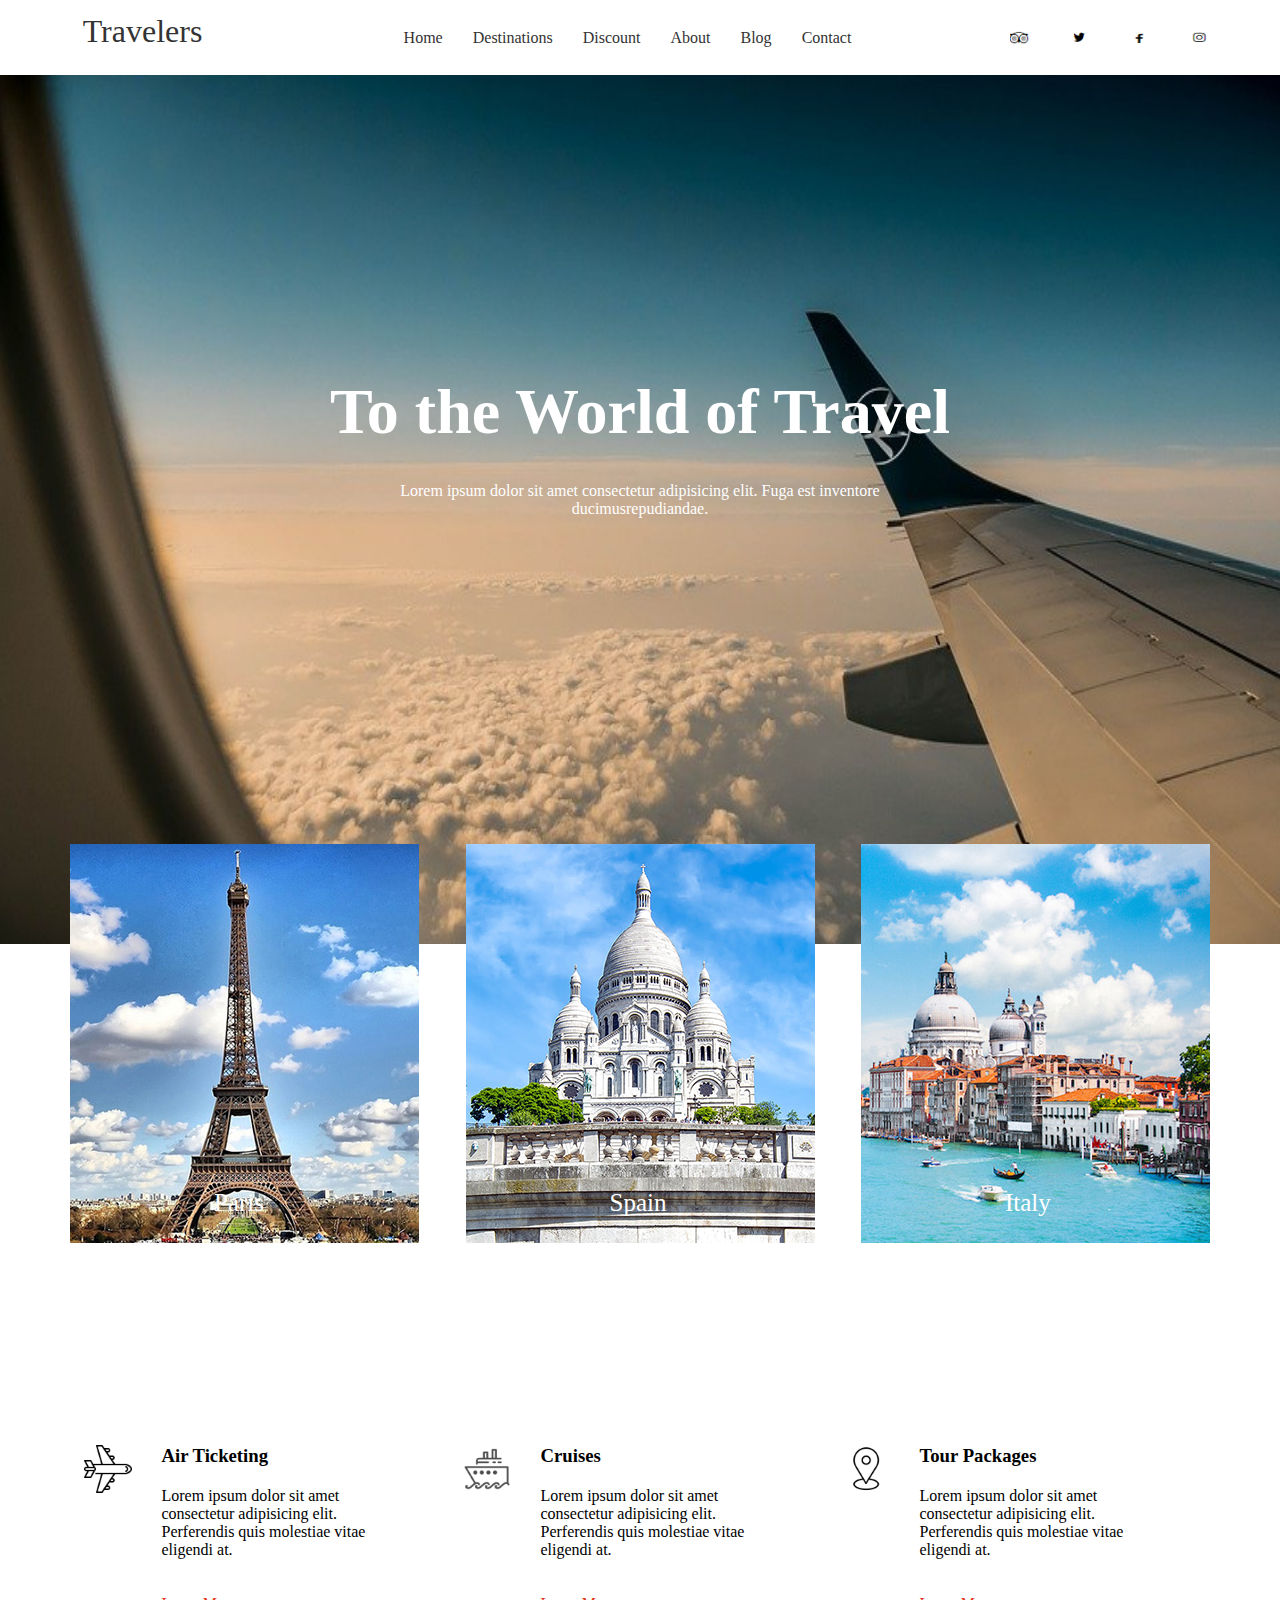
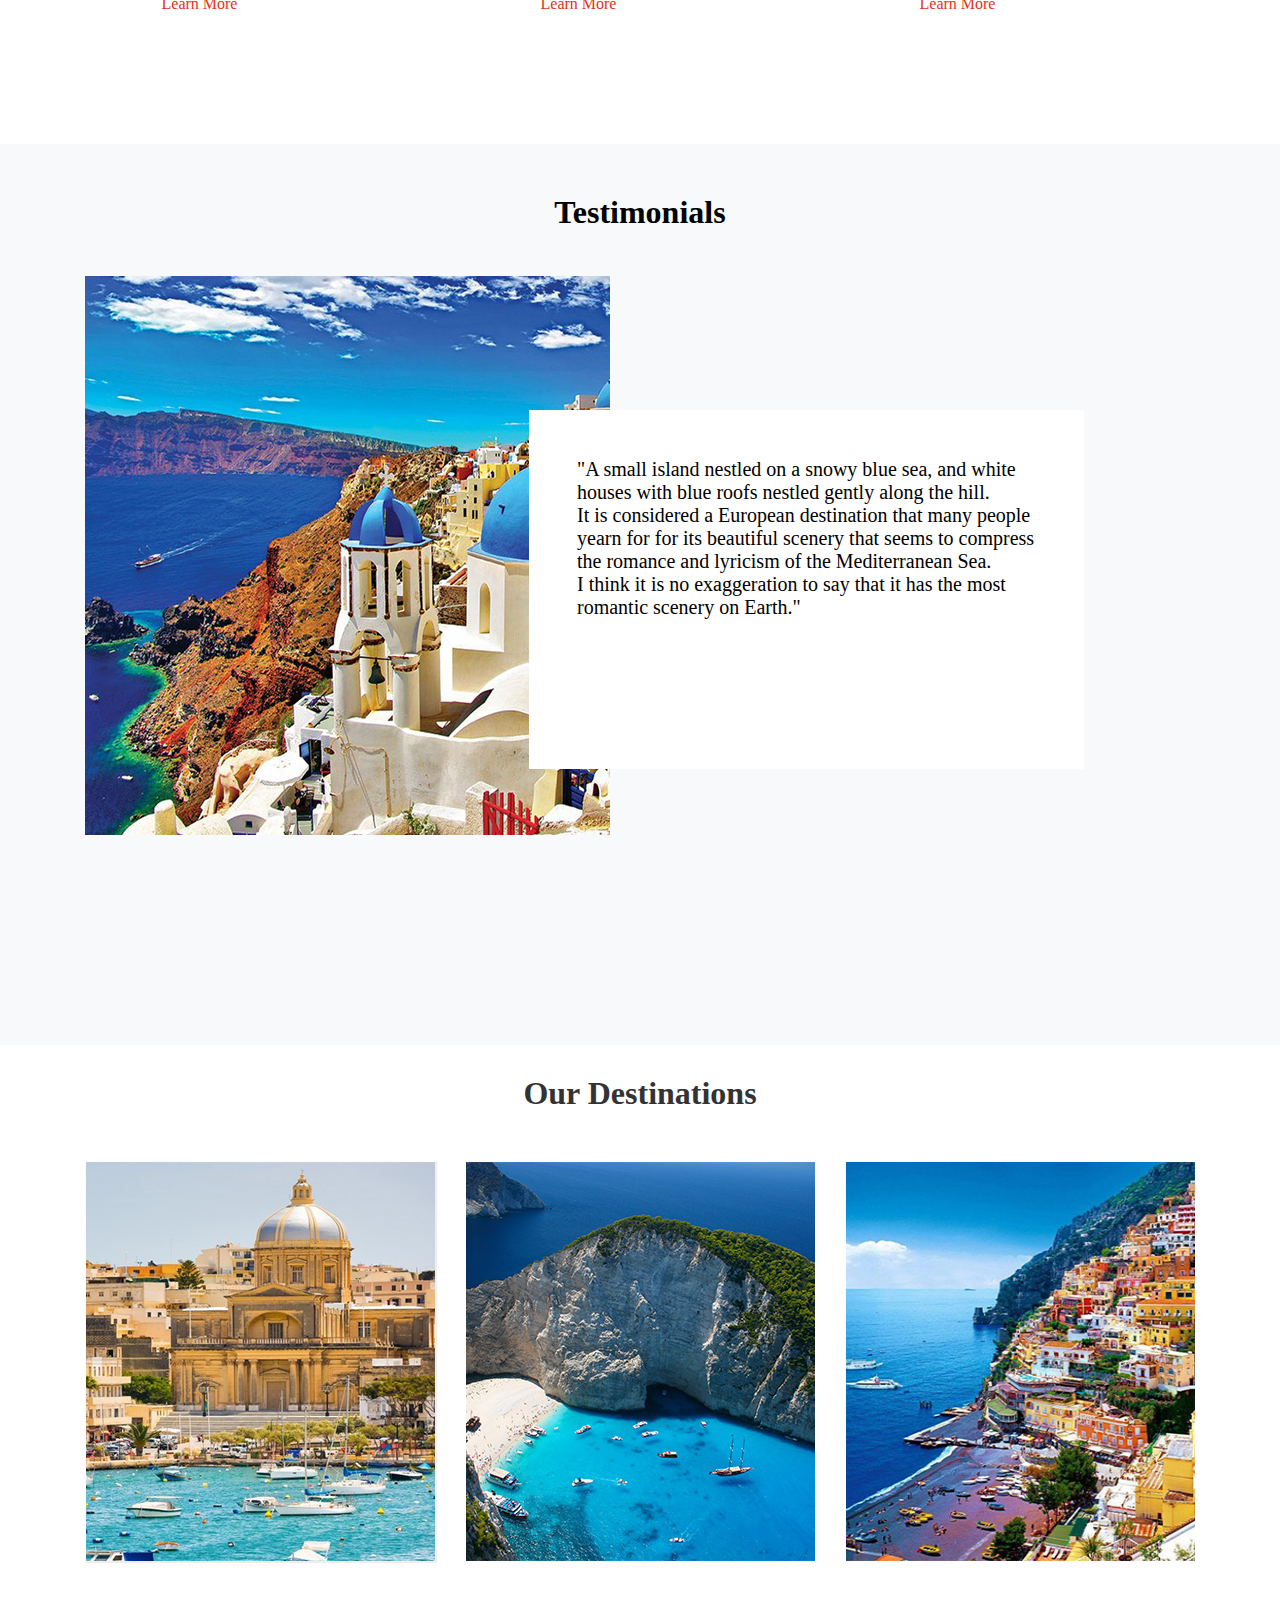
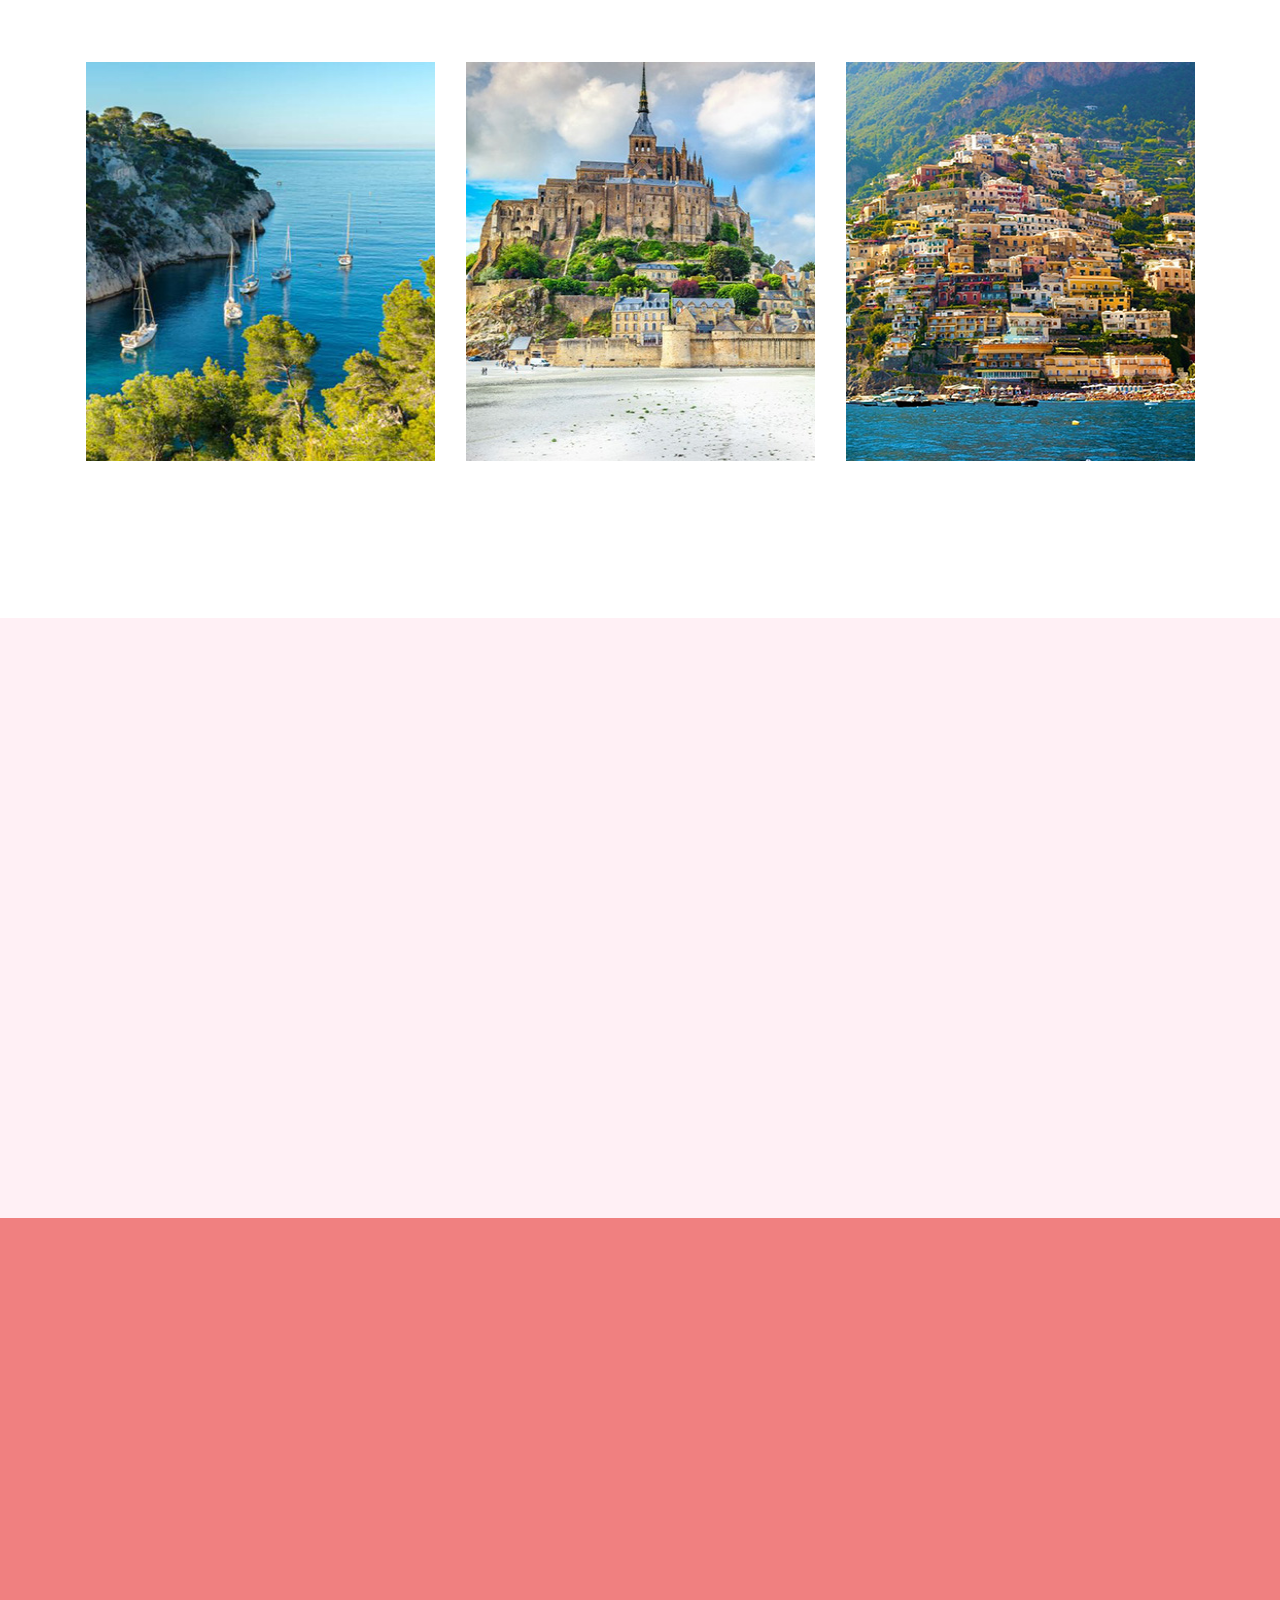
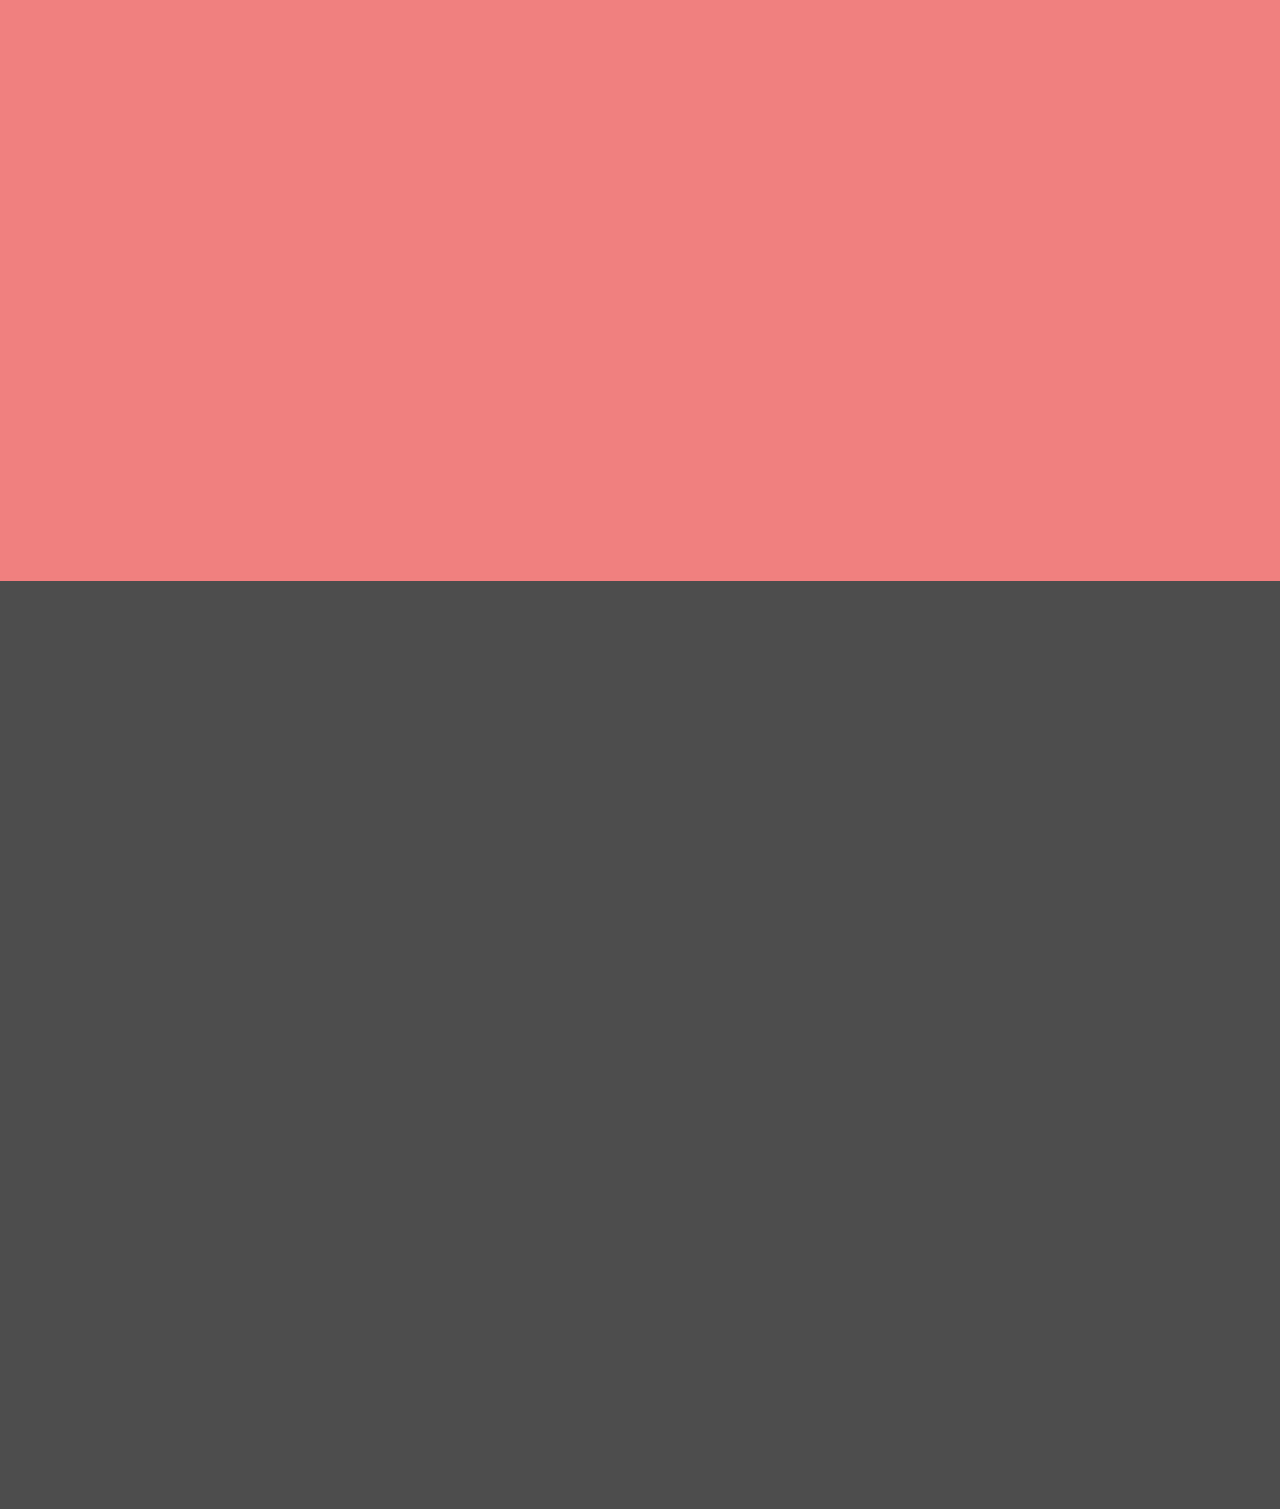
<file: 여행페이지/index.html>
<!DOCTYPE html>
<html>

<head>
    <meta charset="utf-8">
    <meta name="viewport" content="width=device-width, initial-scale=1.0">

    <link rel="stylesheet" href="main.css">
    <link rel="stylesheet" href="https://use.fontawesome.com/releases/v5.6.3/css/all.css" integrity="sha384-UHRtZLI+pbxtHCWp1t77Bi1L4ZtiqrqD80Kn4Z8NTSRyMA2Fd33n5dQ8lWUE00s/" crossorigin="anonymous">

    <script src="https://ajax.aspnetcdn.com/ajax/jQuery/jquery-3.4.0.min.js"></script>

</head>

<body>
    <div id="wrap">
    
        <div id="headerwrap">
            <header>
    
                <div class="he1">
                    <div class="logo"><a>Travelers</a></div>
    
                    <div class="nav">
                        <ul>
                            <li><a href="#">Home</a></li>
                            <li><a href="#">Destinations</a></li>
                            <li><a href="#">Discount</a></li>
                            <li><a href="#">About</a></li>
                            <li><a href="#">Blog</a></li>
                            <li><a href="#">Contact</a></li>
                        </ul>
                    </div>
    
    
                    <ul class="icon">
                        <li>
                            <a href="#"><img src="mainimg/icon1.PNG" alt=""></a>
                        </li>
                        <li>
                            <a href="#"><img src="mainimg/icon2.PNG" alt=""></a>
                        </li>
                        <li>
                            <a href="#"><img src="mainimg/icon3.PNG" alt=""></a>
                        </li>
                        <li>
                            <a href="#"><img src="mainimg/icon4.PNG" alt=""></a>
                        </li>
                    </ul>
    
                </div>
    
    
            </header>
            <div id="slider">
                <ul class="sliderimg">
                    <li><img src="mainimg/a-plane.jpg" alt=""></li>
                    <li><img src="mainimg/b.jpg" alt=""></li>
                    <li><img src="mainimg/c.jpg" alt=""></li>
                </ul>
    
    
                <h1>To the World of Travel</h1>
                <p id="sliderp">Lorem ipsum dolor sit amet consectetur adipisicing elit. Fuga est inventore
                    <br>ducimusrepudiandae.
                </p>
    
            </div>
    
            <div class="iconwrap">
                <div class="con">
                    <div class="con1"><img src="mainimg/con2.jpg" alt=""><a>Paris</a></div>
                    <div class="con2"><img src="mainimg/con1.jpg" alt=""><a>Spain</a></div>
                    <div class="con3"><img src="mainimg/con3.jpg" alt=""><a>Italy</a></div>
                </div>
            </div>
        </div>
        <div id="icon1">
            <div class="i1">
                <div class="i1img"><img src="mainimg/airplane.png" alt=""></div>
                <div class="i1text">
                    <h3>Air Ticketing</h3><br>
                    <p>Lorem ipsum dolor sit amet<br> consectetur adipisicing elit.<br> Perferendis quis molestiae vitae<br>
                        eligendi at.</p>
                    <a href="#">Learn More</a>
                </div>
            </div>
            <div class="i2">
                <div class="i2img"><img src="mainimg/ship.png" alt=""></div>
                <div class="i2text">
                    <h3>Cruises</h3><br>
                    <p>Lorem ipsum dolor sit amet<br>consectetur adipisicing elit.<br>Perferendis quis molestiae
                        vitae<br>eligendi at.</p>
                    <a href="#">Learn More</a>
                </div>
            </div>
            <div class="i3">
                <div class="i2img"><img src="mainimg/map.png" alt=""></div>
                <div class="i2text">
                    <h3>Tour Packages</h3><br>
                    <p>Lorem ipsum dolor sit amet<br> consectetur adipisicing elit.<br> Perferendis quis molestiae vitae<br>
                        eligendi at.</p>
                    <a href="#">Learn More</a>
                </div>
            </div>
        </div>
        <div id="se1">
            <h2>Testimonials</h2>
    
            <div id="main1">
                <ul class="main1_sub1_ul">
                    <li>
                        <div class="main1_sub1">
    
                            <div class="main1_sub1_img"><img src="mainimg/sub1.jpg" alt=""></div>
    
                            <div class="main1_sub1_text">
                                <p>"A small island nestled on a snowy blue sea, and white houses with blue roofs nestled
                                    gently along the hill.<br> It is considered a European destination that many people
                                    yearn for for its beautiful scenery that seems to
                                    compress the romance and lyricism of the Mediterranean Sea. <br>I think it is no
                                    exaggeration to say that it has the most romantic scenery on Earth." </p>
                            </div>
    
                        </div>
                    </li>
    
                    <li>
                        <div class="main1_sub2">
    
                            <div class="main1_sub2_img"><img src="mainimg/sub2.jpg" alt=""></div>
    
                            <div class="main1_sub2_text">
                                <p>"Cujavić, west of Auckland, is famous for its black sand and lion rocks, and the Cucidral
                                    Cove on the Coromandel Peninsula is an arched cave with a mysterious landscape. Near
                                    Crescent Cove, there is a very unique Hot Water Beach where hot spring water springs
                                    from the beach sand!
                                    With more than 140 islands, Bay of Island is a popular tourist destination, where you
                                    can enjoy dolphin-watching cruises."</p>
                            </div>
    
                        </div>
                    </li>
    
                    <li>
                        <div class="main1_sub3">
    
                            <div class="main1_sub3_img"><img src="mainimg/sub3.jpg" alt=""></div>
    
                            <div class="main1_sub3_text">
                                <p>"The relaxation of Londoner in half a day!
                                    London, unlike other cities, has a balance of work and life.
                                    It's a very well-matched city!
                                    From the complex downtown to the leisurely park, just walking through central London,
                                    an attractive city that can satisfy five senses"</p>
                            </div>
    
                        </div>
                    </li>
                </ul>
    
            </div>
            <div class="main1_span">
                <i class="fas fa-arrow-left prev1 "></i>
                <i class="fas fa-arrow-right next1 "></i>
            </div>
    
        </div>
    
        <div id="main2">
            <h3>Our Destinations</h3>
            <div class="main2_box">
                <div class="main2_sub1"><img src="mainimg/box1.jpg" alt=""></div>
                <div class="main2_sub2"><img src="mainimg/box2.jpg" alt=""></div>
                <div class="main2_sub3"><img src="mainimg/box3.jpg" alt=""></div>
                <div class="main2_sub4"><img src="mainimg/box4.jpeg" alt=""></div>
                <div class="main2_sub5"><img src="mainimg/box5.jpg" alt=""></div>
                <div class="main2_sub6"><img src="mainimg/box6.jpg" alt=""></div>
            </div>
        </div>
    
        <div id="main3"></div>
    
        <div id="main4"></div>
    
        <footer></footer>
    </div>

    <script>
        var i = 0;

        function slide() {
            i++;
            if (i > $('.sliderimg li:last').index()) {
                i = 0;
            }
            $('.sliderimg li').eq(i).stop().fadeIn('slow');
            $('.sliderimg li').eq(i - 1).stop().fadeOut();
        }

        setInterval(slide, 3000);
    </script>

    <script>
        function prev1() {
            $('.main1_sub1_ul li:last').prependTo('.main1_sub1_ul');
            $('.main1_sub1_ul').css('margin-left', -1110);
            $('.main1_sub1_ul').stop().animate({
                marginLeft: 0
            }, 800);
        }

        function next1() {
            $('.main1_sub1_ul').stop().animate({
                marginLeft: -1110
            }, function() {
                $('.main1_sub1_ul li:first').appendTo('.main1_sub1_ul');
                $('.main1_sub1_ul').css({
                    marginLeft: 0
                });
            });
        }

        function slide() {
            $('.main1_sub1_ul').stop().animate({
                marginLeft: -1110
            }, function() {
                $('.main1_sub1_ul li:first').appendTo('.main1_sub1_ul');
                $('.main1_sub1_ul').css({
                    marginLeft: 0
                });
            });
        }

        setInterval(slide, 5000);

        $('.prev1').click(function() {
            prev1();
        });

        $('.next1').click(function() {
            next1();
        });
    </script>
</body>

</html>
</file>
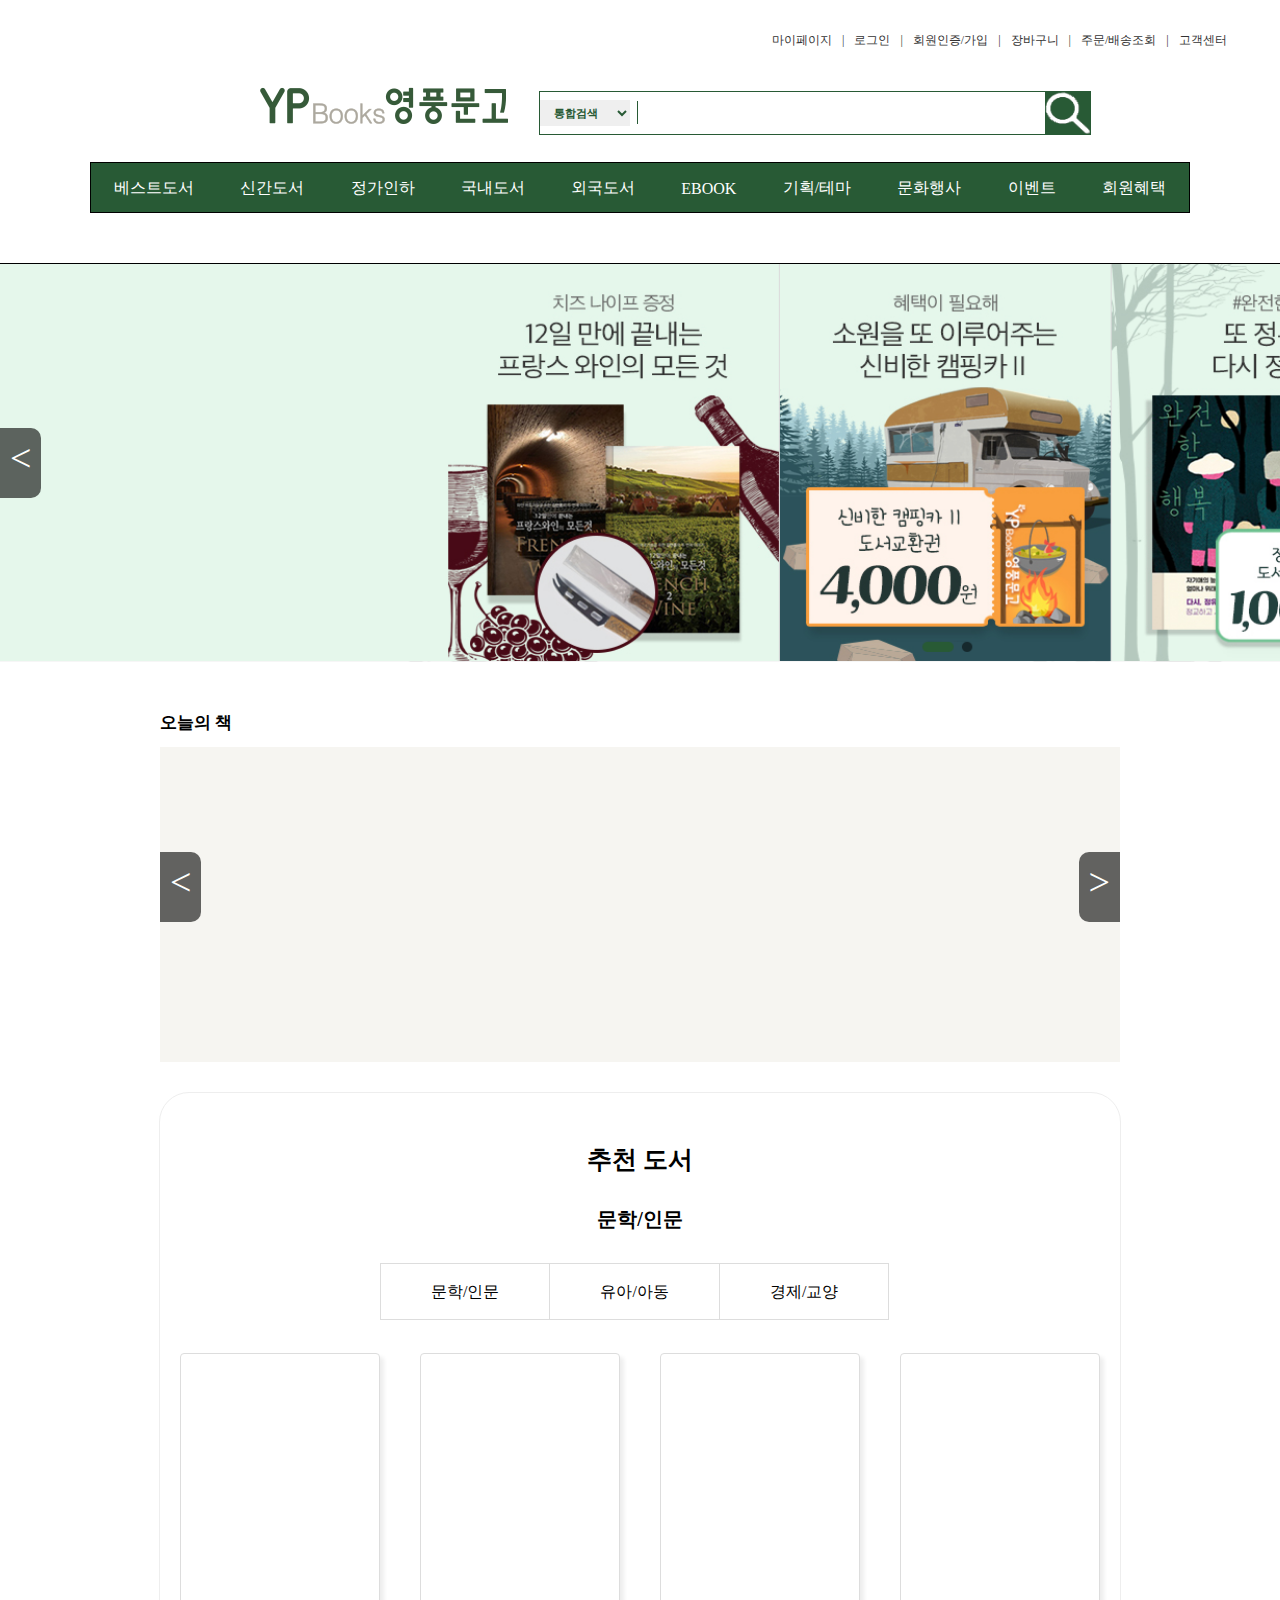
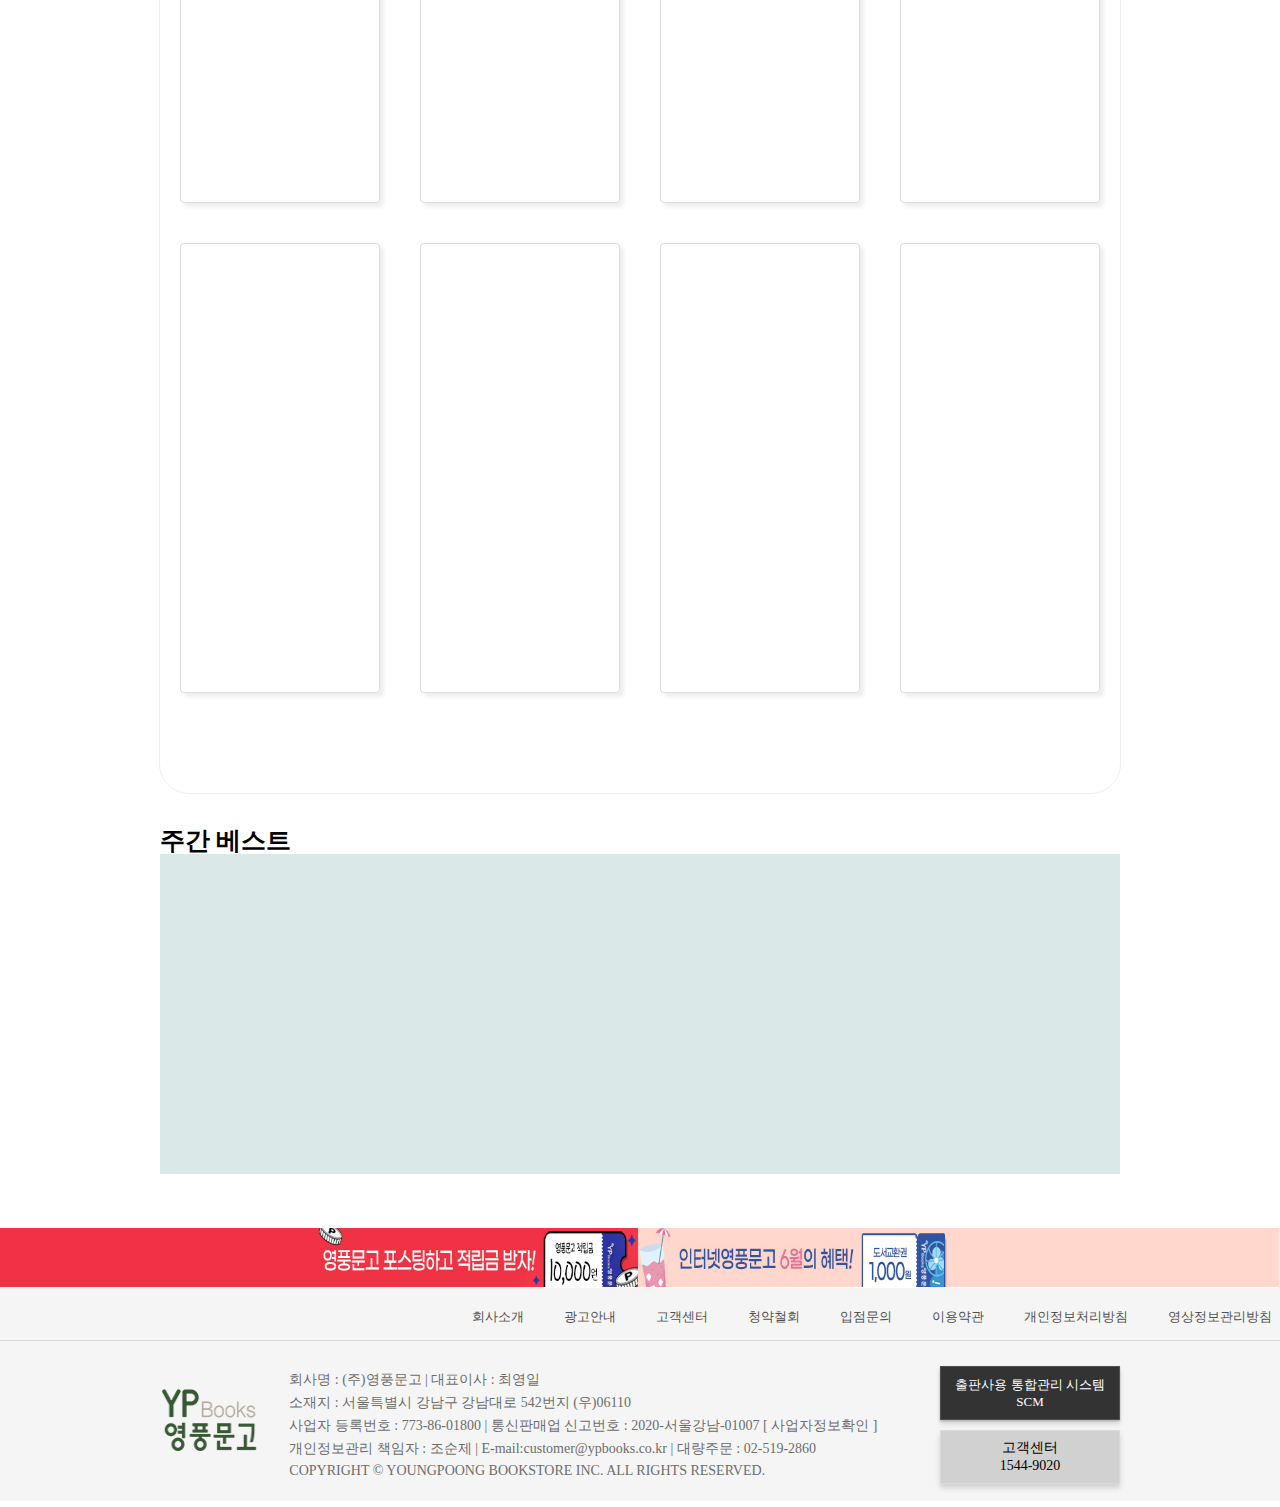
<file: 인터넷서점/index.html>
<!DOCTYPE html>
<html lang="en">
  <head>
    <meta charset="utf-8">
    <meta name="viwport" content="width=device-width, initial-scale=1.0">
    <title>영풍문고</title>

    <link rel="stylesheet" href="main.css">
 
<script src="https://ajax.aspnetcdn.com/ajax/jQuery/jquery-3.4.0.min.js"></script>


  </head>

  <body>
  
    <div id="wrap">
  
      <header>
        <nav class="na1">
          <ul>
            <li><a href="#">마이페이지</a></li>
            <li><a>|</a></li>
            <li><a href="#">로그인</a></li>
            <li><a>|</a></li>
            <li><a href="#">회원인증/가입</a></li>
            <li><a>|</a></li>
            <li><a href="#">장바구니</a></li>
            <li><a>|</a></li>
            <li><a href="#">주문/배송조회</a></li>
            <li><a>|</a></li>
            <li><a href="#">고객센터</a></li>
          </ul>
        </nav>
  
        <div id="logo"><a href="index.html"><img src="mainimg/logo.PNG" alt=""></a></div>
  
        <div class="input_ul">
          <div class="searchbox">
  
  
            <select id="select">
              <option value="a" selected>통합검색</option>
              <option value="b">통합검색</option>
              <option value="c">국내도서</option>
              <option value="d">해외주문</option>
              <option value="e">음반</option>
              <option value="f">DVD</option>
              <option value="g">GIFT</option>
              <option value="h">오피스문구</option>
            </select>
  
            <div class="line"></div>
            <input type="text" placeholder="" class="intext">
            <div class="down"> <i class="fas fa-angle-down down"></i>
            </div>
            <img src="mainimg/Magnifier.png" alt="">
  
          </div>
        </div>
      </header>
  
      <div id="nabb">
        <nav id="na2">
          <ul>
            <li><a href="sub.html">베스트도서</a></li>
            <li><a href="sub.html">신간도서</a></li>
            <li><a href="sub.html">정가인하</a></li>
            <li><a href="sub.html">국내도서</a></li>
            <li><a href="sub.html">외국도서</a></li>
            <li><a href="sub.html">EBOOK</a></li>
            <li><a href="sub.html">기획/테마</a></li>
            <li><a href="sub.html">문화행사</a></li>
            <li><a href="sub.html">이벤트</a></li>
            <li><a href="sub.html">회원혜택</a></li>
          </ul>
        </nav>
      </div>
  
      <div id="slider">
        <ul class="sliderimg">
          <li><img src="mainimg/header.PNG" alt=""></li>
          <li><img src="mainimg/header1.PNG" alt=""></li>
        </ul>
        <span class="prev1">&lt;</span>
        <span class="next1">&gt;</span>
      </div>
  
      <div id="todaybook">
        <div class="today_title">
          <h5>오늘의 책</h5>
        </div>
  
        <ul class="today">
          <li>
            <div class="today1">
              <div class="today1_title2"></div>
              <div class="today1_price_authors">
                <div class="authors1"></div>
              </div>
  
              <div class="today1_contentswrap">
                <div class="today1_contents"></div>
              </div>
  
              <div class="today1_thumbnail"></div>
              <span class="prev2">&lt;</span>
              <span class="next2">&gt;</span>
            </div>
          </li>
  
          <li>
            <div class="today2">
              <div class="today2_title2"></div>
              <div class="today2_price_authors">
                <div class="authors2"></div>
              </div>
  
              <div class="today2_contentswrap">
                <div class="today2_contents"></div>
              </div>
  
              <div class="today2_thumbnail"></div>
  
            </div>
          </li>
  
          <li>
            <div class="today3">
              <div class="today3_title2"></div>
              <div class="today3_price_authors">
                <div class="authors3"></div>
              </div>
  
              <div class="today3_contentswrap">
                <div class="today3_contents"></div>
              </div>
  
              <div class="today3_thumbnail"></div>
  
            </div>
          </li>
        </ul>
      </div>
  
      <div id="mainbook">
  
        <h4>추천 도서</h4>
  
        <ul id="booklist">
          <li>문학/인문</li>
          <li>유아/아동</li>
          <li>경제/교양</li>
        </ul>
  
  
        <h6 id="titlelist">문학/인문</h6>
  
        <article class="list_a">
          <div class="box"></div>
          <div class="box"></div>
          <div class="box"></div>
          <div class="box"></div>
          <div class="box"></div>
          <div class="box"></div>
          <div class="box"></div>
          <div class="box"></div>
        </article>
  
        <article class="list_b">
          <div class="box"></div>
          <div class="box"></div>
          <div class="box"></div>
          <div class="box"></div>
          <div class="box"></div>
          <div class="box"></div>
          <div class="box"></div>
          <div class="box"></div>
        </article>
  
  
        <article class="list_c">
          <div class="box"></div>
          <div class="box"></div>
          <div class="box"></div>
          <div class="box"></div>
          <div class="box"></div>
          <div class="box"></div>
          <div class="box"></div>
          <div class="box"></div>
        </article>
      </div>
  
      <div id="bestbook">
        <h5>주간 베스트</h5>
  
        <div class="box1"></div>
        <div class="box1"></div>
        <div class="box1"></div>
        <div class="box1"></div>
        <div class="box1"></div>
      </div>
  
      <br><br><br>
      <div id="newbook"><img src="mainimg/b.PNG" alt=""></div>
  
  
      <footer> 
        <nav id="fnav">
          <ul>
            <li>회사소개</li>
            <li>광고안내</li>
            <li>고객센터</li>
            <li>청약철회</li>
            <li>입점문의</li>
            <li>이용약관</li>
            <li>개인정보처리방침</li>
            <li>영상정보관리방침</li>
            <li>이메일무단수집거부</li>
          </ul>
        </nav>
      <div id="footer1">
        <div id="logo1"><img src="mainimg/logo1.png" alt=""></div>
  
        <div id="a">
          <p>회사명 : (주)영풍문고  |  대표이사 : 최영일</p>
          <p>소재지 : 서울특별시 강남구 강남대로 542번지 (우)06110</p>
          <p>사업자 등록번호 : 773-86-01800  |  통신판매업 신고번호 : 2020-서울강남-01007 [ 사업자정보확인 ]</p>
          <p>개인정보관리 책임자 : 조순제  |  E-mail:customer@ypbooks.co.kr  |  대량주문 : 02-519-2860</p>
          <p>COPYRIGHT © YOUNGPOONG BOOKSTORE INC. ALL RIGHTS RESERVED.</p>
        </div>
  
        <div class="fbtn">
          <button class="fbtn1">출판사용 통합관리 시스템<br>SCM</button>
          <button class="fbtn2">고객센터<br>1544-9020</button>
        </div>
      </div>
      </footer>
  
      <script>
        function prev1() {
          $('.sliderimg li:last').prependTo('.sliderimg');
          $('.sliderimg').css('margin-left', -1903);
          $('.sliderimg').stop().animate({ marginLeft: 0 }, 800);
        }
        function next1() {
          $('.sliderimg').stop().animate({ marginLeft: -1903 }, function () {
            $('.sliderimg li:first').appendTo('.sliderimg');
            $('.sliderimg').css({ marginLeft: 0 });
          });
        }

        function slide() {
          $('.sliderimg').stop().animate({ marginLeft: -1903 }, function () {
            $('.sliderimg li:first').appendTo('.sliderimg');
            $('.sliderimg').css({ marginLeft: 0 });
          });
        }

        setInterval(slide, 3000);

        $('.prev1').click(function () {
          prev1();
        });

        $('.next1').click(function () {
          next1();
        });


      </script>
  
      <script>
        $.ajax({
          method: "GET",
          url: "https://dapi.kakao.com/v3/search/book?target=title",
          data: { query: "방탄소년단" },
          headers: { Authorization: "KakaoAK 7470ede269996e5207582366ab1ad2a1" }
        })

          .done(function (msg) {
            console.log(msg.documents[1].title);
            console.log(msg.documents[1].thumbnail);

            // 1


            $(".today1_thumbnail").append("<img src='" + msg.documents[0].thumbnail + "'/>");
            $(".today1_title2").append("<h3>" + msg.documents[0].title + "</h3>");
            $(".authors1").append("<h6>" + msg.documents[0].authors[0] + "</h6>");



            var str = msg.documents[0].contents;
            var str2 = str.substring(0, 260);
            $(".today1_contents").append("<p>" + str2 + "</p>");

            //2


            $(".today2_thumbnail").append("<img src='" + msg.documents[1].thumbnail + "'/>");
            $(".today2_title2").append("<h3>" + msg.documents[1].title + "</h3>");
            $(".authors2").append("<h6>" + msg.documents[1].authors[0] + "</h6>");



            var str = msg.documents[1].contents;
            var str2 = str.substring(0, 260);
            $(".today2_contents").append("<p>" + str2 + "</p>");

            //3


            $(".today3_thumbnail").append("<img src='" + msg.documents[2].thumbnail + "'/>");
            $(".today3_title2").append("<h3>" + msg.documents[2].title + "</h3>");
            $(".authors3").append("<h6>" + msg.documents[2].authors[0] + "</h6>");



            var str = msg.documents[2].contents;
            var str2 = str.substring(0, 260);

            $(".today3_contents").append("<p>" + str2 + "</p>");
          });

        function prev2() {
          $('.today li:last').prependTo('.today');
          $('.today').css('margin-left', -960);
          $('.today').stop().animate({
            marginLeft: 0
          }, 800);
        }

        function next2() {
          $('.today').stop().animate({
            marginLeft: -960
          }, function () {
            $('.today li:first').appendTo('.today');
            $('.today').css({
              marginLeft: 0
            });
          });

        }


        function slide() {
          $('.today').stop().animate({
            marginLeft: -960
          }, function () {
            $('.today li:first').appendTo('.today');
            $('.today').css({
              marginLeft: 0
            });
          });

        }

        setInterval(slide, 3000);

        $('.prev2').click(function () {
          prev2();
        });

        $('.next2').click(function () {
          next2();
        });
      </script>
      <script>


        // main ajax

        $.ajax({
          method: "GET",
          url: "https://dapi.kakao.com/v3/search/book?target=title",
          data: { query: "파리" },
          headers: { Authorization: "KakaoAK 7b2300fc6315bb65035d1a3c7b49b161" }
        })
          .done(function (msg) {

            var boxs = document.getElementsByClassName('box');

            for (var i = 0; i < boxs.length; i++) {

              $(".list_a >.box").eq(i).append('<a href="#">' + "<img src='" + msg.documents[i].thumbnail + "'/>" + "</a>");
              $(".list_a >.box").eq(i).append("<h3>" + '<a href="sub2.html">' + msg.documents[i].title + "</a>" + "</h3>");
              $(".list_a >.box").eq(i).append("<h6>" + msg.documents[i].authors + "</h6>");


              var str = msg.documents[i].contents;
              var str2 = str.substring(0, 60);

              $(".list_a >.box").eq(i).append("<p>" + '<a href="sub2.html">' + str2 + "</a>" + "</p>");
              $(".list_a >.box").eq(i).append('<a href="#" class="btn">' + "click" + "</a>");

            }

          });


        $.ajax({
          method: "GET",
          url: "https://dapi.kakao.com/v3/search/book?target=title",
          data: { query: "유아" },
          headers: { Authorization: "KakaoAK 7b2300fc6315bb65035d1a3c7b49b161" }
        })
          .done(function (msg) {

            // for문 (8개)
            var boxs = document.getElementsByClassName('box');


            for (var i = 0; i < boxs.length; i++) {

              $(".list_b >.box").eq(i).append('<a href="#">' + "<img src='" + msg.documents[i].thumbnail + "'/>" + "</a>");
              $(".list_b >.box").eq(i).append("<h3>" + '<a href="sub2.html">' + msg.documents[i].title + "</a>" + "</h3>");
              $(".list_b >.box").eq(i).append("<h6>" + msg.documents[i].authors + "</h6>");


              var str = msg.documents[i].contents;
              var str2 = str.substring(0, 60);

              $(".list_b >.box").eq(i).append("<p>" + '<a href="sub2.html">' + str2 + "</a>" + "</p>");
              $(".list_b >.box").eq(i).append('<a href="#" class="btn">' + "click" + "</a>");

            }
          });


        $.ajax({
          method: "GET",
          url: "https://dapi.kakao.com/v3/search/book?target=title",
          data: { query: "경제" },
          headers: { Authorization: "KakaoAK 7b2300fc6315bb65035d1a3c7b49b161" }
        })
          .done(function (msg) {

            // for문 (8개)
            var boxs = document.getElementsByClassName('box');


            for (var i = 0; i < boxs.length; i++) {

              $(".list_c >.box").eq(i).append('<a href="#">' + "<img src='" + msg.documents[i].thumbnail + "'/>" + "</a>");
              $(".list_c >.box").eq(i).append("<h3>" + '<a href="sub2.html">' + msg.documents[i].title + "</a>" + "</h3>");
              $(".list_c >.box").eq(i).append("<h6>" + msg.documents[i].authors + "</h6>");


              var str = msg.documents[i].contents;
              var str2 = str.substring(0, 60);

              $(".list_c >.box").eq(i).append("<p>" + '<a href="sub2.html">' + str2 + "</a>" + "</p>");
              $(".list_c >.box").eq(i).append('<a href="#" class="btn">' + "click" + "</a>");

            }

          });
      </script>
  
      <script>
        $(function () {

          //multipage
          $('#booklist li:nth-of-type(1)').mouseover(function () {
            $('.list_a').show();
            $('.list_b').hide();
            $('.list_c').hide();
          });


          $('#booklist li:nth-of-type(2)').mouseover(function () {
            $('.list_a').hide();
            $('.list_b').show();
            $('.list_c').hide();
          });


          $('#booklist li:nth-of-type(3)').mouseover(function () {
            $('.list_a').hide();
            $('.list_b').hide();
            $('.list_c').show();
          });


          // title 
          $("#booklist li").click(function () {
            $("#titlelist").text($(this).text());
          });

        });
      </script>
  
      <script>
        $.ajax({
          method: "GET",
          url: "https://dapi.kakao.com/v3/search/book?target=title",
          data: {
            query: "돈"
          },
          headers: {
            Authorization: "KakaoAK 7b2300fc6315bb65035d1a3c7b49b161"
          }
        })
          .done(function (msg) {

            console.log(msg.documents[1].title);
            console.log(msg.documents[1].thumbnail);








            var divs = document.getElementsByClassName('box1');

            for (var i = 0; i < divs.length; i++) {

              $(".box1").eq(i).append("<img src='" + msg.documents[i].thumbnail + "'/>");



            }



          });
      </script>
    </div>
  </body>
</html>
</file>
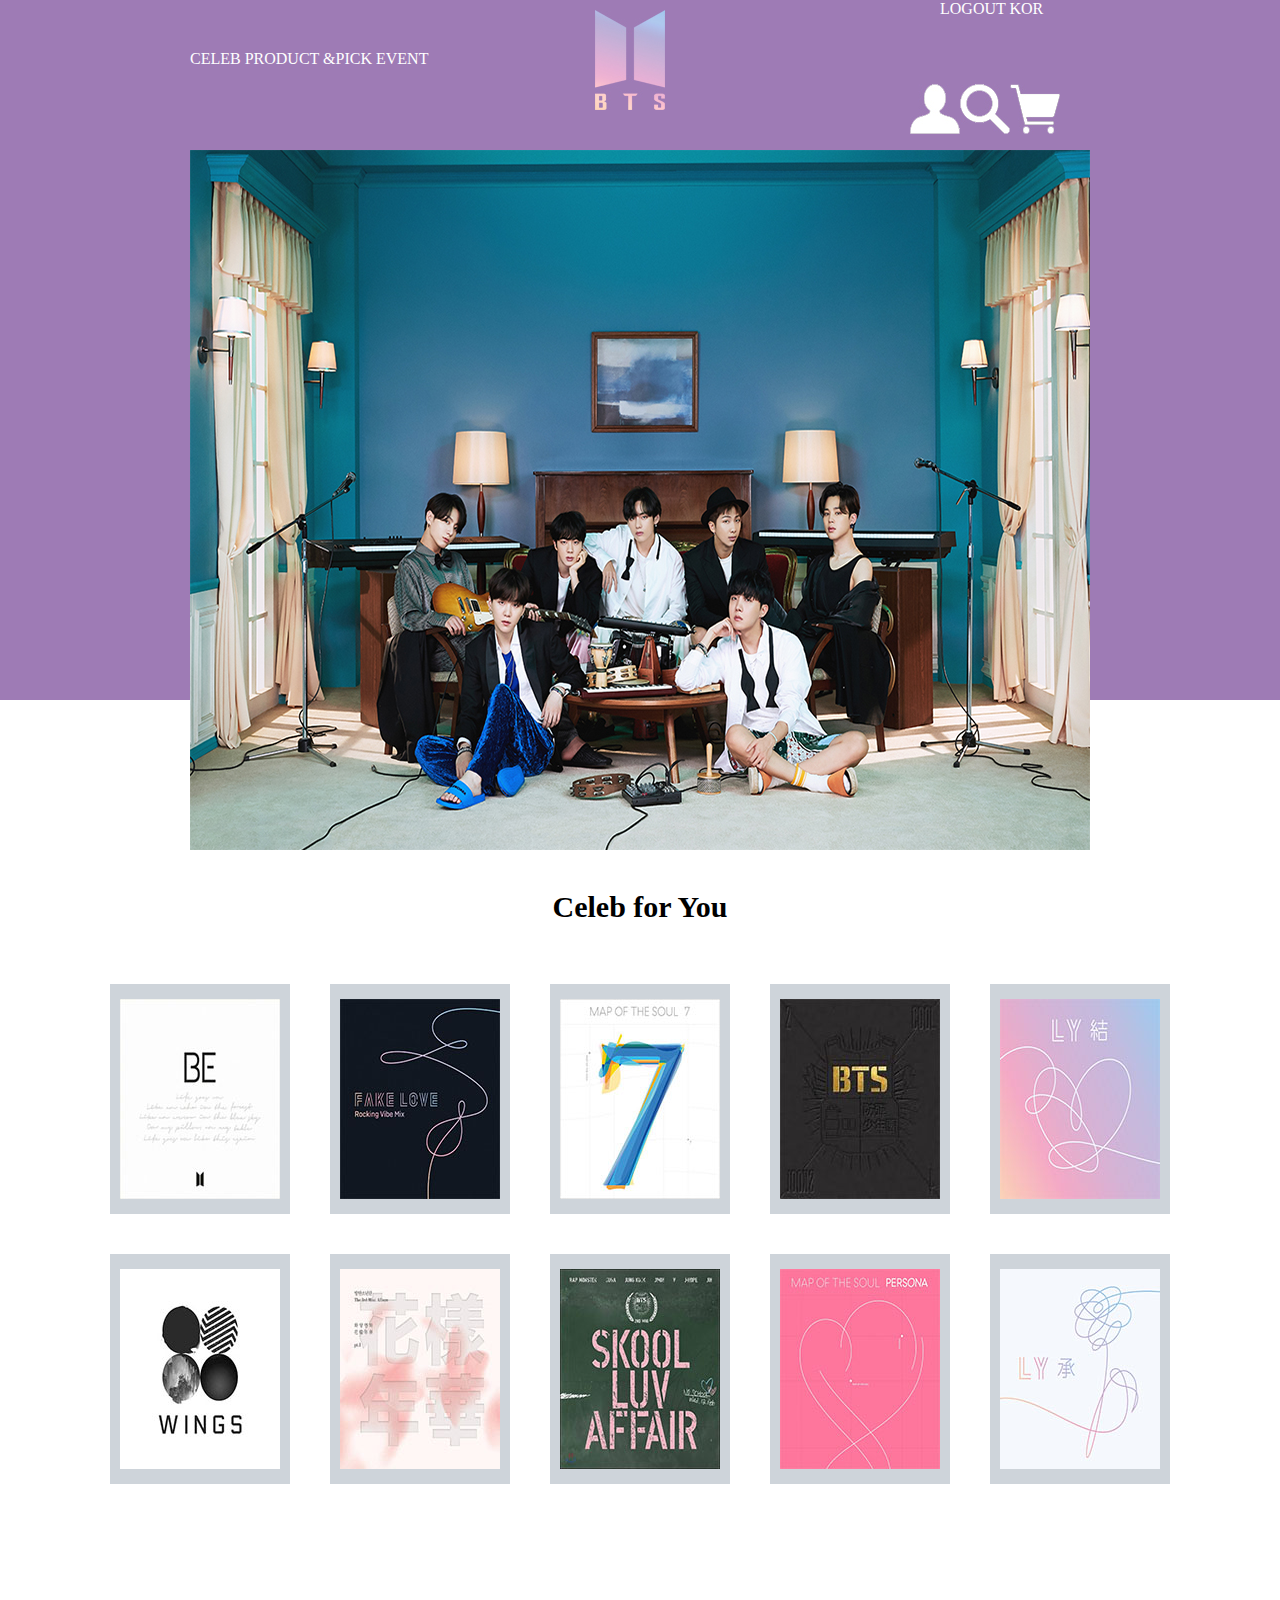
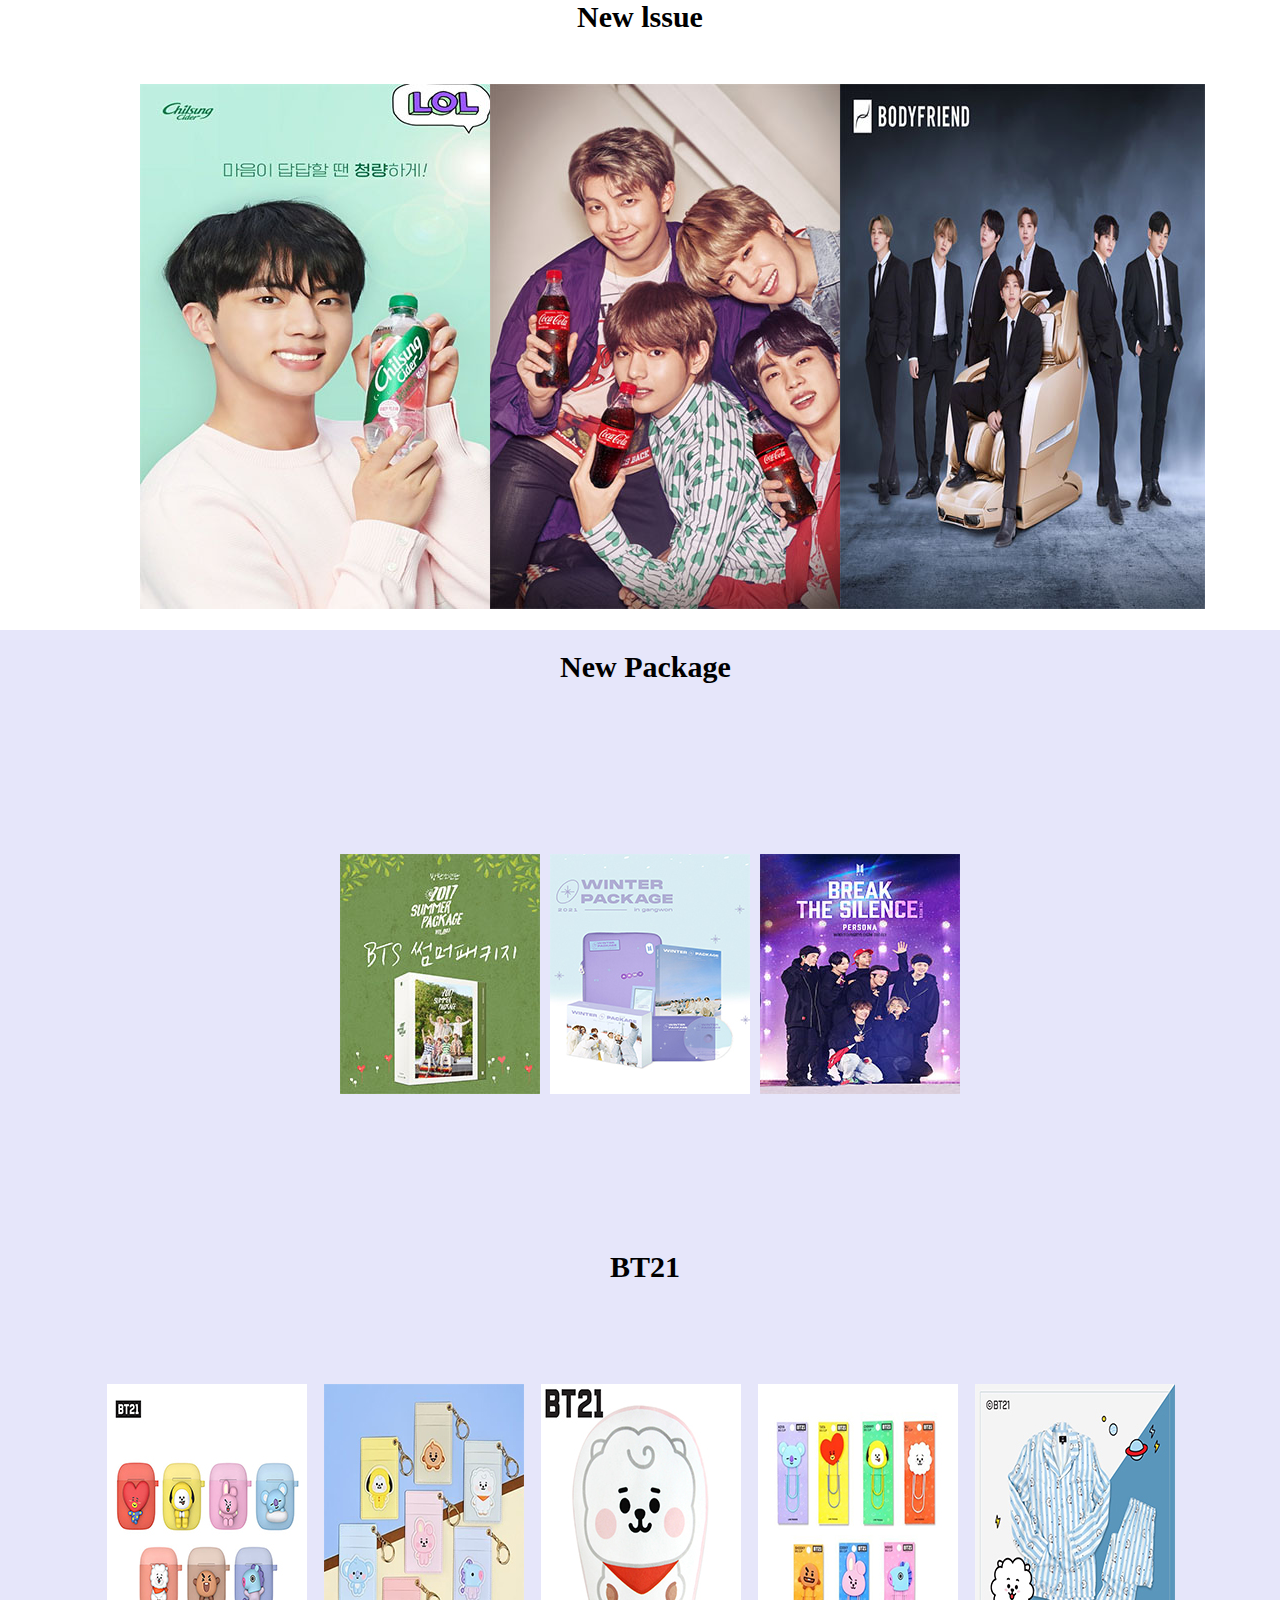
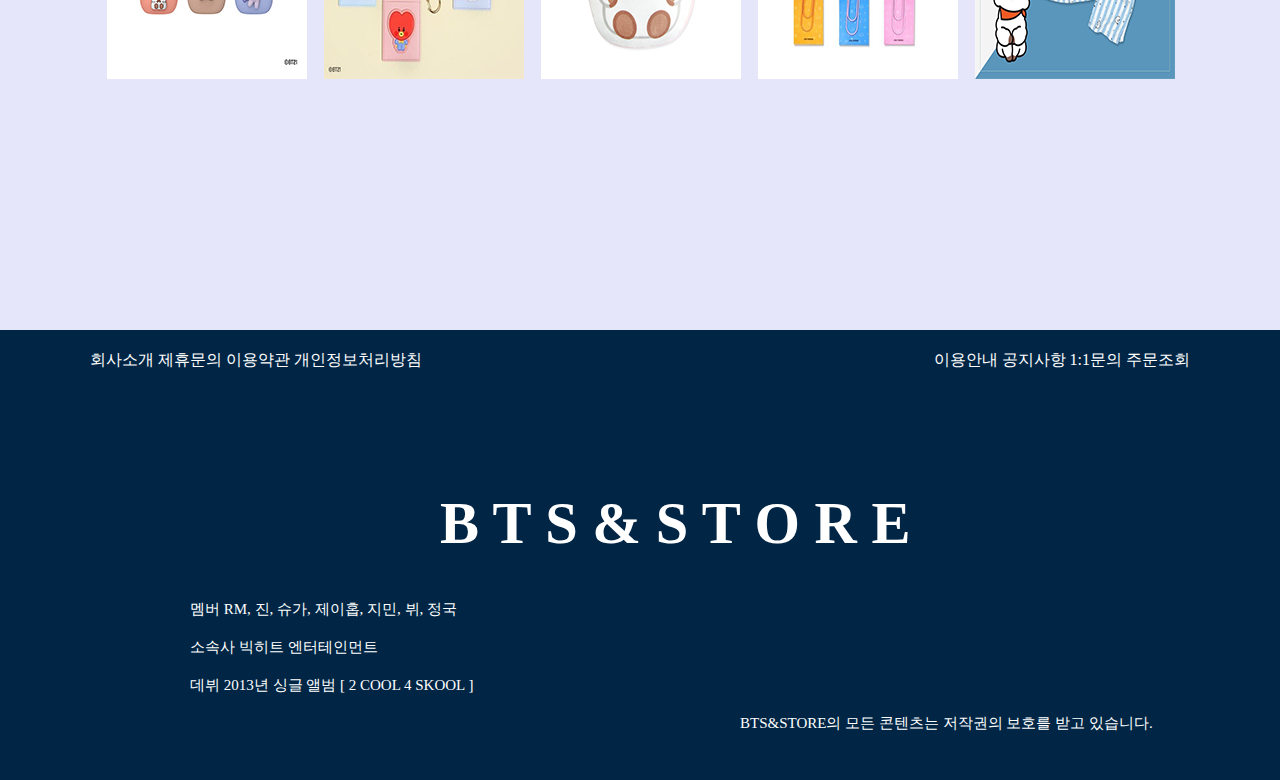
<file: 찐쇼핑몰/main/index.html>
<!DOCTYPE html>
<html>

<head>
    <meta charset="utf-8">
    <meta name="viewport" content="width=device-width, initial-scale=1.0">
    <title>쇼핑몰작업1</title>

    <link rel="stylesheet" href="main.css">
    

</head>

<body>

    <div id="wrap">

        <header>

            <div id="n1">
                <nav id="nav">

                    <a href="sub.html">CELEB</a>
                    <a href="sub.html">PRODUCT</a>
                    <a href="sub.html">&PICK</a>
                    <a href="sub.html">EVENT</a>

                </nav>

                <nav id="nav2">

                    <a href="#">LOGOUT</a>
                    <a href="#">KOR</a>

                </nav>

                <div id="BTSL"><a href="index.html"><img src="img/main/BTSL.jpg" alt="BTSL"></a></div>

                <div id="icondasol">
                    <div class="icon">
                        <a href="sub.html"><img src="img/main/people.jpg" alt="people"></a>
                    </div>
                    <div class="icon">
                        <a href="sub.html"><img src="img/main/Magnifier.jpg" alt="magnifier"></a>

                    </div>
                    <div class="icon">
                        <a href="sub.html"><img src="img/main/shopping.jpg" alt="shopping"></a>
                    </div>
                </div>


            </div>
        </header>

        <div id="slider"><a href="sub.html"><img src="img/main/BTS.jpg" alt="BTS"></a></div>

        <section id="contents">

            <article id="a">
                <h3>Celeb for You</h3>
                <div class="aaa"><a href="sub.html"><img src="img/main/BTSBE.jpg" alt="BTSBE"></a></div>
                <div class="aaa"><a href="sub.html"><img src="img/main/BTSDear.jpg" alt="BTSDear"></a></div>
                <div class="aaa"><a href="sub.html"><img src="img/main/BTSMapSeoul.jpg" alt="BTSMapseoul"></a></div>
                <div class="aaa"><a href="sub.html"><img src="img/main/BTSSchool.jpg" alt="BTSSchool"></a></div>
                <div class="aaa"><a href="sub.html"><img src="img/main/BTSAnthor.jpg" alt="BTSAnthor"></a></div>
                <div class="aaa"><a href="sub.html"><img src="img/main/BTSWings.jpg" alt="BTSWings"></a></div>
                <div class="aaa"><a href="sub.html"><img src="img/main/BTSIntheMoodforLove.jpg" alt="BTSIntheMoodforLove"></a></div>
                <div class="aaa"><a href="sub.html"><img src="img/main/BTSMini.jpg" alt="BTSMini"></a></div>
                <div class="aaa"><a href="sub.html"><img src="img/main/BTSPersonas.jpg" alt="BTSPersonas"></a></div>
                <div class="aaa"><a href="sub.html"><img src="img/main/BTSher.jpg" alt="BTSher"></a></div>

            </article>



            <article id="b">
                <h3>New lssue</h3>
                <div class="bbb"><a href="sub.html"><img src="img/main/BTSsevenStars.jpg" alt="BTSsevenStars"></a></div>
                <div class="bbb"><a href="sub.html"><img src="img/main/BTSCoke.jpg" alt="BTSCoke"></a></div>
                <div class="bbb"><a href="sub.html"><img src="img/main/BTSbody.jpg" alt="BTSbody"></a></div>
            </article>

        </section>

        <section id="con1">
            <div id="pink">
                <article id="c">
                    <h3>New Package</h3>
                    <div class="ccc"><a href="sub.html"><img src="img/main/BTSsummer.jpg" alt="BTSsummer"></a></div>
                    <div class="ccc"><a href="sub.html"><img src="img/main/BTSwinter.jpg" alt="BTSwinter"></a></div>
                    <div class="ccc"><a href="sub.html"><img src="img/main/BTSmovie.jpg" alt="BTSmovie"></a></div>

                </article>

                <article id="d">
                    <h3>BT21</h3>
                    <div class="ddd"><a href="sub.html"><img src="img/main/BT211.jpg" alt="BT211"></a></div>
                    <div class="ddd"><a href="sub.html"><img src="img/main/BT212.jpg" alt="BT212"></a></div>
                    <div class="ddd"><a href="sub.html"><img src="img/main/BT213.jpg" alt="BT213"></a></div>
                    <div class="ddd"><a href="sub.html"><img src="img/main/BT214.jpg" alt="BT214"></a></div>
                    <div class="ddd"><a href="sub.html"><img src="img/main/BT215.jpg" alt="BT215"></a></div>

                </article>
            </div>
        </section>

        <footer>

            <div id="f1">
                <nav id="nav3">
                    <a href="#">회사소개</a>
                    <a href="#">제휴문의</a>
                    <a href="#">이용약관</a>
                    <a href="#">개인정보처리방침</a>
                </nav>

                <nav id="nav4">
                    <a href="#">이용안내</a>
                    <a href="#">공지사항</a>
                    <a href="#">1:1문의</a>
                    <a href="#">주문조회</a>
                </nav>

            </div>
            <div id="f3">
                <div id="f2">
                    <h3> B T S & S T O R E</h3><br>



                </div>

                <p id="p1">멤버 RM, 진, 슈가, 제이홉, 지민, 뷔, 정국</p><br>
                <p id="p2">소속사 빅히트 엔터테인먼트</p><br>
                <p id="p3">데뷔 2013년 싱글 앨범 [ 2 COOL 4 SKOOL ] </p><br>
                <p id="p4">BTS&STORE의 모든 콘텐츠는 저작권의 보호를 받고 있습니다.</p><br>
            </div>

        </footer>

    </div>
</body>

</html>
</file>
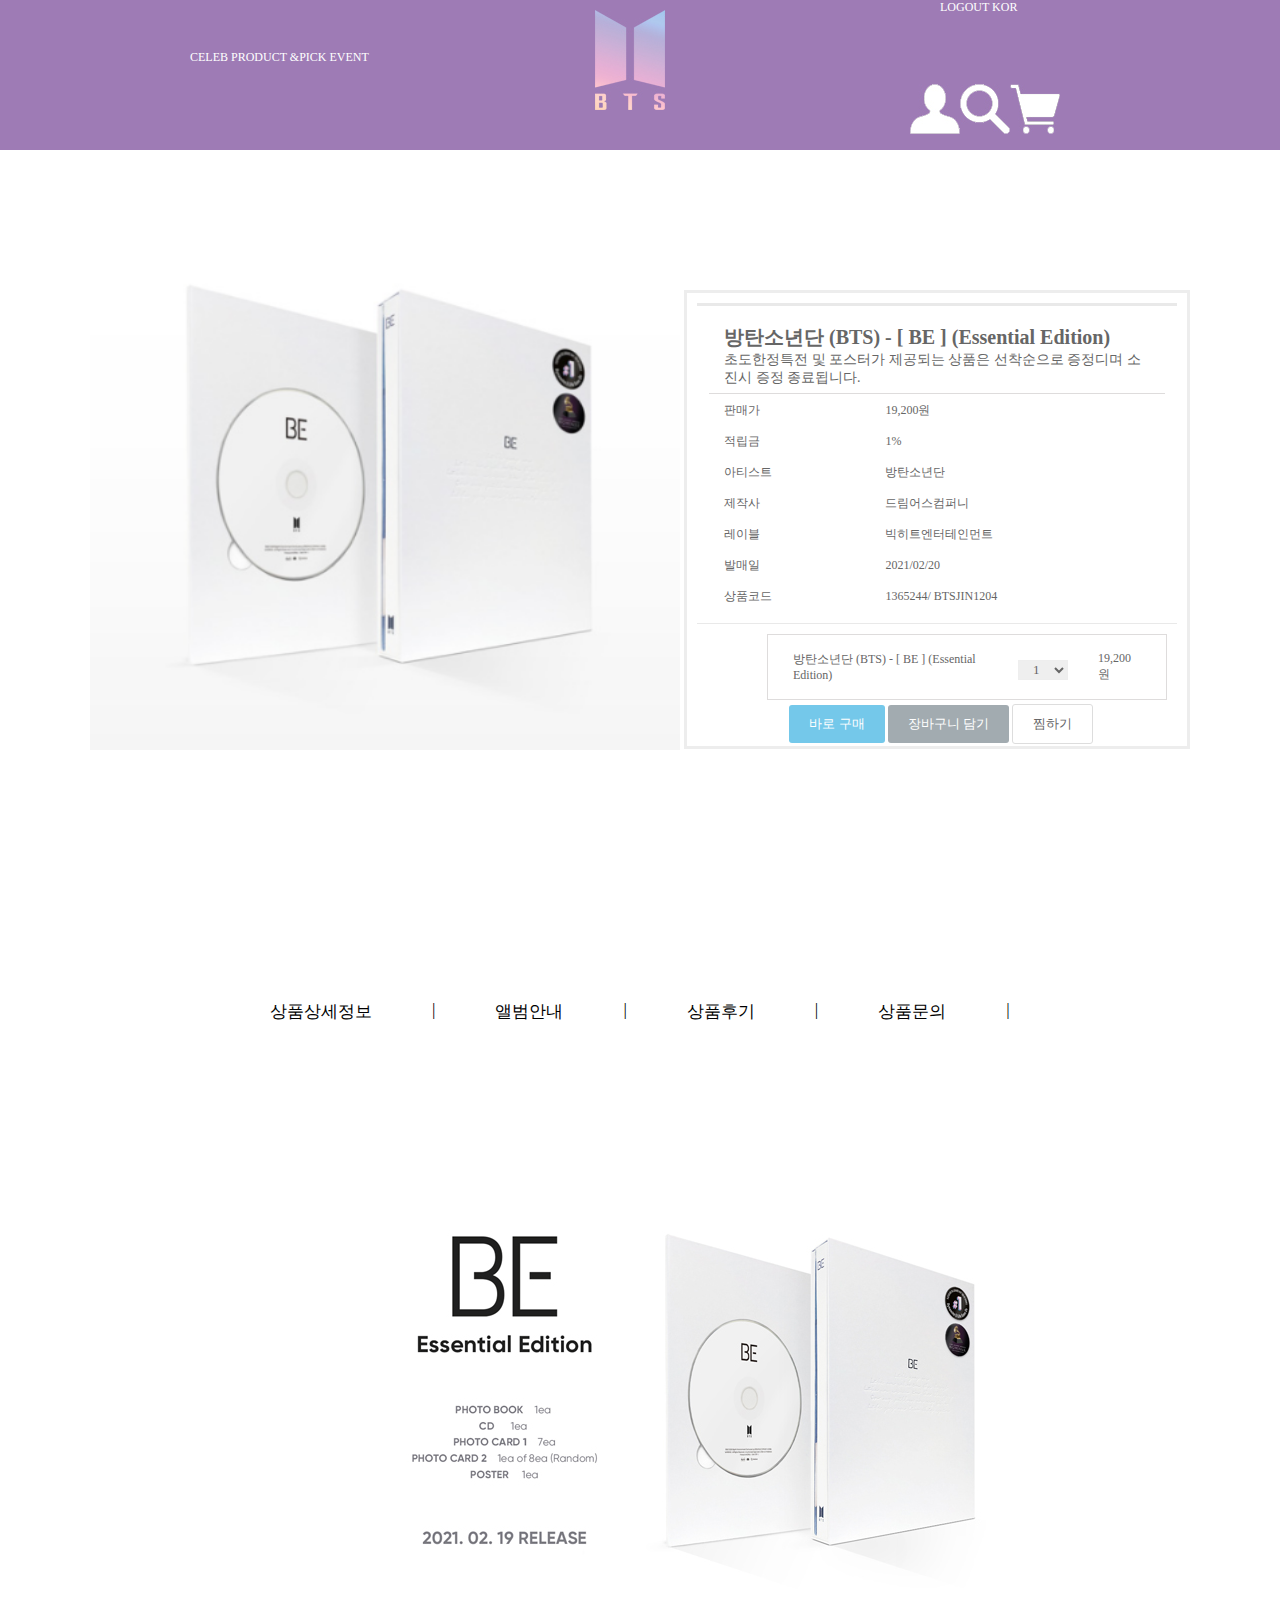
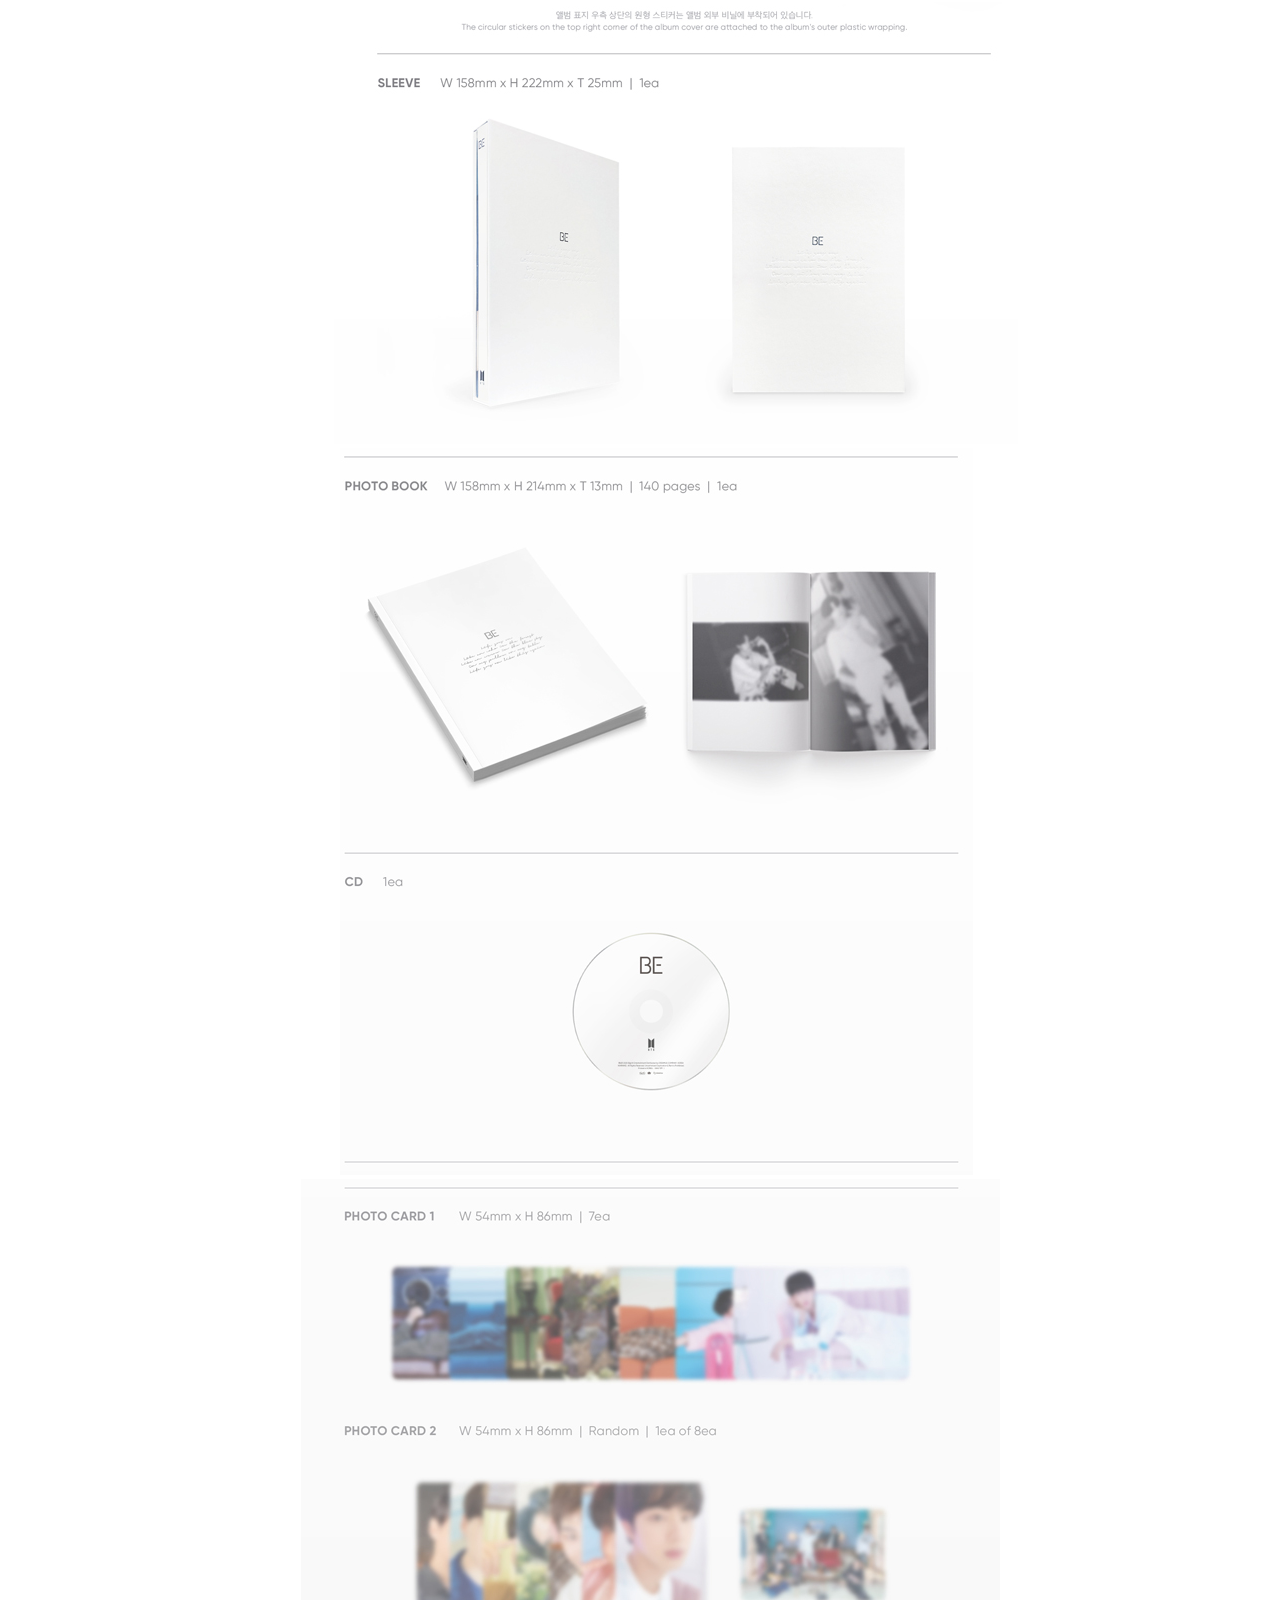
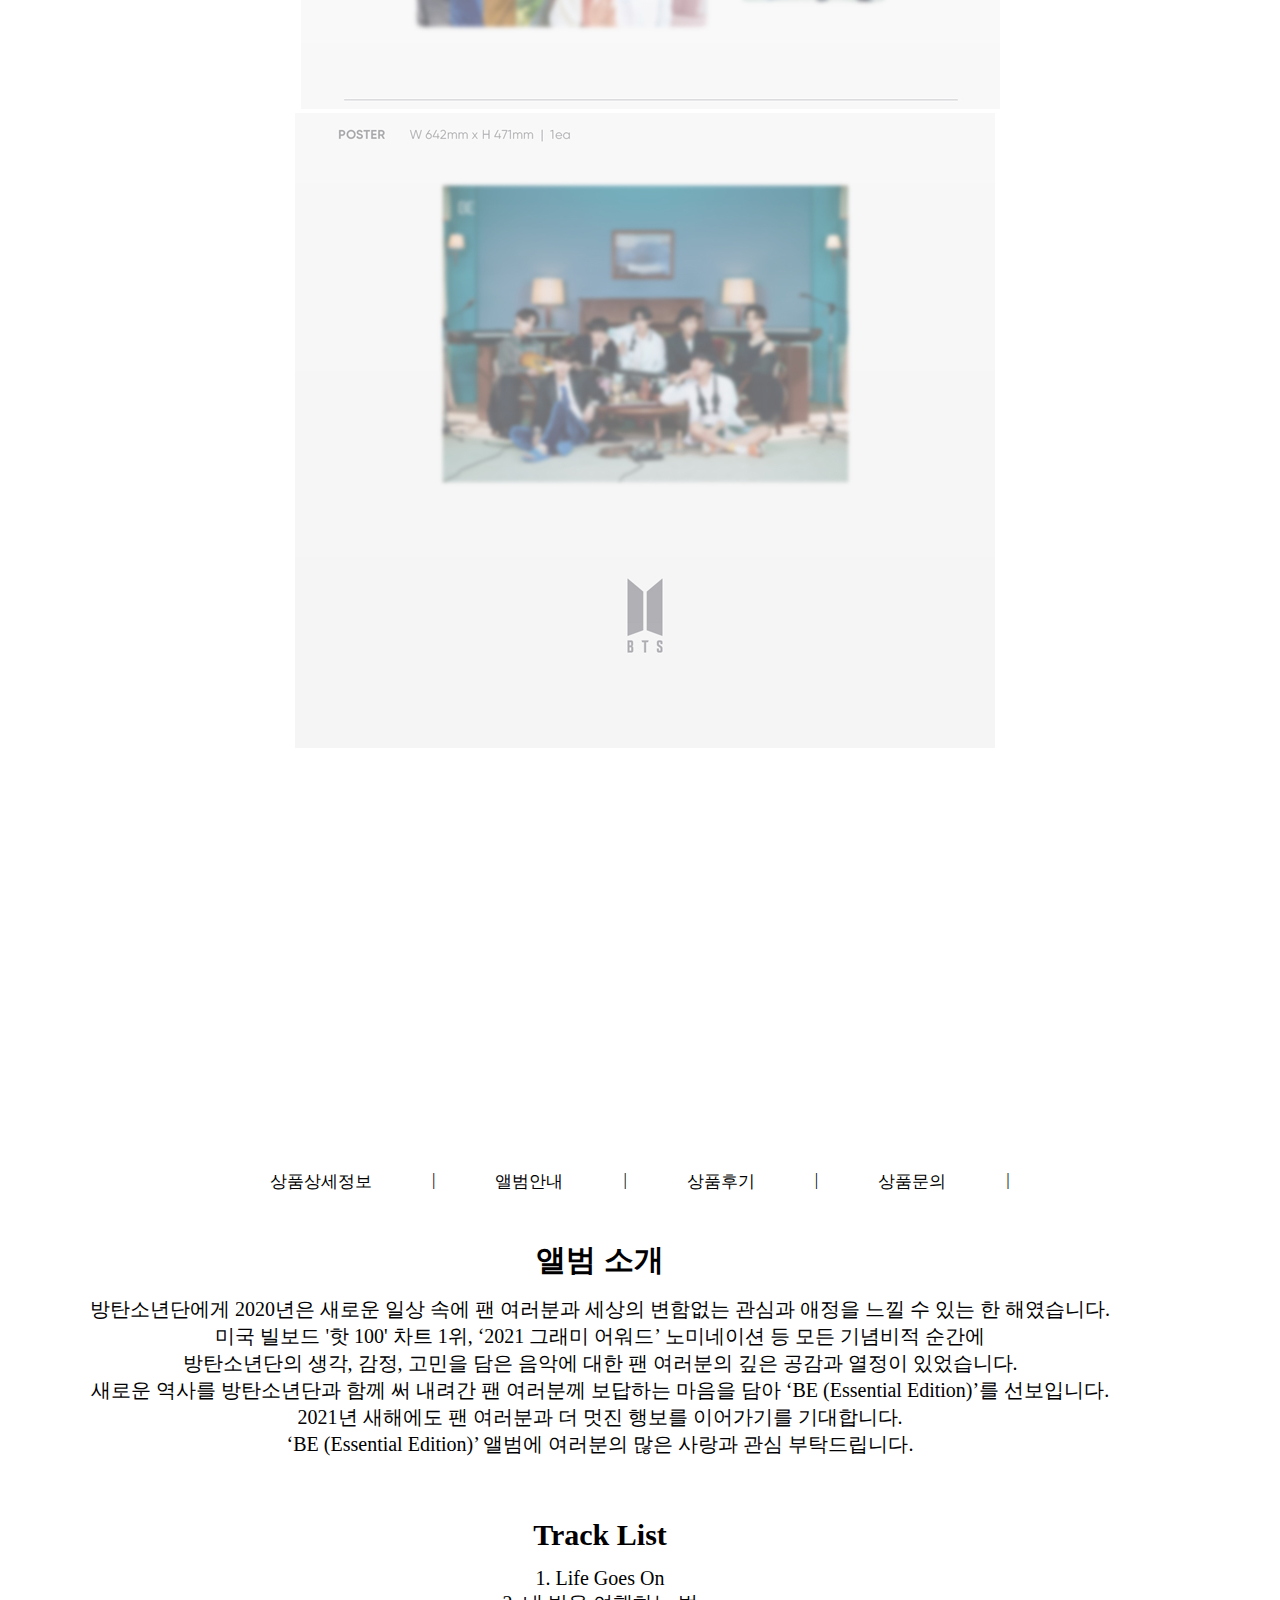
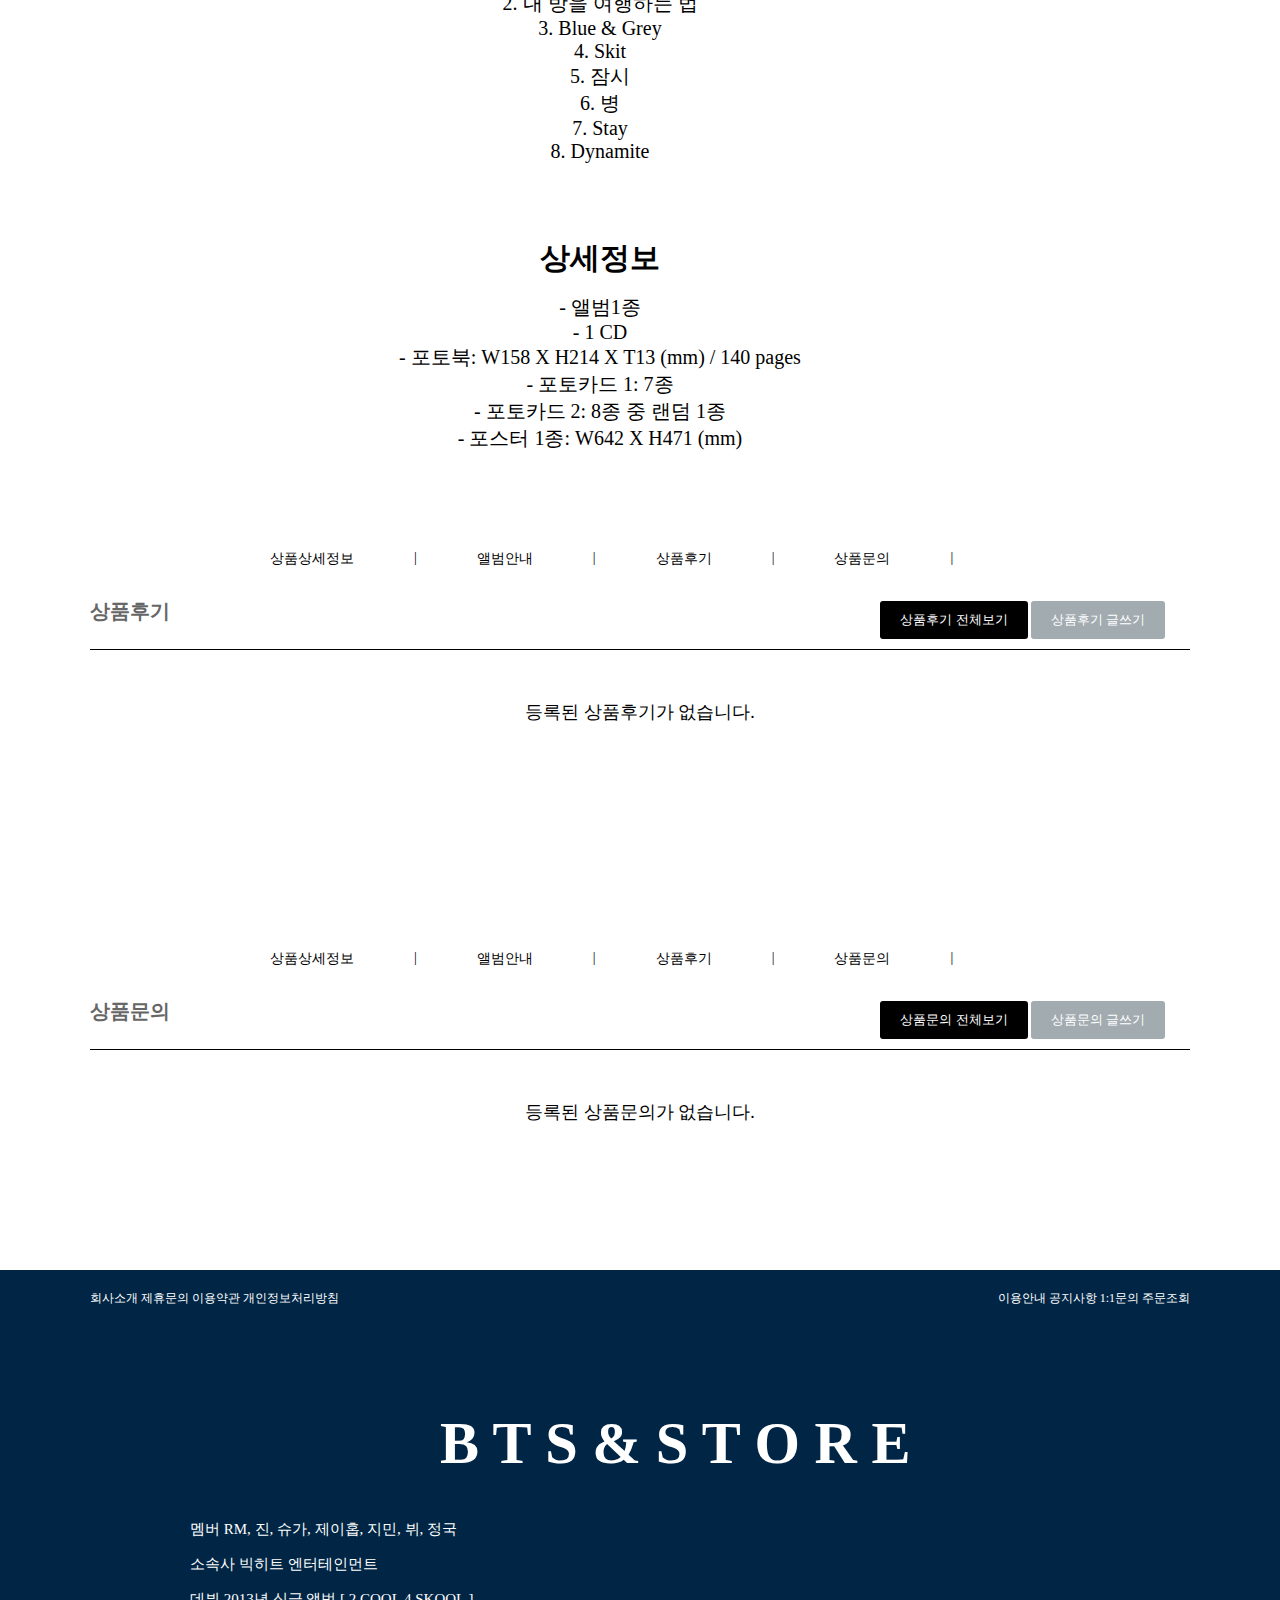
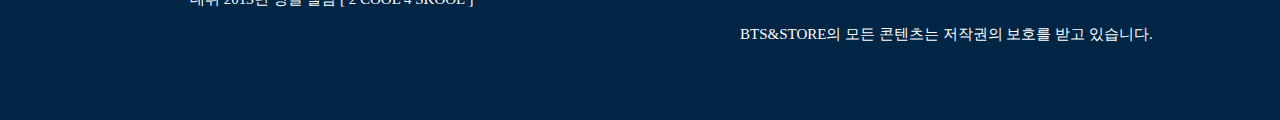
<file: 찐쇼핑몰/main/sub.html>
<!DOCTYPE html>
<html>

<head>
    <meta charset="utf-8">
    <meta name="viewport" content="width=device-width, initial-scale=1.0">
    <title>쇼핑몰작업1</title>

    <link rel="stylesheet" href="sub.css">

</head>

<body>

    <div id="wrap">

        <header>

            <div id="n1">
                <nav id="na1">

                    <a href="#">CELEB</a>
                    <a href="#">PRODUCT</a>
                    <a href="#">&PICK</a>
                    <a href="#">EVENT</a>

                </nav>

                <nav id="na2">

                    <a href="#">LOGOUT</a>
                    <a href="#">KOR</a>

                </nav>

                <div id="BTSL"><a href="index.html"><img src="img/sub/BTSL.jpg" alt="BTSL"></a></div>

                <div id="icondasol">
                    <div class="icon">
                        <a href="#"><img src="img/sub/people.jpg" alt="people"></a>
                    </div>
                    <div class="icon">
                        <a href="#"><img src="img/sub/Magnifier.jpg" alt="Magnifier"></a>

                    </div>
                    <div class="icon">
                        <a href="#"><img src="img/sub/shopping.jpg" alt="shooping"></a>
                    </div>
                </div>


            </div>
        </header>

        <section>

            <div id="a"><a href="#"><img src="img/sub/BE1.PNG" alt="BE1"></a>
            </div>

            <div id="t">
                <table class="table1">
                    <tr>
                        <td colspan="2" class="b1">
                            <h4>방탄소년단 (BTS) - [ BE ] (Essential Edition)</h4>
                            <p>초도한정특전 및 포스터가 제공되는 상품은 선착순으로 증정디며 소진시 증정 종료됩니다. </p>
                        </td>
                    </tr>

                    <tr>
                        <td>판매가</td>
                        <td>19,200원</td>
                    </tr>

                    <tr>
                        <td>적립금</td>
                        <td>1%</td>
                    </tr>
                    <tr>
                        <td>아티스트</td>
                        <td>방탄소년단</td>
                    </tr>

                    <tr>
                        <td>제작사</td>
                        <td>드림어스컴퍼니</td>
                    </tr>

                    <tr>
                        <td>레이블</td>
                        <td>빅히트엔터테인먼트</td>
                    </tr>

                    <tr>
                        <td>발매일</td>
                        <td>2021/02/20</td>
                    </tr>

                    <tr>
                        <td>상품코드</td>
                        <td>1365244/ BTSJIN1204</td>
                    </tr>

                </table>

                <table class="table2">
                    <tr>
                        <td>방탄소년단 (BTS) - [ BE ] (Essential Edition)</td>
                        <td>
                            <select name="BTS" id="BTS">
                                <option value="a" selected>1</option>
                                <option value="b">2</option>
                                <option value="c">3</option>
                                <option value="d">4</option>
                                <option value="e">5</option>
                                <option value="f">6</option>
                            </select>
                        </td>
                        <td>19,200원</td>
                    </tr>
                </table>
                <table class="ta3">
                    <tr>
                        <td>
                            <button>바로 구매</button>
                            <button>장바구니 담기</button>
                            <button>찜하기</button>
                        </td>
                    </tr>
                </table>
            </div>
        </section>

        <section id="se1">

            <nav id="na3">
                <ul>
                    <li><a href="#b">상품상세정보</a></li>
                    <li><a>|</a></li>

                    <li><a href="#c">앨범안내</a></li>
                    <li><a>|</a></li>

                    <li> <a href="#na5">상품후기</a></li>
                    <li><a>|</a></li>

                    <li><a href="#na6">상품문의</a></li>
                    <li><a>|</a></li>
                </ul>



            </nav>

            <div id="b">
                <img src="img/sub/BE2.PNG" alt="BE2">
                <img src="img/sub/BE3.PNG" alt="BE3">
                <img src="img/sub/BE4.PNG" alt="BE4">
                <img src="img/sub/BE5.PNG" alt="BE5">
            </div>
        </section>

        <section id="se2">

            <div id="c">
                <nav id="na4">
                    <ul>
                        <li><a href="#b">상품상세정보</a></li>
                        <li><a>|</a></li>
    
                        <li><a href="#c">앨범안내</a></li>
                        <li><a>|</a></li>
    
                        <li> <a href="#na5">상품후기</a></li>
                        <li><a>|</a></li>
    
                        <li><a href="#na6">상품문의</a></li>
                        <li><a>|</a></li>
                    </ul>
                </nav>

                <h1>앨범 소개</h1><br>
                <p>방탄소년단에게 2020년은 새로운 일상 속에 팬 여러분과 세상의 변함없는 관심과 애정을 느낄 수 있는 한 해였습니다.<br>
                    미국 빌보드 '핫 100' 차트 1위, ‘2021 그래미 어워드’ 노미네이션 등 모든 기념비적 순간에<br>방탄소년단의 생각, 감정, 고민을 담은 음악에 대한 팬 여러분의 깊은
                    공감과 열정이 있었습니다.<br>
                    새로운 역사를 방탄소년단과 함께 써 내려간 팬 여러분께 보답하는 마음을 담아 ‘BE (Essential Edition)’를 선보입니다.<br>2021년 새해에도 팬 여러분과 더
                    멋진 행보를 이어가기를 기대합니다.<br>‘BE (Essential Edition)’ 앨범에 여러분의 많은 사랑과 관심 부탁드립니다.</p><br><br><br><br>

                <h1>Track List</h1><br>
                <p>1. Life Goes On<br>2. 내 방을 여행하는 법<br>3. Blue & Grey<br>4. Skit<br>5. 잠시<br>6. 병<br>7. Stay<br>8.
                    Dynamite</p><br><br><br><br><br>

                <h1>상세정보</h1><br>
                <p>- 앨범1종<br>- 1 CD<br>- 포토북: W158 X H214 X T13 (mm) / 140 pages<br>- 포토카드 1: 7종<br>- 포토카드 2: 8종 중 랜덤
                    1종<br>- 포스터 1종: W642 X H471 (mm)<br></p>
            </div>

        </section>

        <section id="se3">

            <nav id="na5">
                <ul>
                    <li><a href="#b">상품상세정보</a></li>
                    <li><a>|</a></li>

                    <li><a href="#c">앨범안내</a></li>
                    <li><a>|</a></li>

                    <li> <a href="#na5">상품후기</a></li>
                    <li><a>|</a></li>

                    <li><a href="#na6">상품문의</a></li>
                    <li><a>|</a></li>
                </ul>
            </nav>

            <h1>상품후기</h1><br>

            <button id="b1">상품후기 전체보기</button>
            <button id="b2">상품후기 글쓰기</button>

            <div id="d">

                <p>등록된 상품후기가 없습니다.</p>

            </div>

        </section>

        <section id="se4">

            <nav id="na6">
                <ul>
                    <li><a href="#b">상품상세정보</a></li>
                    <li><a>|</a></li>

                    <li><a href="#c">앨범안내</a></li>
                    <li><a>|</a></li>

                    <li> <a href="#na5">상품후기</a></li>
                    <li><a>|</a></li>

                    <li><a href="#na6">상품문의</a></li>
                    <li><a>|</a></li>
                </ul>
            </nav>

            <h1>상품문의</h1><br>

            <button id="b3">상품문의 전체보기</button>
            <button id="b4">상품문의 글쓰기</button>

            <div id="e">

                <p>등록된 상품문의가 없습니다.</p>

            </div>


        </section>











        <footer>

            <div id="f1">
                <nav id="na7">
                    <a href="#">회사소개</a>
                    <a href="#">제휴문의</a>
                    <a href="#">이용약관</a>
                    <a href="#">개인정보처리방침</a>
                </nav>

                <nav id="na8">
                    <a href="#">이용안내</a>
                    <a href="#">공지사항</a>
                    <a href="#">1:1문의</a>
                    <a href="#">주문조회</a>
                </nav>

            </div>
            <div id="f3">
                <div id="f2">
                    <h3> B T S & S T O R E</h3><br>



                </div>

                <p id="p1">멤버 RM, 진, 슈가, 제이홉, 지민, 뷔, 정국</p><br>
                <p id="p2">소속사 빅히트 엔터테인먼트</p><br>
                <p id="p3">데뷔 2013년 싱글 앨범 [ 2 COOL 4 SKOOL ] </p><br>
                <p id="p4">BTS&STORE의 모든 콘텐츠는 저작권의 보호를 받고 있습니다.</p><br>
            </div>

        </footer>

    </div>


</body>

</html>
</file>
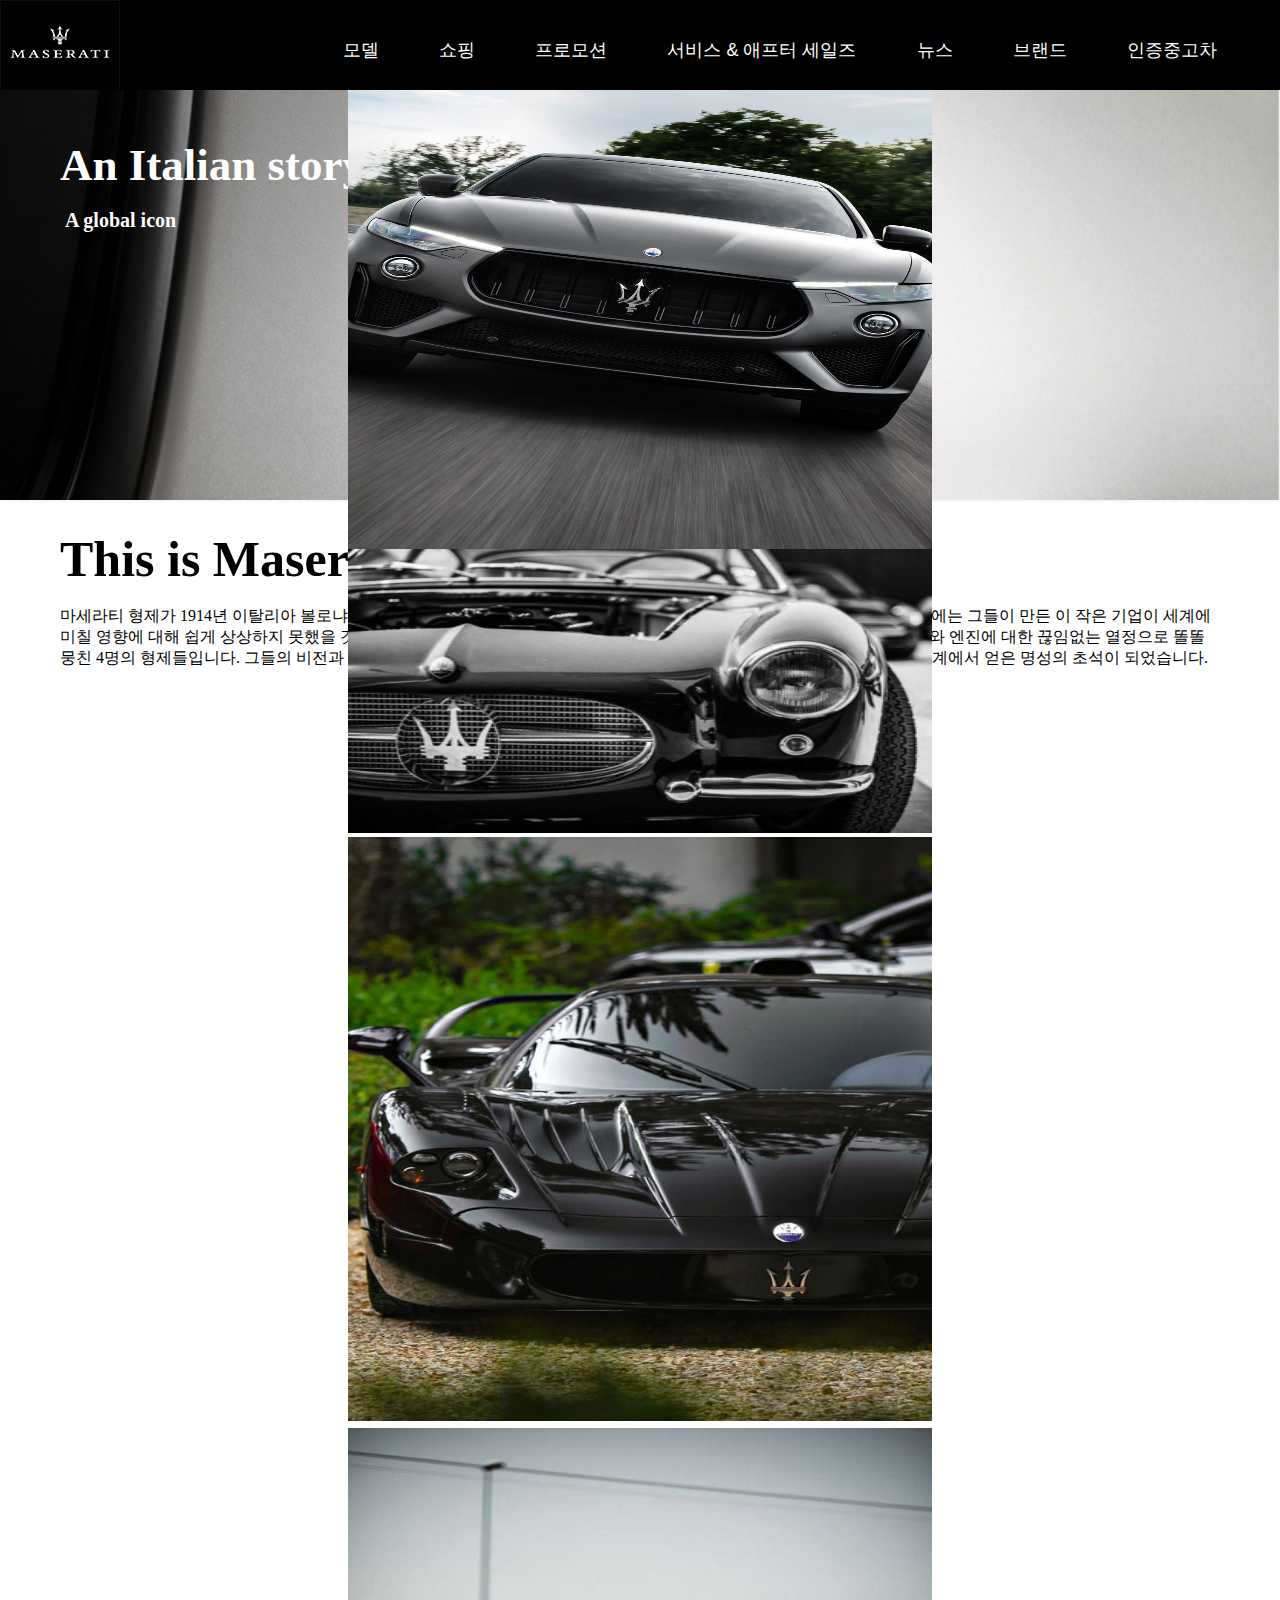
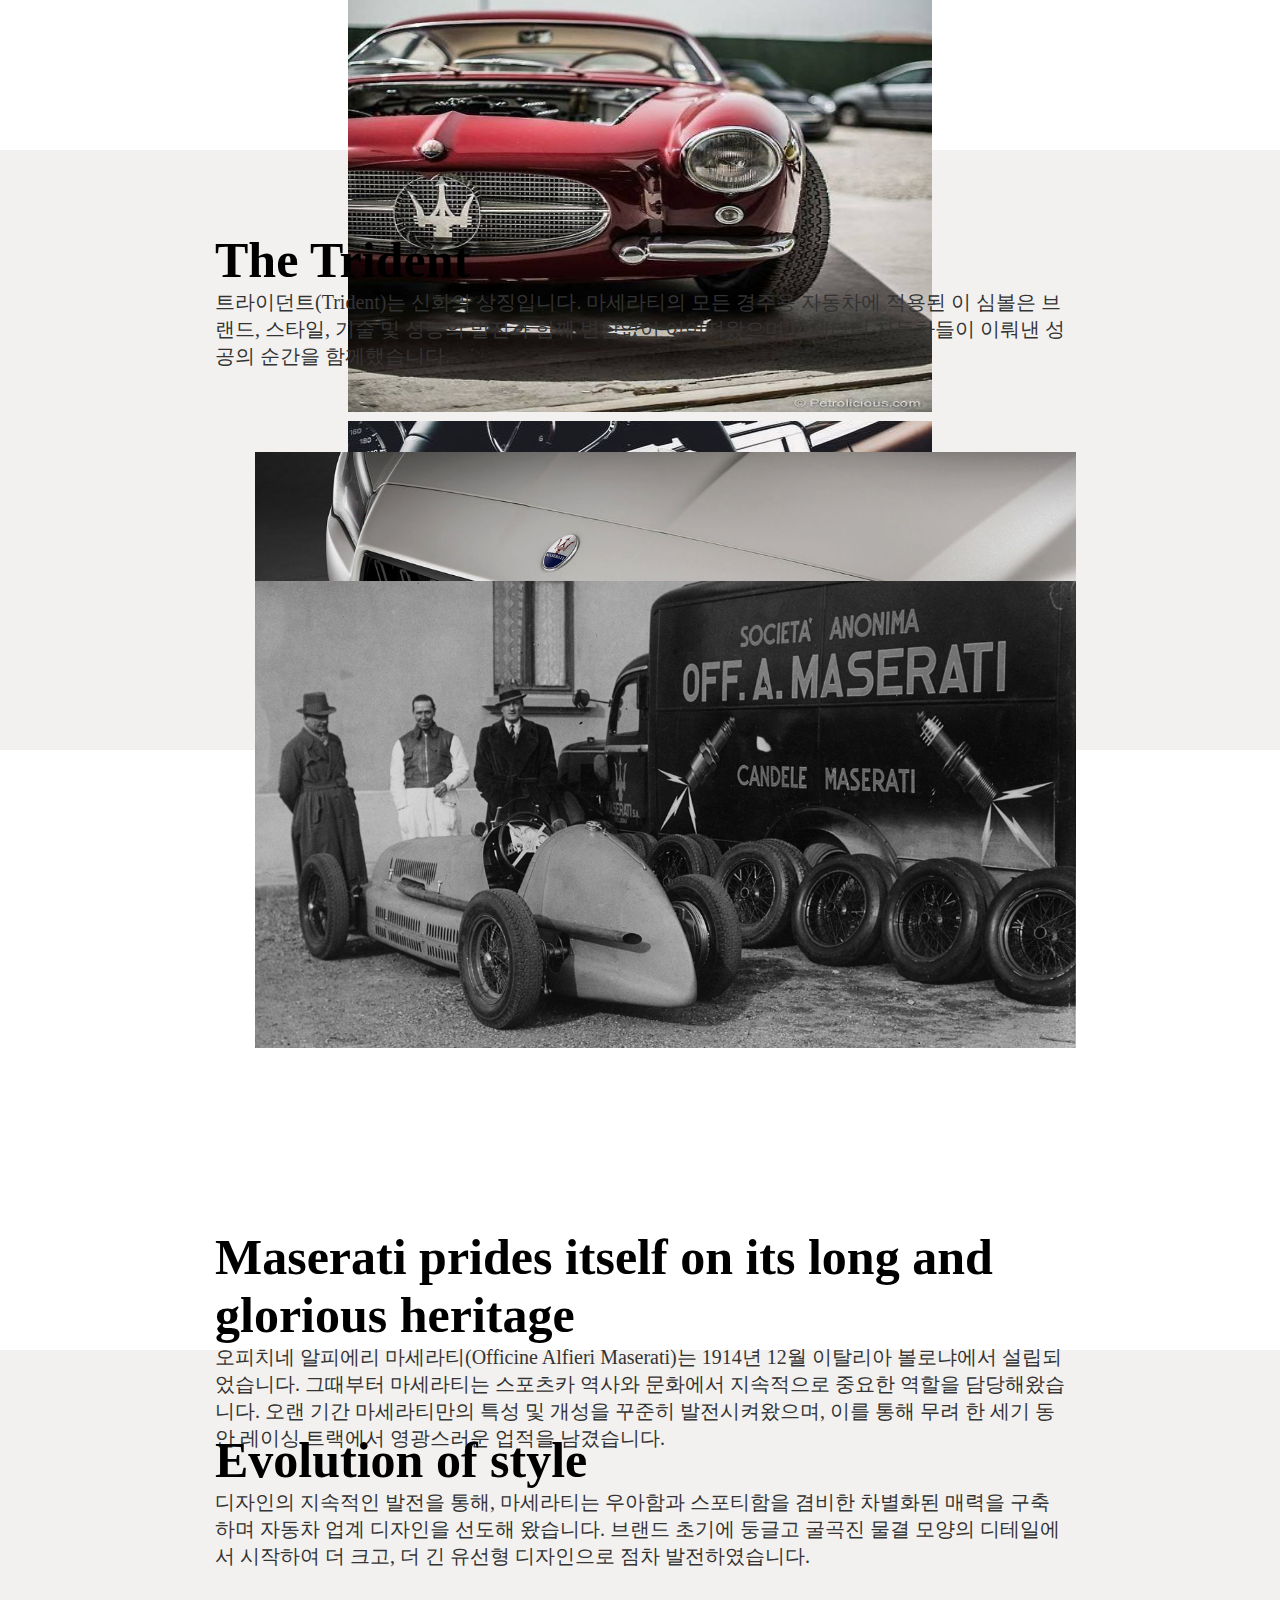
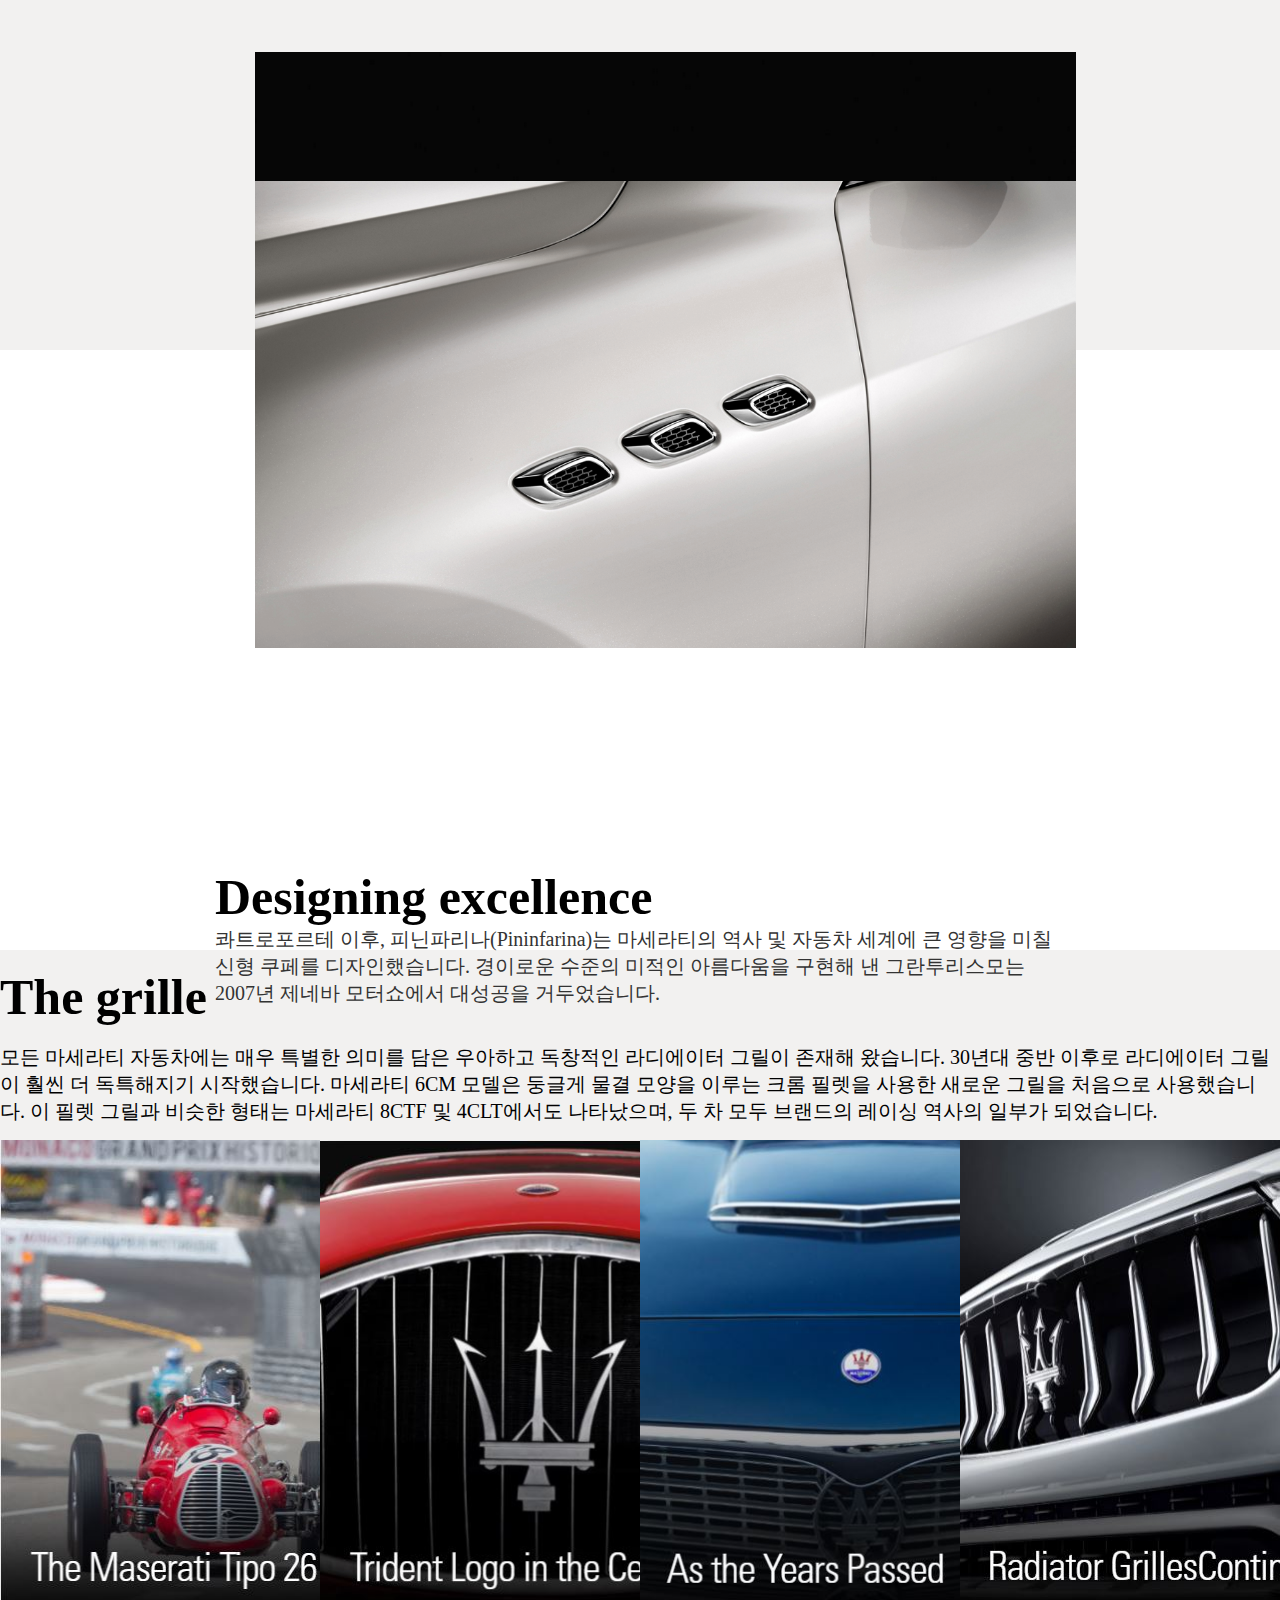
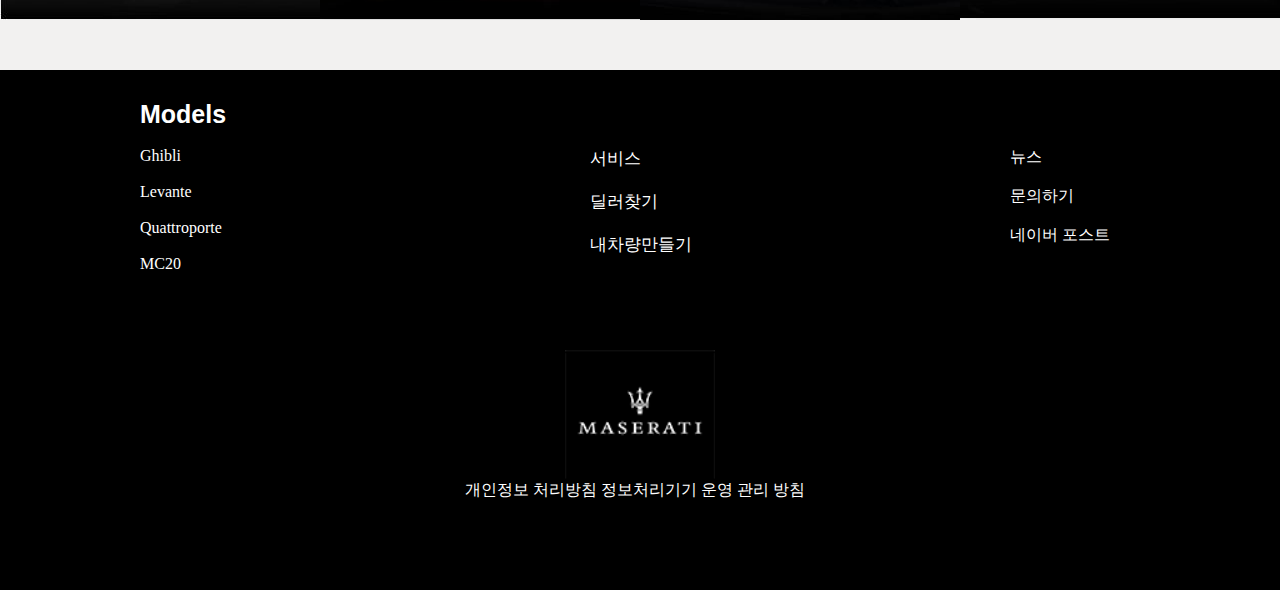
<file: 홍보페이지/main/sub.html>
<!DOCTYPE html>
<html>

<head>
    <title>마세라티</title>
    <meta charset="utf-8">
    <meta name="viewport" content="width=device-width, initial-scale=1.0">
    <link rel="stylesheet" href="sub.css">
</head>

<body>

    <div id="wrap">

        <header>
            <div id="top">
                <div id="logo"><a href="index.html"><img src="mainimg/logo1.jpg" alt="logo"></a></div>
            
                <div id="nav">
                    <nav id="na1">
                        <ul>
                            <li><a href="sub.html">모델</a></li>
                            <li><a href="sub.html">쇼핑</a></li>
                            <li><a href="sub.html">프로모션</a></li>
                            <li><a href="sub.html">서비스 & 애프터 세일즈</a></li>
                            <li><a href="sub.html">뉴스</a></li>
                            <li><a href="sub.html">브랜드</a></li>
                            <li><a href="sub.html">인증중고차</a></li>
                        </ul>
                    </nav>
                </div>
            
            </div>
            
        </header>

        <section id="se1">

           <div id="a"><img src="subimg/subimg1.PNG" alt="">
          
            <div id="aa">
            <h1>An Italian story</h1>
            <p>A global icon</p>
          </div>
          </div>

        </section>

        <section id="se2">
           <div id="se2title"> 
          <h1>This is Maserati’s story.</h1><br>

          <p>마세라티 형제가 1914년 이탈리아 볼로냐의 중심부에 '오피치네 알피에리 마세라티(Officine Alfieri Maserati)'를 창업했을 당시에는 그들이 만든 이 작은 기업이 세계에 미칠 영향에 대해 쉽게 상상하지 못했을 것입니다. 알피에리(Alfieri), 에토레(Ettore), 에르네스토(Ernesto), 빈도(Bindo): 자동차와 엔진에 대한 끊임없는 열정으로 똘똘 뭉친 4명의 형제들입니다. 그들의 비전과 열정, 전문성은 마세라티가 훗날 하이퍼포먼스 럭셔리카를 대표하는 브랜드로 전 세계에서 얻은 명성의 초석이 되었습니다.</p><br>
        </div>

        <div id="bset">
          <div id="b1"><img src="subimg/suba1.jpg" alt=""></div>
          <div id="b2"><img src="subimg/suba22.jpg" alt=""></div>
          <div id="b3"><img src="subimg/suba3.jpg" alt=""></div>
          <div id="b4"><img src="subimg/suba44.jpg" alt=""></div>
          <div id="b5"><img src="subimg/suba5.jpg" alt=""></div>
          <div id="b6"><img src="subimg/suba66.jpg" alt=""></div>
        </div>

        </section>

        <section id="se3">

            <div id="se3title">
                <h1>The Trident</h1><br>
                <p>트라이던트(Trident)는 신화의 상징입니다. 마세라티의 모든 경주용 자동차에 적용된 이 심볼은 브랜드, 스타일, 기술 및 성능의 발전과 함께 변함없이 이어져왔으며 마세라티 자동차들이 이뤄낸 성공의 순간을 함께했습니다.</p>
            </div>

            <div id="c1"><img src="subimg/subb1.jpg" alt=""></div>
           
        </section>

        <section id="se4">
        
            <div id="c2"><img src="subimg/subb2.png" alt=""></div>

            <div id="se4title">
                <h1>Maserati prides itself on its long and glorious heritage</h1>
                <p>오피치네 알피에리 마세라티(Officine Alfieri Maserati)는 1914년 12월 이탈리아 볼로냐에서 설립되었습니다. 그때부터 마세라티는 스포츠카 역사와 문화에서 지속적으로 중요한 역할을 담당해왔습니다. 오랜 기간 마세라티만의 특성 및 개성을 꾸준히 발전시켜왔으며, 이를 통해 무려 한 세기 동안 레이싱 트랙에서 영광스러운 업적을 남겼습니다.</p>
            </div>
          
        </section>

        

        <section id="se5">
            
            <div id="se5title">
                <h1>Evolution of style</h1>
                <p>디자인의 지속적인 발전을 통해, 마세라티는 우아함과 스포티함을 겸비한 차별화된 매력을 구축하며 자동차 업계 디자인을 선도해 왔습니다. 브랜드 초기에 둥글고 굴곡진 물결 모양의 디테일에서 시작하여 더 크고, 더 긴 유선형 디자인으로 점차 발전하였습니다. </p>
            </div>

            <div id="c3"><img src="subimg/subb3.png" alt=""></div>

        </section>

        <section id="se6">

            <div id="c4"><img src="subimg/subb4.png" alt=""></div>

            <div id="se6title">
                <h1>Designing excellence</h1>
                <p>콰트로포르테 이후, 피닌파리나(Pininfarina)는 마세라티의 역사 및 자동차 세계에 큰 영향을 미칠 신형 쿠페를 디자인했습니다. 경이로운 수준의 미적인 아름다움을 구현해 낸 그란투리스모는 2007년 제네바 모터쇼에서 대성공을 거두었습니다.</p>
            </div>
        </section>

        <section id="se7">

            <div id="se7title">
                <br><h1>The grille</h1><br>
                <p>모든 마세라티 자동차에는 매우 특별한 의미를 담은 우아하고 독창적인 라디에이터 그릴이 존재해 왔습니다. 30년대 중반 이후로 라디에이터 그릴이 훨씬 더 독특해지기 시작했습니다. 마세라티 6CM 모델은 둥글게 물결 모양을 이루는 크롬 필렛을 사용한 새로운 그릴을 처음으로 사용했습니다. 이 필렛 그릴과 비슷한 형태는 마세라티 8CTF 및 4CLT에서도 나타났으며, 두 차 모두 브랜드의 레이싱 역사의 일부가 되었습니다.</p><br>
            </div>

            <div id="dset">
            <div id="d1"><img src="subimg/subc1.JPG" alt=""></div>
            <div id="d2"><img src="subimg/subc2.JPG" alt=""></div>
            <div id="d3"><img src="subimg/subc3.JPG" alt=""></div>
            <div id="d4"><img src="subimg/subc4.JPG" alt=""></div>

        </div>
        </section>
        <footer>
           
          <div id="f1">
            <h1>Models</h1><br />
            <nav id="na2">
                <a href="#">Ghibli</a><br /><br />
                <a href="#">Levante</a><br /><br />
                <a href="#">Quattroporte</a><br /><br />
                <a href="#">MC20</a><br /><br />
            </nav>

            <nav id="na3">
                <a href="#">서비스</a><br /><br />
                <a href="#">딜러찾기</a><br /><br />
                <a href="#">내차량만들기</a><br /><br />
            </nav>

            <nav id="na4">
                <a href="#">뉴스</a><br /><br />
                <a href="#">문의하기</a><br /><br />
                <a href="#">네이버 포스트</a><br /><br />
            </nav>

        </div>
    
        <div id="flogo"><img src="subimg/sublogo.jpg" alt="flogo"></div>
    
        <div id="f2">
            <nav id="na5">
                <a href="#">개인정보 처리방침</a>
                <a href="#">정보처리기기 운영 관리 방침</a>
            </nav>
        </div>
    
        </footer>
    </div>
</body>

</html>
</file>
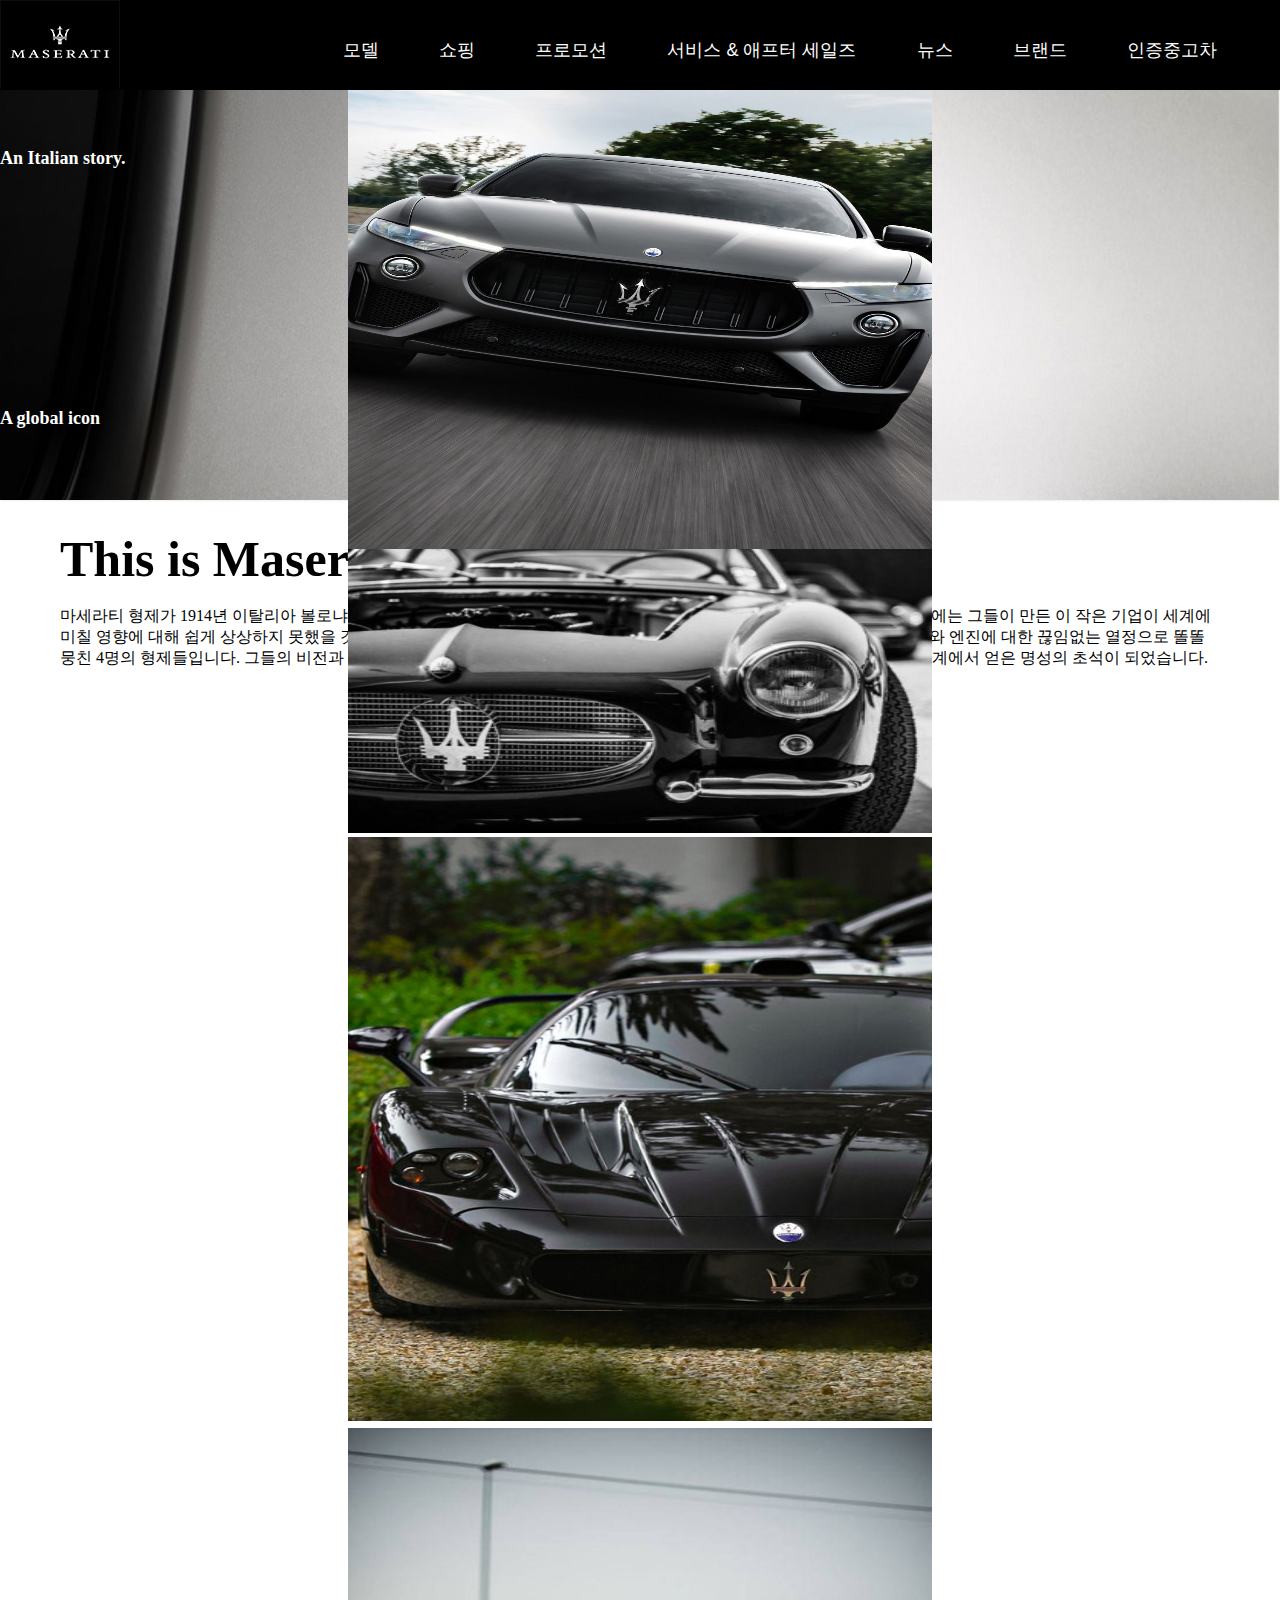
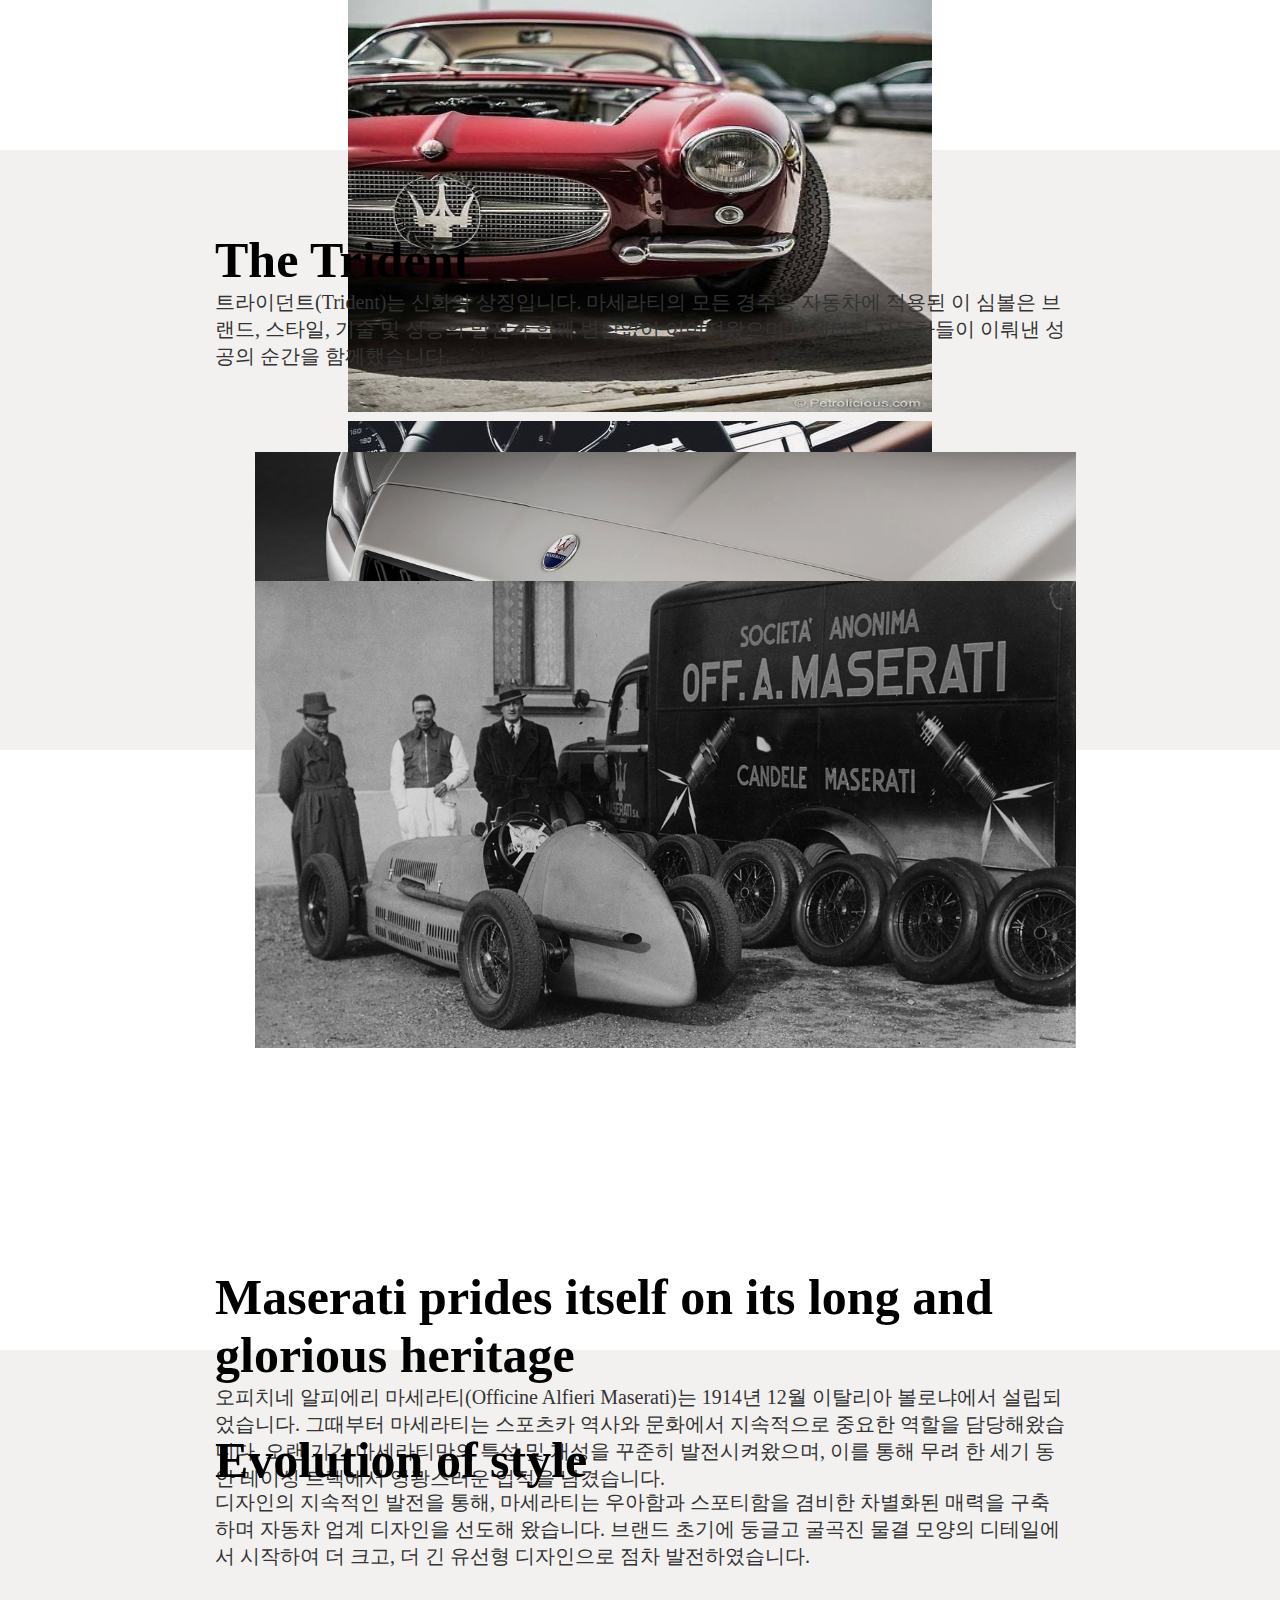
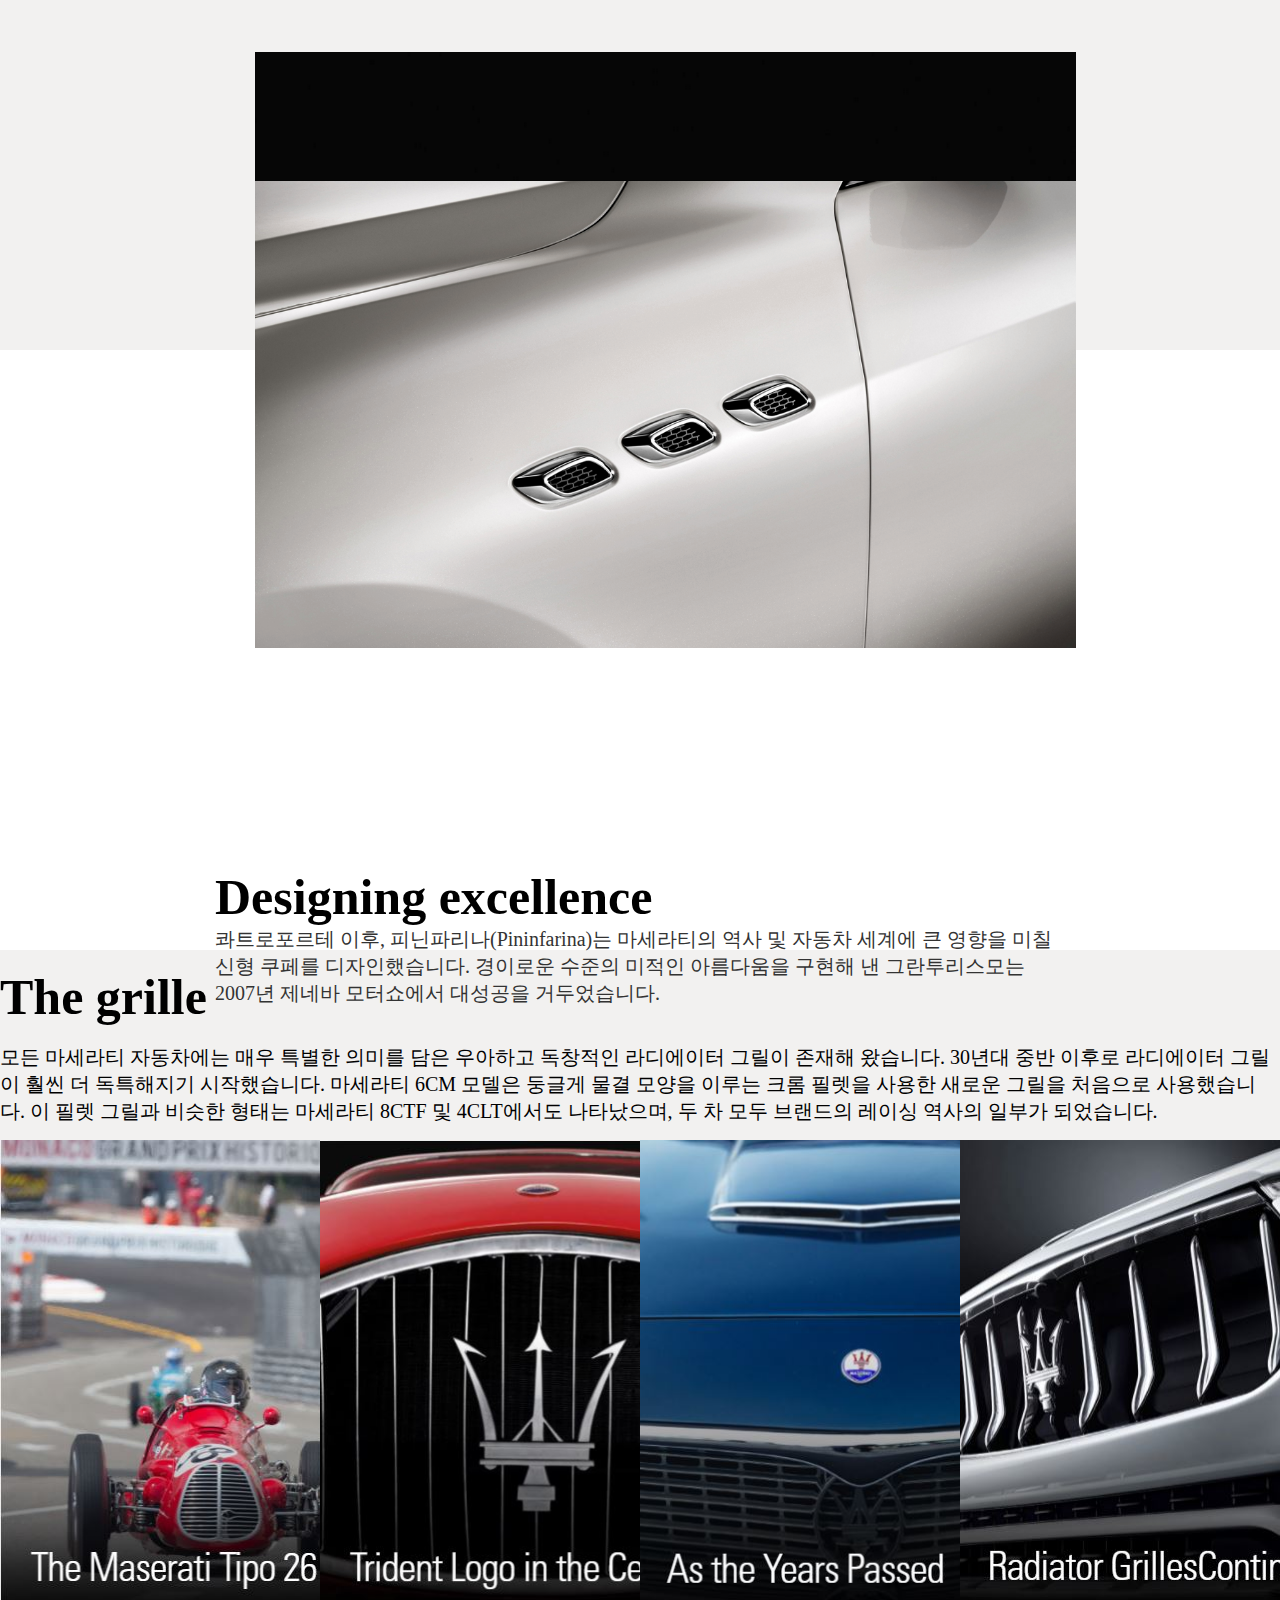
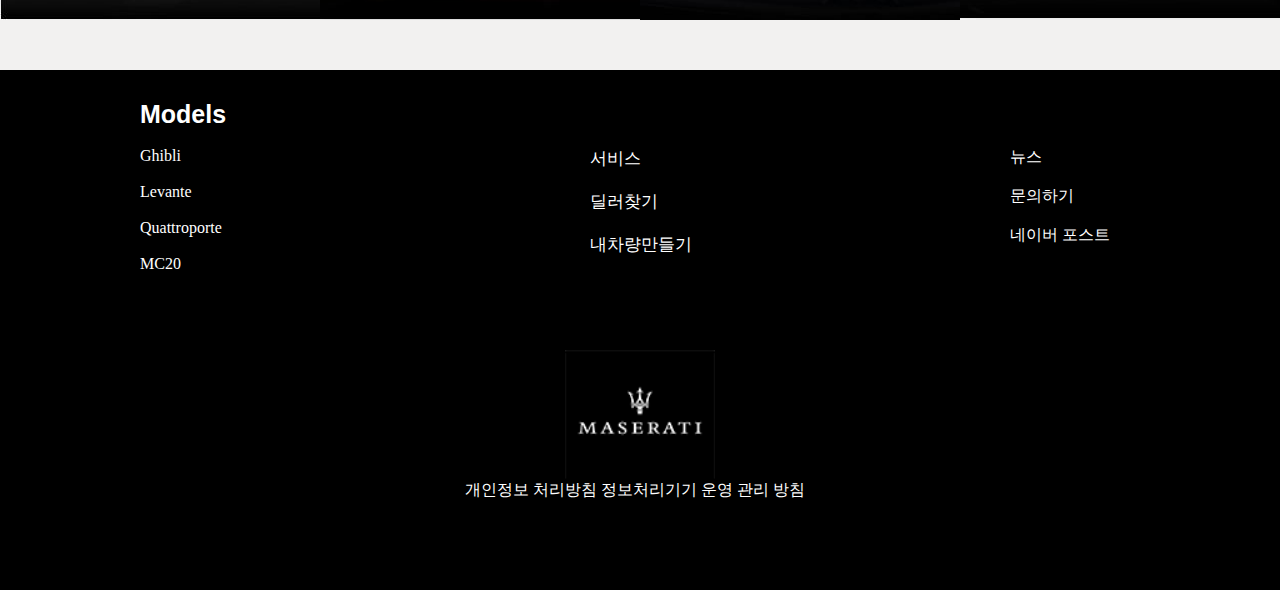
<file: 홍보페이지/홍보페이지/sub.html>
<!DOCTYPE html>
<html>

<head>
    <title>마세라티</title>
    <meta charset="utf-8">
    <meta name="viewport" content="width=device-width, initial-scale=1.0">


    <style>
        * {padding: 0;margin: 0 auto;}
        
        ul,ol,li{list-style: none;margin: 0;padding: 0;}
        
        p {font-family: Arial;color: white;}
        
        h1 {font-family: Arial;color: white;}
        
        header {width: 100%;height: 90px;background-color: black;color: white;display: flex;position: fixed;z-index: 100;}
        
        a {text-decoration: none;}
        
        #wrap {width: 100%;height: auto;}

        * {box-sizing:border-box;}

        body {display:flex;}

        


            #top {width: 1400px; height: 100%; margin: 0 auto; }            

            #logo {width: 120px; height: 90px;  float: left; }
            #logo img {width: 120px; height: 90px;}
            #nav {float: right; margin: 8px 0 0 0px; width: 1000px; height: 30px; display: flex; }
            #na1 { font-family: Arial; font-size: 18px; list-style: none;}
            #na1 li { float: left; margin: 30px;}

            #se1 {width: 100%; height: 500px; background-color: white;  }
            #a {width: 100%; height: 500px; box-shadow: 1px 1px 2px #eee;  outline-offset:-7px;  background-color: #eee; overflow: hidden; position: relative; cursor: pointer; display: inline-block; }
            #a img {width: 100%; height: 500px; }
            #aa {float: left; width: 100%; height: 100%; background-color: black; background-color: rgba(0,0,0,0); transition: all 0.5s ease; position: absolute; top: 0; left: 0;}
            #aa h1{color: #fff; margin: 270px 0 0 0px; font-weight: bold; font-size: 18px; line-height: 200%; position: absolute; top: 130px; left: 0;  width: 100%; font-family: 'Univers47'; float: left; margin-top: 10px;}
            #aa p{color: #fff; margin: 270px 0 0 0px; font-weight: bold; font-size: 18px; line-height: 200%; position: absolute; top: 130px; left: 0;  width: 100%; font-family: '맑은고딕';}
            


            #se2 { width: 100%; height: 1250px; padding: 30px 60px; background-color: white; ; color: black; }
            #se2title h1{color: black; font-size: 50px; font-family: '맑은고딕';}
            #se2title p {color: black; font-family: '맑은고딕';}
            #bset {width: 100%; height: 900px;  display: flex; align-content: center; flex-wrap: wrap; }
            #b1 {overflow: hidden;}
            #b1 img { width: 584px; height: 584px; float: left; transform: scale(1); transition: all 0.3s ease-in-out;}
            #b1 img:hover{transform: scale(1.2); transition: all 0.3s ease-in-out;}
            #b2 {overflow: hidden;}
            #b2 img {width: 584px; height: 284px; transition: all 0.3s ease-in-out;}
            #b2 img:hover {transform: scale(1.2);}
            #b3 {overflow: hidden;}
            #b3 img {width: 584px; height: 584px; transition: all 0.3s ease-in-out; }
            #b3 img:hover{transform: scale(1.2);}
            #b4 {overflow: hidden;}
            #b4 img {width: 584px; height: 284px; margin-top: 5px; transition: all 0.3s ease-in-out;}
            #b4 img:hover {transform: scale(1.2);}
            #b5 {overflow: hidden; margin-top:-290px;}
            #b5 img {width: 584px; height: 584px; transition: all 0.3s ease-in-out; }
            #b5 img:hover{transform: scale(1.2);}
            #b6 {overflow: hidden;}
            #b6 img {width: 584px; height: 284px; margin-top: 5px; transition: all 0.3s ease-in-out;}
            #b6 img:hover{transform: scale(1.2);}
            


            #se3 { width: 100%; height: 600px; background-color: #f2f1f0; display: flex; align-content: center; flex-wrap: wrap; }
            #se3title {width: 850px; height: 471px; }
            #se3title h1 {font-size: 50px; color: #000000; font-family: '맑은고딕'; float: left; margin: 250px 0 0 0;}
            #se3title p {font-size: 20px; color: #333333; font-family: '맑은고딕'; float: left;}
            #c1 {width: 871px; height: 467px; float: right;}
            #c1 img {width: 821px; height: 467px; margin: 0 0 0 50px;}


            #se4 { width: 100%; height: 600px; background-color: white; display: flex; align-content: center; flex-wrap: wrap; }
            #c2 {width: 871px; height: 467px; float: right;}
            #c2 img {width: 821px; height: 467px; margin: 0 0 0 50px;}
            #se4title {width: 850px; height: 471px; }
            #se4title h1 {font-size: 50px; color: #000000; font-family: '맑은고딕'; float: left; margin: 220px 0 0 0;}
            #se4title p {font-size: 20px; color: #333333; font-family: '맑은고딕'; float: left;}
            
            #se5 { width: 100%; height: 600px; background-color: #f2f1f0; display: flex; align-content: center; flex-wrap: wrap; }
            #se5title {width: 850px; height: 471px; }
            #se5title h1 {font-size: 50px; color: #000000; font-family: '맑은고딕'; float: left; margin: 250px 0 0 0;}
            #se5title p {font-size: 20px; color: #333333; font-family: '맑은고딕'; float: left;}
            #c3 {width: 871px; height: 467px; float: right;}
            #c3 img {width: 821px; height: 467px; margin: 0 0 0 50px;}

            #se6 { width: 100%; height: 600px; background-color: white; display: flex; align-content: center; flex-wrap: wrap; }
            #c4 {width: 871px; height: 467px; float: right;}
            #c4 img {width: 821px; height: 467px; margin: 0 0 0 50px;}
            #se6title {width: 850px; height: 471px; }
            #se6title h1 {font-size: 50px; color: #000000; font-family: '맑은고딕'; float: left; margin: 220px 0 0 0;}
            #se6title p {font-size: 20px; color: #333333; font-family: '맑은고딕'; float: left;}

            #se7 {width: 100%; height: 720px; background-color: #f2f1f0;}
            #se7title {width: 100%; height: 190px; }
            #se7title h1 {color: #000000; font-size: 50px; font-family: '맑은고딕';}
            #se7title p {color: #000000; font-size: 20px; font-family: '맑은고딕';}
            #dset {width: 100%; display: flex; }
            #d1 {overflow: hidden;}
            #d1 img {width: 445px; height: 480px; float: left; transform: scale(1); transition: all 0.3s ease-in-out;}
            #d1 img:hover{transform: scale(1.2);}
            #d2 {overflow: hidden;}
            #d2 img {width: 445px; height: 480px; float: left; transform: scale(1); transition: all 0.3s ease-in-out;}
            #d2 img:hover {transform: scale(1.2);}
            #d3 {overflow: hidden;}
            #d3 img {width: 445px; height: 480px; float: left; transform: scale(1); transition: all 0.3s ease-in-out;}
            #d3 img:hover {transform: scale(1.3);}
            #d4 {overflow: hidden;}
            #d4 img {width: 445px; height: 480px; float: left; transform: scale(1); transition: all 0.3s ease-in-out;}
            #d4 img:hover {transform: scale(1.2);}
          
            footer { width: 100%; height: 520px; background-color: #000000; padding: 30px 60px; }

            #f1 {width: 1300px; height: 250px; margin: 0 auto; }

            #na2 {width: 70px; height: 100px;  float: left; margin: 0 0 0 80px; }
            #na3 {width: 120px; height: 100px; float: left; margin: 0 0 0 380px; font-size: 17px; }
            #na4 {width: 150px; height: 100px; float: left; margin: 0 0 0 300px; }
            #na5 {width: 350px; height: 40px; }
            #na2 a{color: white;}
            #na3 a{color: white;}
            #na4 a{color: white;}
            #na5 a{color: white;}
            #flogo {width: 150px; height: 130px; margin: 0 auto;}
            #flogo img {width: 150px; height: 130px;  }
            #f1 h1{font-size: 25px; color: white; margin-left: 80px;}
            #f4 { text-align: center; margin: 350px 0 0 0;}
            
  
    </style>
</head>

<body>

    <div id="wrap">

        <header>
            <div id="top">
                <div id="logo"><img src="subimg/sublogo.jpg" alt="logo"></div>
            
                <div id="nav">
                    <nav id="na1">
                        <ul>
                            <li>모델</li>
                            <li>쇼핑</li>
                            <li>프로모션</li>
                            <li>서비스 & 애프터 세일즈</li>
                            <li>뉴스</li>
                            <li>브랜드</li>
                            <li>인증중고차</li>
                        </ul>
                    </nav>
                </div>
            
            </div>
            
        </header>

        <section id="se1">

           <div id="a"><img src="subimg/subimg1.PNG" alt="">
          
            <div id="aa">
            <h1>An Italian story.</h1>
            <p>A global icon</p>
          </div>
          </div>

        </section>

        <section id="se2">
           <div id="se2title"> 
          <h1>This is Maserati’s story.</h1><br>

          <p>마세라티 형제가 1914년 이탈리아 볼로냐의 중심부에 '오피치네 알피에리 마세라티(Officine Alfieri Maserati)'를 창업했을 당시에는 그들이 만든 이 작은 기업이 세계에 미칠 영향에 대해 쉽게 상상하지 못했을 것입니다. 알피에리(Alfieri), 에토레(Ettore), 에르네스토(Ernesto), 빈도(Bindo): 자동차와 엔진에 대한 끊임없는 열정으로 똘똘 뭉친 4명의 형제들입니다. 그들의 비전과 열정, 전문성은 마세라티가 훗날 하이퍼포먼스 럭셔리카를 대표하는 브랜드로 전 세계에서 얻은 명성의 초석이 되었습니다.</p><br>
        </div>

        <div id="bset">
          <div id="b1"><img src="subimg/suba1.jpg" alt=""></div>
          <div id="b2"><img src="subimg/suba22.jpg" alt=""></div>
          <div id="b3"><img src="subimg/suba3.jpg" alt=""></div>
          <div id="b4"><img src="subimg/suba44.jpg" alt=""></div>
          <div id="b5"><img src="subimg/suba5.jpg" alt=""></div>
          <div id="b6"><img src="subimg/suba66.jpg" alt=""></div>
        </div>

        </section>

        <section id="se3">

            <div id="se3title">
                <h1>The Trident</h1><br>
                <p>트라이던트(Trident)는 신화의 상징입니다. 마세라티의 모든 경주용 자동차에 적용된 이 심볼은 브랜드, 스타일, 기술 및 성능의 발전과 함께 변함없이 이어져왔으며 마세라티 자동차들이 이뤄낸 성공의 순간을 함께했습니다.</p>
            </div>

            <div id="c1"><img src="subimg/subb1.jpg" alt=""></div>
           
        </section>

        <section id="se4">
        
            <div id="c2"><img src="subimg/subb2.png" alt=""></div>

            <div id="se4title">
                <h1>Maserati prides itself on its long and glorious heritage</h1>
                <p>오피치네 알피에리 마세라티(Officine Alfieri Maserati)는 1914년 12월 이탈리아 볼로냐에서 설립되었습니다. 그때부터 마세라티는 스포츠카 역사와 문화에서 지속적으로 중요한 역할을 담당해왔습니다. 오랜 기간 마세라티만의 특성 및 개성을 꾸준히 발전시켜왔으며, 이를 통해 무려 한 세기 동안 레이싱 트랙에서 영광스러운 업적을 남겼습니다.</p>
            </div>
          
        </section>

        

        <section id="se5">
            
            <div id="se5title">
                <h1>Evolution of style</h1>
                <p>디자인의 지속적인 발전을 통해, 마세라티는 우아함과 스포티함을 겸비한 차별화된 매력을 구축하며 자동차 업계 디자인을 선도해 왔습니다. 브랜드 초기에 둥글고 굴곡진 물결 모양의 디테일에서 시작하여 더 크고, 더 긴 유선형 디자인으로 점차 발전하였습니다. </p>
            </div>

            <div id="c3"><img src="subimg/subb3.png" alt=""></div>

        </section>

        <section id="se6">

            <div id="c4"><img src="subimg/subb4.png" alt=""></div>

            <div id="se6title">
                <h1>Designing excellence</h1>
                <p>콰트로포르테 이후, 피닌파리나(Pininfarina)는 마세라티의 역사 및 자동차 세계에 큰 영향을 미칠 신형 쿠페를 디자인했습니다. 경이로운 수준의 미적인 아름다움을 구현해 낸 그란투리스모는 2007년 제네바 모터쇼에서 대성공을 거두었습니다.</p>
            </div>
        </section>

        <section id="se7">

            <div id="se7title">
                <br><h1>The grille</h1><br>
                <p>모든 마세라티 자동차에는 매우 특별한 의미를 담은 우아하고 독창적인 라디에이터 그릴이 존재해 왔습니다. 30년대 중반 이후로 라디에이터 그릴이 훨씬 더 독특해지기 시작했습니다. 마세라티 6CM 모델은 둥글게 물결 모양을 이루는 크롬 필렛을 사용한 새로운 그릴을 처음으로 사용했습니다. 이 필렛 그릴과 비슷한 형태는 마세라티 8CTF 및 4CLT에서도 나타났으며, 두 차 모두 브랜드의 레이싱 역사의 일부가 되었습니다.</p><br>
            </div>

            <div id="dset">
            <div id="d1"><img src="subimg/subc1.JPG" alt=""></div>
            <div id="d2"><img src="subimg/subc2.JPG" alt=""></div>
            <div id="d3"><img src="subimg/subc3.JPG" alt=""></div>
            <div id="d4"><img src="subimg/subc4.JPG" alt=""></div>

        </div>
        </section>
        <footer>
           
          <div id="f1">
            <h1>Models</h1><br />
            <nav id="na2">
                <a href="#">Ghibli</a><br /><br />
                <a href="#">Levante</a><br /><br />
                <a href="#">Quattroporte</a><br /><br />
                <a href="#">MC20</a><br /><br />
            </nav>

            <nav id="na3">
                <a href="#">서비스</a><br /><br />
                <a href="#">딜러찾기</a><br /><br />
                <a href="#">내차량만들기</a><br /><br />
            </nav>

            <nav id="na4">
                <a href="#">뉴스</a><br /><br />
                <a href="#">문의하기</a><br /><br />
                <a href="#">네이버 포스트</a><br /><br />
            </nav>

        </div>
    
        <div id="flogo"><img src="subimg/sublogo.jpg" alt="flogo"></div>
    
        <div id="f2">
            <nav id="na5">
                <a href="#">개인정보 처리방침</a>
                <a href="#">정보처리기기 운영 관리 방침</a>
            </nav>
        </div>
    
        </footer>
    </div>
</body>

</html>
</file>
<file: 여행페이지/main.css>
@charset "UTF-8";
* {margin: 0; padding: 0; box-sizing: border-box;}
ul,li,ol {list-style: none; color: #333;}
a {text-decoration: none;}
#wrap {margin: 0 auto; }

@media screen and (min-width:1100px) {

header {width: 100%; height: 75px; display: flex;}
#headerwrap {width: 100%; height: 1344px; position: relative;}
.he1 {width: 1140px; height: 75px; ; margin: 0 auto; display: flex; justify-content: space-between; }
.logo {width: 145px; height: 75px;  text-align: center; display: flex; align-items: center; align-content: center;}
.logo a {width: 145px; height: 50px; color: #333; font-size: 32px; font-family: '맑은고딕';}

.nav {width: 550px; height: 75px;  display: flex;}
.nav ul {width: 100%; height: 100%; justify-content: center; align-items: center; display: flex; list-style: none;}
.nav li {margin: 0 0 0 30px;}
.nav a {color: #333; font-family: '맑은고딕'; font-size: 16px;}

.icon {width: 200px; height: 75px; display: flex; justify-content: space-between; align-items: center; }
.icon li {width: 20px; height: 16px; }
.icon img {width: 100%; height: 100%;}

#slider {width: 100%; height: 869px;  position: relative; text-align: center; align-items: center; justify-content: center; display: flex;}
.sliderimg {width: 100%;}
.sliderimg > li {width: 100%; height: 869px; position: absolute; left: 0; top: 0; text-align: center;}
.sliderimg > li > img {width: 100%; height: 100%;}
.sliderimg li:not(:first-child) {display: none;}

h1 {position: absolute; top:40%; left:50%; transform: translate(-50%,-50%); color: #fff; width: 730px; height: 96px; font-size: 64px; font-family: '맑은고딕'; }
#sliderp {position: absolute; top: 50%; left: 50%; transform: translate(-50%,-50%); width: 730px; height: 56px; color: #fff; }


.iconwrap {width: 100%; height: 400px;  display: flex; justify-content: center;}
.con {width: 1140px; height: 400px;   margin: -100px auto; display: flex; justify-content: space-between; position: absolute; }
.con1 {width: 349px; height: 399px; overflow: hidden;}
.con1 img {width: 349px; height: 399px; position: relative; text-align: center; transform: scale(1); transition: all 0.3s ease-in-out;}
.con1 a {width: 50px; height: 50px; position: absolute; transform: translate(-50%,-50%); color: #fff; font-size: 25px; font-family: '맑은고딕'; margin: 370px 0 0 -180px;}
.con1 img:hover{transform: scale(1.2); transition: all 0.3s ease-in-out;}
.con2 {width: 349px; height: 399px;  overflow: hidden;}
.con2 img {width: 349px; height: 399px; position: relative; transform: scale(1); transition: all 0.3s ease-in-out;}
.con2 a {width: 50px; height: 50px; position: absolute; transform: translate(-50%,-50%); color: #fff; font-size: 25px; font-family: '맑은고딕'; margin: 370px 0 0 -180px;}
.con2 img:hover{transform: scale(1.2); transition: all 0.3s ease-in-out;}
.con3 {width: 349px; height: 399px; overflow: hidden;}
.con3 img {width: 349px; height: 399px; position: relative; transform: scale(1); transition: all 0.3s ease-in-out;}
.con3 a {width: 50px; height: 50px; position: absolute; transform: translate(-50%,-50%); color: #fff; font-size: 25px; font-family: '맑은고딕'; margin: 370px 0 0 -180px;}
.con3 img:hover{transform: scale(1.2); transition: all 0.3s ease-in-out;}


#icon1 {width: 1140px; height: 400px;  margin: 0 auto; display: flex; align-items: center; justify-content: center;}
.i1 {width: 379px; height: 199px;  display: flex; justify-content: center; }
.i1img {width: 48px; height: 199px;}
.i1img img {width: 48px; height: 48px;}
.i1text {width: 277px; height: 199px; margin: 0 0 0 30px;}
.i1text h3 {width: 277px; height: 24px;}
.i1text p {width: 277px; height: 108px;}
.i1text a {width: 87px; height: 23px; color: #e43216;}
.i2 {width: 379px; height: 199px;  display: flex; justify-content: center; }
.i2img {width: 48px; height: 199px;}
.i2img img {width: 48px; height: 48px;}
.i2text {width: 277px; height: 199px; margin: 0 0 0 30px;}
.i2text h3 {width: 277px; height: 24px;}
.i2text p {width: 277px; height: 108px;}
.i2text a {width: 87px; height: 23px; color: #e43216;}
.i3 {width: 379px; height: 199px;  display: flex; justify-content: center; }
.i3img {width: 48px; height: 199px;}
.i3img img {width: 48px; height: 48px;}
.i3text {width: 277px; height: 199px; margin: 0 0 0 30px;}
.i3text h3 {width: 277px; height: 24px;}
.i3text p {width: 277px; height: 108px;}
.i3text a {width: 87px; height: 23px; color: #e43216;}

#se1 {width: 100%; height: 901px; background-color: #f8f9fa; padding: 50px 0px; margin: 0 auto;}
#se1 h2 {font-size: 32px; color: #000000; text-align: center;  }

#main1 {width: 1110px; height: 639px; margin: 0 auto; overflow: hidden; }
.main1_sub1_ul {width: 3330px; height: 100%;}
.main1_sub1 {width: 1110px; height: 639px; margin: 0 auto;  display: flex; float: left; flex-direction: row; margin: 0 auto; position: relative;}
.main1_sub1_img {width: 525px; height: 559px;   position: absolute; top: 7%;}
.main1_sub1_img img {width: 525px; height: 559px;}
.main1_sub1_text {width: 555px; height: 359px; background-color: #fff; position: absolute; margin: 0 auto; top: 28%; left: 40%; padding: 48px;}
.main1_sub1_text p {color: #000; font-size: 20px; font-family: '맑은고딕';}

.main1_sub2 {width: 1110px; height: 639px; margin: 50px auto; display: flex; float: left; flex-direction: row; margin: 0 auto; position: relative;}
.main1_sub2_img {width: 525px; height: 559px; background-color: lightblue;  position: absolute; top: 7%;}
.main1_sub2_img img {width: 525px; height: 559px;}
.main1_sub2_text {width: 555px; height: 359px; background-color: #fff; position: absolute; margin: 0 auto; top: 28%; left: 40%; padding: 48px;}
.main1_sub2_text p {color: #000; font-size: 20px; font-family: '맑은고딕';}

.main1_sub3 {width: 1110px; height: 639px; margin: 50px auto;  position: relative; display: flex; float: left; flex-direction: row; margin: 0 auto;}
.main1_sub3_img {width: 525px; height: 559px; background-color: lightblue;  position: absolute; top: 7%;}
.main1_sub3_img img {width: 525px; height: 559px;}
.main1_sub3_text {width: 555px; height: 359px; background-color: #fff; position: absolute; margin: 0 auto; top: 28%; left: 40%; padding: 48px;}
.main1_sub3_text p {color: #000; font-size: 20px; font-family: '맑은고딕';}

.main1_span {width: 300px; height: 50px;  margin: 0 auto; text-align: center; padding: 10px; font-size: 24px; color: #333; letter-spacing: 20px;}



#main2 {width: 100%; height: 1143px; margin: 0 auto;}
#main2 h3 {font-size: 32px; color: #333; font-family: '맑은고딕'; text-align: center; margin: 30px auto;}
.main2_box {width: 1140px; height: 1000px;  display: flex; justify-content: space-around; flex-wrap: wrap;  margin: 50px auto; }
.main2_sub1 {width: 349px; height: 399px;  overflow: hidden; box-shadow: 1px 1px 1px 1px #eee;}
.main2_sub1 img {width: 349px; height: 399px; transform: scale(1); transition: all 0.3s ease-in-out;}
.main2_sub1 img:hover{transform: scale(1.2); transition: all 0.3s ease-in-out;}
.main2_sub2 {width: 349px; height: 399px;  overflow: hidden;}
.main2_sub2 img {width: 349px; height: 399px; transform: scale(1); transition: all 0.3s ease-in-out;}
.main2_sub2 img:hover{transform: scale(1.2); transition: all 0.3s ease-in-out;}
.main2_sub3 {width: 349px; height: 399px;  overflow: hidden;}
.main2_sub3 img {width: 349px; height: 399px; transform: scale(1); transition: all 0.3s ease-in-out;}
.main2_sub3 img:hover{transform: scale(1.2); transition: all 0.3s ease-in-out;}
.main2_sub4 {width: 349px; height: 399px;  overflow: hidden;}
.main2_sub4 img {width: 349px; height: 399px; transform: scale(1); transition: all 0.3s ease-in-out;}
.main2_sub4 img:hover{transform: scale(1.2); transition: all 0.3s ease-in-out;}
.main2_sub5 {width: 349px; height: 399px;  overflow: hidden;}
.main2_sub5 img {width: 349px; height: 399px; transform: scale(1); transition: all 0.3s ease-in-out;}
.main2_sub5 img:hover{transform: scale(1.2); transition: all 0.3s ease-in-out;}
.main2_sub6 {width: 349px; height: 399px;  overflow: hidden;}
.main2_sub6 img {width: 349px; height: 399px; transform: scale(1); transition: all 0.3s ease-in-out;}
.main2_sub6 img:hover{transform: scale(1.2); transition: all 0.3s ease-in-out;}

#main3 {width: 100%; height: 600px; background-color: lavenderblush; background-image: url('mainimg/slide1.jpg'); background-attachment: fixed;}


#main4 {width: 100%; height: 963px; background-color: lightcoral;}

footer {width: 100%; height: 928px; background-color: #4d4d4d;}
}
</file>
<file: 인터넷서점/main.css>
@charset "utf-8";
      * { font-family: '맑은 고딕'; margin: 0; padding: 0;}
      ul,ol,li {list-style: none; margin: 0; padding: 0;}
      a {text-decoration: none;}

      #wrap { margin: 0 auto;}

      header {width: 1462px; height: 162px;  margin: 0 auto;}
      .na1 {width: 500px; height: 30px; margin: 30px 200px 0 0;  float: right; }
      .na1 li {float: left; margin: 0 0 0 10px; }
      .na1 a {color: #333333; font-size: 12px;}
      #logo {width: 230px; height: 50px; float: left; margin: 80px 0 0 250px; }
      .input_ul {width: 580px; height: 75px; display: flex; flex-direction: column; justify-content: space-around; align-content: center; align-items: center;}
      .searchbox {width: 550px; height: 42px;border: 1px solid #285a35;display: flex; justify-content: space-between;align-content: center;align-items: center;background: #fff; margin: 30px 0 0 90px;}
      #select {width: 90px; height: 26px; border: none; font-size:11px; font-family: "맑은 고딕"; padding-left: 10px; font-weight: bold; color: #285a35; cursor: pointer;}
      .line { width: 1px; height: 23px; background-color: #285a35; margin-left: -10px;}
      .intext {height: 26px; width: 355px; border: none; font-size: 16px; line-height: 10px; cursor: text;}
      .searchbox .down { font-size: 17px;}
      .searchbox img { width: 45px; height: 42px;}

      #nabb {width: 1100px; height: 51px; background-color: lavenderblush; margin: 0 auto; border: 1px solid #000000; background-color: #285a35; align-items: center; justify-content: space-between; padding-top: 15px; box-sizing: border-box;}
      #nabb ul {display: flex; align-items: center; justify-content: space-around;  }
      #nabb li { text-align: center; }
      #nabb li a {color: #ffff;}

      #slider {width: 1903px; height: 398px; background-color: lightgreen; margin: 50px auto; border-top: 1.5px solid black; position: relative; overflow: hidden;}
      .sliderimg {width: 3806px;}
      .sliderimg li {width: 1903px; height: 398px; float: left;}
      .sliderimg li img {width: 100%; height: 100%;}

      span {position: absolute; top: 50%; display: block; font-size: 38px; color: #fff; line-height: 40px; background-color: rgb(0, 0, 0, 0.6); cursor: pointer; height: 50px;  transform: translateY(-50%);}
      span:hover {background: rgb(255, 255, 255,0.8); color: #000;}

      .prev1 {left: 0; border-radius: 0 10px 10px 0px; padding: 10px;}
      .next1 {right: 0; border-radius: 10px 0px 0px 10px; padding: 10px;}

      #todaybook {width: 960px; height: 350px; overflow: hidden; position: relative;  background-color: #f6f5f1; margin: 0 auto;}
      .today_title {width: 100%; height: 35px; font-size: 20px; background: #ffffff;}
      .today {width: 3000px; height: 320px;}
      .today li {width: 960px; height: 320px; float: left; box-sizing: border-box; padding: 40px;}
      .today1 {width: 960px; height: 320px; background: #f6f5f1; }
      
      .today1_thumbnail {width: 180px; height: 240px; display: flex; justify-content: center; align-items: center;}
      .today1_thumbnail img {width:80%;height:80%; cursor: pointer;}
      .today1_thumbnail img:hover {box-shadow : 0 0 10px gray inset, 0 0 10px black;}
      .today1_title2 {width:750px;height:40px; float:right; font-size: 15px;display: flex; align-items: center;margin:20px 0 0 0;}
      .today1_price_authors{width:750px;height:40px; float:right; }
      .authors1 {width:100px; height:40px;  float: left; font-size: 20px;display: flex; align-items: center;}
      .today1_contents {width:700px;height:110px; float:left; font-size:13px;color:#666666; }
      .today1_contentswrap {width:750px;height:110px;float: right;}
      .today1 span {position: absolute; top:50%; display: block; font-size: 38px; color:#fff; line-height: 40px; background: rgba(0,0,0,0.6); cursor: pointer; height: 50px; transform: translateY(-50%); }
      .prev2 {left:0; border-radius: 0 10px 10px 0px; padding:10px;}
      .next2 {right:0; border-radius: 10px 0px 0px 10px; padding:10px;}
      .today1 span:hover {background: rgba(255,255,255,0.8); color:#000;}


      .today2 {width:960px; height:320px;  background: #f6f5f1;}
      .today2_title h5 {margin:0 ;}
      .today2_thumbnail {width:180px; height:240px; display: flex; justify-content: center;align-items: center;}
      .today2_thumbnail img {width:80%;height:80%;cursor: pointer;}
      .today2_thumbnail img:hover {box-shadow : 0 0 10px gray inset, 0 0 10px black;}
      .today2_title2 {width:750px;height:40px; float:right; display: flex; align-items: center;margin:20px 0 0 0;}
      .today2_price_authors{width:750px;height:40px; float:right;}
      .authors2 {width:100px; height:40px;  float: left; font-size: 20px;display: flex; align-items: center;}
      .today2_contents {width:700px;height:110px; float:left; font-size:13px;color:#666666; }
      .today2_contentswrap {width:750px;height:110px;float: right;}



      .today3 {width:960px; height:320px; background: #f6f5f1; }
      .today3_title h5 {margin:0;}
      .today3_thumbnail {width:180px; height:240px; display: flex; justify-content: center;align-items: center;}
      .today3_thumbnail img {width:80%;height:80%;cursor: pointer;}
      .today3_thumbnail img:hover {box-shadow : 0 0 10px gray inset, 0 0 10px black;}
      .today3_title2 {width:750px;height:40px; float:right; display: flex; align-items: center;margin:20px 0 0 0;}
      .today3_price_authors{width:750px;height:40px; float:right; }
      .authors3 {width:100px; height:40px;  float: left; font-size: 20px;display: flex; align-items: center;}
      .today3_contents {width:700px;height:110px; float:left; font-size:13px;color:#666666; }
      .today3_contentswrap {width:750px;height:110px;float: right;}



      #mainbook {width: 960px; height: 1300px;  margin: 30px auto; border: 1px solid #eee; border-radius: 30px; position: relative; }
      #mainbook h3 {padding: 30px 0 0 20px;}
      #mainbook h4 {font-size: 25px; margin: 50px 0 0 0;}
      .box {width:200px; height:450px; float:left; text-align:center; margin:20px;  border-radius:4px; border:1px solid #ddd; box-shadow:4px 4px 4px #eee; padding: 15px; box-sizing: border-box; position: relative;}   
      .box p {font-size:11px; color:#666; text-align:left;} 
      .box > h3 > a {text-decoration: none; color:#333;}
      .box > h3 > a:hover {text-decoration: underline;}
      .box > p > a {color:#666; text-decoration: none;}
      .box > p > a:hover {color:#666; text-decoration: underline;}

      .btn {display: inline-block;  padding: 2px 10px;  border: solid 3px currentColor; border-radius: 6px; background-color: #A7A37E;  color: #fff; font-size: 10px; text-decoration: none; position: absolute; bottom: 15px; left:50%; transform: translateX(-50%);}
      .btn a:hover {text-decoration: none;}
      h4 { width:100%; text-align:center; }

      #booklist {position:absolute; top:170px; left: 220px;}

      #booklist ul { font-size:15px;  }
      #booklist li {text-align:center; border-left:1px solid #ddd; border-top:1px solid #ddd;  border-bottom:1px solid #ddd; float:left; line-height:45px; cursor:pointer; padding:5px 50px;}
      #booklist li:last-child {  border-right:1px solid #ddd;}

      article {padding:100px 0 0 0px;}

      #titlelist { margin:30px 0 0 0px; text-align:center; font-size:20px; } 

      .list_a {display:block;}
      .list_b {display:none;}
      .list_c {display:none;}

      #bestbook {width: 960px; height: 350px; background-color: #dae8e8; margin: 0 auto; }
      .box1 {float: left; width: 160px; height: 250px; padding: 28px 15px; }
      .box1 img {width: 160px; height: 250px;}
      #bestbook h5 {width:100%; height:30px; font-size:25px;  margin:0; background-color: white;}
      
      

      #newbook {width: 100%; height: 60px; background-color: rebeccapurple; margin: 0 auto;}
      #newbook img {width: 100%; height: 100%;}

      footer {width: 100%; height: 213px; background-color: #f5f5f5; }
      #footer1 {width: 960px; height: 161px; margin: 0 auto; display: flex;}
      #fnav { width: 1903px; height: 52px;  margin: 0 auto; text-align: center; border-bottom: 1px solid #d8d8d8;}
      #fnav ul {width: 1000px; height: 52px;  margin: 0 auto;}
      #fnav li {float: left; margin: 20px; font-size: 13px; color: #505050;}
      #logo1 {width: 104px; height: 79px; float: left; margin: 30px 0 0 0;}
      #logo1 img {width: 100%; height: 100%;}
      #a {width: 650px; height: 117px; margin: 20px 0 0 30px;}
      #a p {font-size: 14px; margin: 5px 0 0 0; color: #6d6d6d;}
      .fbtn {width: 180px; height: 116px; float: right; margin: 0 0 0 30px;}
      .fbtn1 {width: 180px; height: 54px; margin-top: 10px; padding: 4px 0; background: #333;  color: #fff; font-size: 13px; margin: 20px 0 0 0; border: 1px solid rgb(80, 80, 80); box-shadow: 0 4px 5px rgb(0 0 0 / 12%), 0 1px 2px rgb(0 0 0 / 24%);}
      .fbtn1 p {font-size: 18px;}
      .fbtn2 {width: 180px; height: 54px; padding: 8px 0; font-size: 14px; line-height: 18px; text-align: center; background: #d1d1d1; box-shadow: 0 4px 5px #d1d1d1; border: 1px solid #dbdbdb; margin: 10px 0 0 0;}
      .fbtn2 p {color: #3a3a3a; font-size: 16px;}
</file>
<file: 찐쇼핑몰/main/main.css>
@charset "UTF-8";
        * {
            margin: 0;
            padding: 0;
        }

        a {
            text-decoration: none;
        }


        #wrap {
            width: 100%;
            height: auto;
        }

        header {width: 100%; height: 700px; background-color: #9E7bb5; z-index: 3; margin: 0 auto;}
        #BTSL img {width: 70px; height: 100px; margin: 10px 0 0 55px;}
        #icondasol {width: 150px; height: 50px; float: right; margin: -30px 130px 0 0;}
        .icon { width: 50px; height: 50px; float: left;}
        #n1 {width: 1100px; height: 100px; margin: 0 auto;}
        #nav {width: 350px;float: left;margin: 50px 0 0 100px;}
        #nav a {color: white;}
        #nav2 {width: 250px;height: 30px;float: right;}
        #nav2 a {color: white;}

        #slider {width: 900px; height: 700px;  margin: -550px auto; z-index: 10;}

        #contents {width: 1100px;height: 830px;margin: 550px auto;}
        #a {width: 1100px;height: 700px;margin: auto ;float: left;}
        .aaa {width: 180px;height: 230px;background-color: #ced4da;margin: 20px 20px;float: left;}
        .aaa img {margin: 15px 0 0 10px;}
        #a h3 {font-size: 30px;}
        #a h3 {margin: 40px;}
        #b {width: 1100px;height: 650px;margin: 50px 0 0 0px;float: left;}
        .bbb {width: 300px;height: 450px;margin: 50px 0 100px 50px;float: left;}
        #b h3 {font-size: 30px;}
        #con1 {width: 100%;height: 1300px;background-color: #e6e6fa;}
        #pink {width: 1100px;height: 100%;margin: 0 auto;}
        #c {width: 1100px;height: 550px;margin: 0 auto;}
        #c .ccc {width: 200px;height: 240px;margin: 170px 10px 0 0;float: left;}
        #c .ccc:nth-of-type(1) {float: left;margin: 170px 10px 0 250px;}
        #c h3 {font-size: 30px;margin: 100px 0 0 470px;}
        #contents h3 {text-align: center;}
        #d {width: 100%;height: 750px;margin: 0 auto;}
        #d h3 {font-size: 30px;margin: 70px 0 0 520px;}
        .ddd {width: 200px;height: 295px;float: left;margin: 100px 0 0 17px;}


        footer {width: 100%;height: 450px;float: left;background-color: #002545;}
        #f1 {width: 1100px; height: 80px ; margin: 0 auto; padding-top: 20px; }
        #nav3 { width: 400px; height: 50px; float: left; }
        #nav3 a { color: white; }
        #nav4 {float: right; }
        #nav4 a {color: white;}
        #f3 {width: 1100px; height: 290px; margin: 0 auto;}
        #f2 { color: white;width: 550px; height: 80px; margin: 60px 0 0 350px; font-size: 50px;}
        #p1 { color: white; font-size: 15px;  width: 300px; height: 20px; margin: 30px 0 0 100px; }
        #p2 { color: white; font-size: 15px;  width: 300px;  height: 20px; margin: 0 0 0 100px; }
        #p3 {color: white; font-size: 15px; width: 300px;   height: 20px;  margin: 0 0 0 100px; }
        #p4 {  color: white;  font-size: 15px; width: 450px; height: 20px;   margin: 0 0 0 650px;}
</file>
<file: 찐쇼핑몰/main/sub.css>
@charset "UTF-8";
        * {
            margin: 0;
            padding: 0;
        }

        a {
            text-decoration: none;
        }


        #wrap {
            width: 100%;
            height: auto;
        }

        header {
            width: 100%;
            height: 150px;
            background-color: #9E7bb5;
            z-index: 3;
            margin: 0 auto;
        }

        #BTSL img {
            width: 70px;
            height: 100px;
            margin: 10px 0 0 55px;
        }

        #icondasol {
            width: 150px;
            height: 50px;
            float: right;
            margin: -30px 130px 0 0;
        }

        .icon {
            width: 50px;
            height: 50px;
            float: left;
        }

        #n1 {
            width: 1100px;
            height: 100px;
            margin: 0 auto;
        }

        #na1 {
            width: 350px;
            float: left;
            margin: 50px 0 0 100px;
        }

        #na1 a {
            color: white;
        }

        #na2 {
            width: 250px;
            height: 30px;
            float: right;
        }

        #na2 a {
            color: white;
        }

        section {
            width: 1100px;
            height: 820px;
            margin: 0 auto;
            background-color: white;
        }

        #a img {
            width: 590px;
            height: 500px;
            margin: 100px 0 0 0;
            position: absolute;




        }

        #t {
            margin: 140px 0 0 0px;
            border: 3px solid #ededed;
            box-sizing: border-box;
            position: relative;
            float: right;
        }

        * {
            box-sizing: border-box;
        }

        body {
            font-family: "맑은고딕", "애플고딕";
            font-size: 12px;
            color: #666;
        }

        .table1 {
            width: 480px;
            border-top: 3px solid #e9e9e9;
            border-bottom: 1px solid #e9e9e9;
            margin: 10px;
            padding: 10px 10px 10px 10px;
        }

        .table1 td {
            padding: 6px 15px;
        }

        .table td:first-child {
            width: 100px;
        }

        .b1 {
            border-bottom: 1px solid #dedcdc;
        }

        button {

            cursor: pointer;
        }

        button:first-of-type {
            background-color: #74c8ea;
            border-radius: 3px;
            padding: 10px 20px;
            color: #fff;
            border: none;
            margin: 3px 0 0 100px;
        }

        button:nth-of-type(2) {
            background-color: #a2abb0;
            border-radius: 3px;
            padding: 10px 20px;
            color: #fff;
            border: none;
            margin: 0 0 0 0px;
        }

        button:nth-of-type(3) {
            background-color: #fff;
            border-radius: 3px;
            padding: 10px 20px;
            color: #666;
            border: none;
            border: 1px solid #ddd;
            margin: 0 20px 0 0;
        }

        select {
            width: 70px;
            height: 20px;
            float: left;
            margin: 5px 0 0 0px;
            font-family: "돋움";
            font-size: 13px;
            color: #666;
            border: 1px solid #eee;
            padding: 0px 0 0 10px;
        }

        table h4 {
            font-size: 20px;
            margin: 0;
        }

        table p {
            font-size: 14px;
            margin: 0;
        }

        .table2 {
            width: 400px;
            border-spacing: 0;
            border: 1px solid #dedcdc;
            padding: 10px;
            margin: 0 0 0 80px;
        }

        .table2 td {
            text-align: left;
            font-size: 12px;
            font-weight: normal;
            padding: 6px 15px;

        }

        .table2 select {
            width: 50px;
        }

        #na3 {
            margin: 0 0 0 150px;
        }

        #na3 ul {
            list-style: none;
        }

        #na3 ul li {
            float: left;
            margin: 30px;
        }

        #na3 a {
            font-family: 맑은 고딕;
            font-size: 17px;
            color: black;
            text-decoration: none;
        }

        #na4 {
            margin: 0 0 0 150px;
            width: 100%;
            height: 100px;
        }

        #na4 ul {
            list-style: none;
        }

        #na4 ul li {
            float: left;
            margin: 30px;
        }

        #na4 a {
            font-family: 맑은 고딕;
            font-size: 17px;
            color: black;
            text-decoration: none;
        }

        #na5 {
            margin: 0 0 0 150px;
        }

        #na5 ul {
            list-style: none;
        }

        #na5 ul li {
            float: left;
            margin: 30px;
        }

        #na5 a {
            font-family: 맑은 고딕;
            font-size: 14px;
            color: black;
            text-decoration: none;
        }

        #na6 {
            margin: 0 0 0 150px;
        }

        #na6 ul {
            list-style: none;
        }

        #na6 ul li {
            float: left;
            margin: 30px;
        }

        #na6 a {
            font-family: 맑은 고딕;
            font-size: 14px;
            color: black;
            text-decoration: none;
        }



        #se1 {
            width: 1100px;
            height: 3200px;
            background-color: white;
        }

        #b img {
            margin: 80px 0 0 190px;
        }

        #b img:nth-of-type(2) {
            margin: 0 0 0 250px;
        }

        #b img:nth-of-type(3) {
            margin: 0 0 0 210px;
        }

        #b img:nth-of-type(4) {
            margin: 0 0 0 200px;
        }

        #se2 {
            width: 1100px;
            height: 1100px;
            background-color: white;
            position: relative;
        }

        #c {
            float: left;
            position: absolute;
            margin: 170px 0 0 0px;
            text-align: center;
            
        }

        #c h1 {
            font-size: 30px;
            color: black;
            font-family: 맑은 고딕;
        }

        #c p {
            font-size: 20px;
            font-family: 맑은 고딕;
            color: black;
        }



        #se3 {
            width: 1100px;
            height: 350px;
            background-color: white;
        }

        #se3 h1 {
            font-size: 20px;
            margin: 50px 0 0 0;
            width: 80px;
            height: 30px;

        }

        #b1 {
            margin-left: 790px;
            margin-bottom: 10px;
            color: white;
            background-color: black;
        }

        #d {
            border-top: 1px solid black;

        }

        #d p {
            color: black;
            font-family: 맑은 고딕;
            font-size: 18px;
            text-align: center;
            margin: 50px 0 0 0;
        }



        #se4 {
            width: 1100px;
            height: 350px;
            background-color: white;
        }

        #se4 h1 {
            font-size: 20px;
            margin: 50px 0 0 0;
            width: 80px;
            height: 30px;

        }

        #b1 {
            margin-left: 790px;
            margin-bottom: 10px;
        }

        #e {
            border-top: 1px solid black;

        }

        #e p {
            color: black;
            font-family: 맑은 고딕;
            font-size: 18px;
            text-align: center;
            margin: 50px 0 0 0;
        }



        footer {
            width: 100%;
            height: 450px;
            float: left;
            background-color: #002545;
        }

        #f1 {
            width: 1100px;
            height: 80px;
            margin: 0 auto;
            padding-top: 20px;
        }


        #na7 {
            width: 400px;
            height: 50px;
            float: left;
        }

        #na7 a {
            color: white;
        }

        #na8 {
            float: right;
        }

        #na8 a {
            color: white;
        }

        #f3 {
            width: 1100px;
            height: 290px;
            margin: 0 auto;
        }

        #f2 {
            color: white;
            width: 550px;
            height: 80px;
            margin: 60px 0 0 350px;
            font-size: 50px;
        }


        #p1 {
            color: white;
            font-size: 15px;
            width: 300px;
            height: 20px;
            margin: 30px 0 0 100px;
        }

        #p2 {
            color: white;
            font-size: 15px;
            width: 300px;
            height: 20px;
            margin: 0 0 0 100px;
        }

        #p3 {
            color: white;
            font-size: 15px;
            width: 300px;
            height: 20px;
            margin: 0 0 0 100px;
        }

        #p4 {
            color: white;
            font-size: 15px;
            width: 450px;
            height: 20px;
            margin: 0 0 0 650px;
        }

        #b3 {
            margin-left: 790px;
            margin-bottom: 10px;
            color: white;
            background-color: black;
        }
</file>
<file: 홍보페이지/main/sub.css>
@charset "utf-8";
* {padding: 0;margin: 0 auto;}
        
        ul,ol,li{list-style: none;margin: 0;padding: 0;}
        
        p {font-family: Arial;color: white;}
        
        h1 {font-family: Arial;color: white;}
        
        header {width: 100%;height: 90px;background-color: black;color: white;display: flex;position: fixed;z-index: 100;}
        
        a {text-decoration: none; color: #fff;}
        
        #wrap {width: 100%;height: auto;}

        * {box-sizing:border-box;}

        body {display:flex;}

        


            #top {width: 1400px; height: 100%; margin: 0 auto; }            

            #logo {width: 120px; height: 90px;  float: left; }
            #logo img {width: 120px; height: 90px;}
            #nav {float: right; margin: 8px 0 0 0px; width: 1000px; height: 30px; display: flex; }
            #na1 { font-family: Arial; font-size: 18px; list-style: none;}
            #na1 li { float: left; margin: 30px;}

            #se1 {width: 100%; height: 500px; background-color: white;  }
            #a {width: 100%; height: 500px; box-shadow: 1px 1px 2px #eee;  outline-offset:-7px;  background-color: #eee; overflow: hidden; position: relative; cursor: pointer; display: inline-block; }
            #a img {width: 100%; height: 500px; }
            #aa {float: left; width: 100%; height: 100%; background-color: black; background-color: rgba(0,0,0,0); transition: all 0.5s ease; position: absolute; top: 0; left: 0;}
            #aa h1{color: #fff; margin: 270px 0 0 0px; font-weight: bold; font-size: 45px; line-height: 200%; position: absolute; top: 110px; left: 60px;  width: 100%; font-family: '맑은고딕'; float: left; margin-top: 10px;}
            #aa p{color: #fff; margin: 270px 0 0 0px; font-weight: bold; font-size: 20px; line-height: 200%; position: absolute; top: -70px; left: 65px;  width: 100%; font-family: '맑은고딕';}
            


            #se2 { width: 100%; height: 1250px; padding: 30px 60px; background-color: white; ; color: black; }
            #se2title h1{color: black; font-size: 50px; font-family: '맑은고딕';}
            #se2title p {color: black; font-family: '맑은고딕';}
            #bset {width: 100%; height: 900px;  display: flex; align-content: center; flex-wrap: wrap; }
            #b1 {overflow: hidden;}
            #b1 img { width: 584px; height: 584px; float: left; transform: scale(1); transition: all 0.3s ease-in-out;}
            #b1 img:hover{transform: scale(1.2); transition: all 0.3s ease-in-out;}
            #b2 {overflow: hidden;}
            #b2 img {width: 584px; height: 284px; transition: all 0.3s ease-in-out;}
            #b2 img:hover {transform: scale(1.2);}
            #b3 {overflow: hidden;}
            #b3 img {width: 584px; height: 584px; transition: all 0.3s ease-in-out; }
            #b3 img:hover{transform: scale(1.2);}
            #b4 {overflow: hidden;}
            #b4 img {width: 584px; height: 284px; margin-top: 5px; transition: all 0.3s ease-in-out;}
            #b4 img:hover {transform: scale(1.2);}
            #b5 {overflow: hidden; margin-top:-290px;}
            #b5 img {width: 584px; height: 584px; transition: all 0.3s ease-in-out; }
            #b5 img:hover{transform: scale(1.2);}
            #b6 {overflow: hidden;}
            #b6 img {width: 584px; height: 284px; margin-top: 5px; transition: all 0.3s ease-in-out;}
            #b6 img:hover{transform: scale(1.2);}
            


            #se3 { width: 100%; height: 600px; background-color: #f2f1f0; display: flex; align-content: center; flex-wrap: wrap; }
            #se3title {width: 850px; height: 471px; }
            #se3title h1 {font-size: 50px; color: #000000; font-family: '맑은고딕'; float: left; margin: 250px 0 0 0;}
            #se3title p {font-size: 20px; color: #333333; font-family: '맑은고딕'; float: left;}
            #c1 {width: 871px; height: 467px; float: right;}
            #c1 img {width: 821px; height: 467px; margin: 0 0 0 50px;}


            #se4 { width: 100%; height: 600px; background-color: white; display: flex; align-content: center; flex-wrap: wrap; }
            #c2 {width: 871px; height: 467px; float: right;}
            #c2 img {width: 821px; height: 467px; margin: 0 0 0 50px;}
            #se4title {width: 850px; height: 471px; }
            #se4title h1 {font-size: 50px; color: #000000; font-family: '맑은고딕'; float: left; margin: 180px 0 0 0;}
            #se4title p {font-size: 20px; color: #333333; font-family: '맑은고딕'; float: left;}
            
            #se5 { width: 100%; height: 600px; background-color: #f2f1f0; display: flex; align-content: center; flex-wrap: wrap; }
            #se5title {width: 850px; height: 471px; }
            #se5title h1 {font-size: 50px; color: #000000; font-family: '맑은고딕'; float: left; margin: 250px 0 0 0;}
            #se5title p {font-size: 20px; color: #333333; font-family: '맑은고딕'; float: left;}
            #c3 {width: 871px; height: 467px; float: right;}
            #c3 img {width: 821px; height: 467px; margin: 0 0 0 50px;}

            #se6 { width: 100%; height: 600px; background-color: white; display: flex; align-content: center; flex-wrap: wrap; }
            #c4 {width: 871px; height: 467px; float: right;}
            #c4 img {width: 821px; height: 467px; margin: 0 0 0 50px;}
            #se6title {width: 850px; height: 471px; }
            #se6title h1 {font-size: 50px; color: #000000; font-family: '맑은고딕'; float: left; margin: 220px 0 0 0;}
            #se6title p {font-size: 20px; color: #333333; font-family: '맑은고딕'; float: left;}

            #se7 {width: 100%; height: 720px; background-color: #f2f1f0;}
            #se7title {width: 100%; height: 190px; }
            #se7title h1 {color: #000000; font-size: 50px; font-family: '맑은고딕';}
            #se7title p {color: #000000; font-size: 20px; font-family: '맑은고딕';}
            #dset {width: 100%; display: flex; }
            #d1 {overflow: hidden;}
            #d1 img {width: 445px; height: 480px; float: left; transform: scale(1); transition: all 0.3s ease-in-out;}
            #d1 img:hover{transform: scale(1.2);}
            #d2 {overflow: hidden;}
            #d2 img {width: 445px; height: 480px; float: left; transform: scale(1); transition: all 0.3s ease-in-out;}
            #d2 img:hover {transform: scale(1.2);}
            #d3 {overflow: hidden;}
            #d3 img {width: 445px; height: 480px; float: left; transform: scale(1); transition: all 0.3s ease-in-out;}
            #d3 img:hover {transform: scale(1.3);}
            #d4 {overflow: hidden;}
            #d4 img {width: 445px; height: 480px; float: left; transform: scale(1); transition: all 0.3s ease-in-out;}
            #d4 img:hover {transform: scale(1.2);}
          
            footer { width: 100%; height: 520px; background-color: #000000; padding: 30px 60px; }

            #f1 {width: 1300px; height: 250px; margin: 0 auto; }

            #na2 {width: 70px; height: 100px;  float: left; margin: 0 0 0 80px; }
            #na3 {width: 120px; height: 100px; float: left; margin: 0 0 0 380px; font-size: 17px; }
            #na4 {width: 150px; height: 100px; float: left; margin: 0 0 0 300px; }
            #na5 {width: 350px; height: 40px; }
            #na2 a{color: white;}
            #na3 a{color: white;}
            #na4 a{color: white;}
            #na5 a{color: white;}
            #flogo {width: 150px; height: 130px; margin: 0 auto;}
            #flogo img {width: 150px; height: 130px;  }
            #f1 h1{font-size: 25px; color: white; margin-left: 80px;}
            #f4 { text-align: center; margin: 350px 0 0 0;}
</file>
